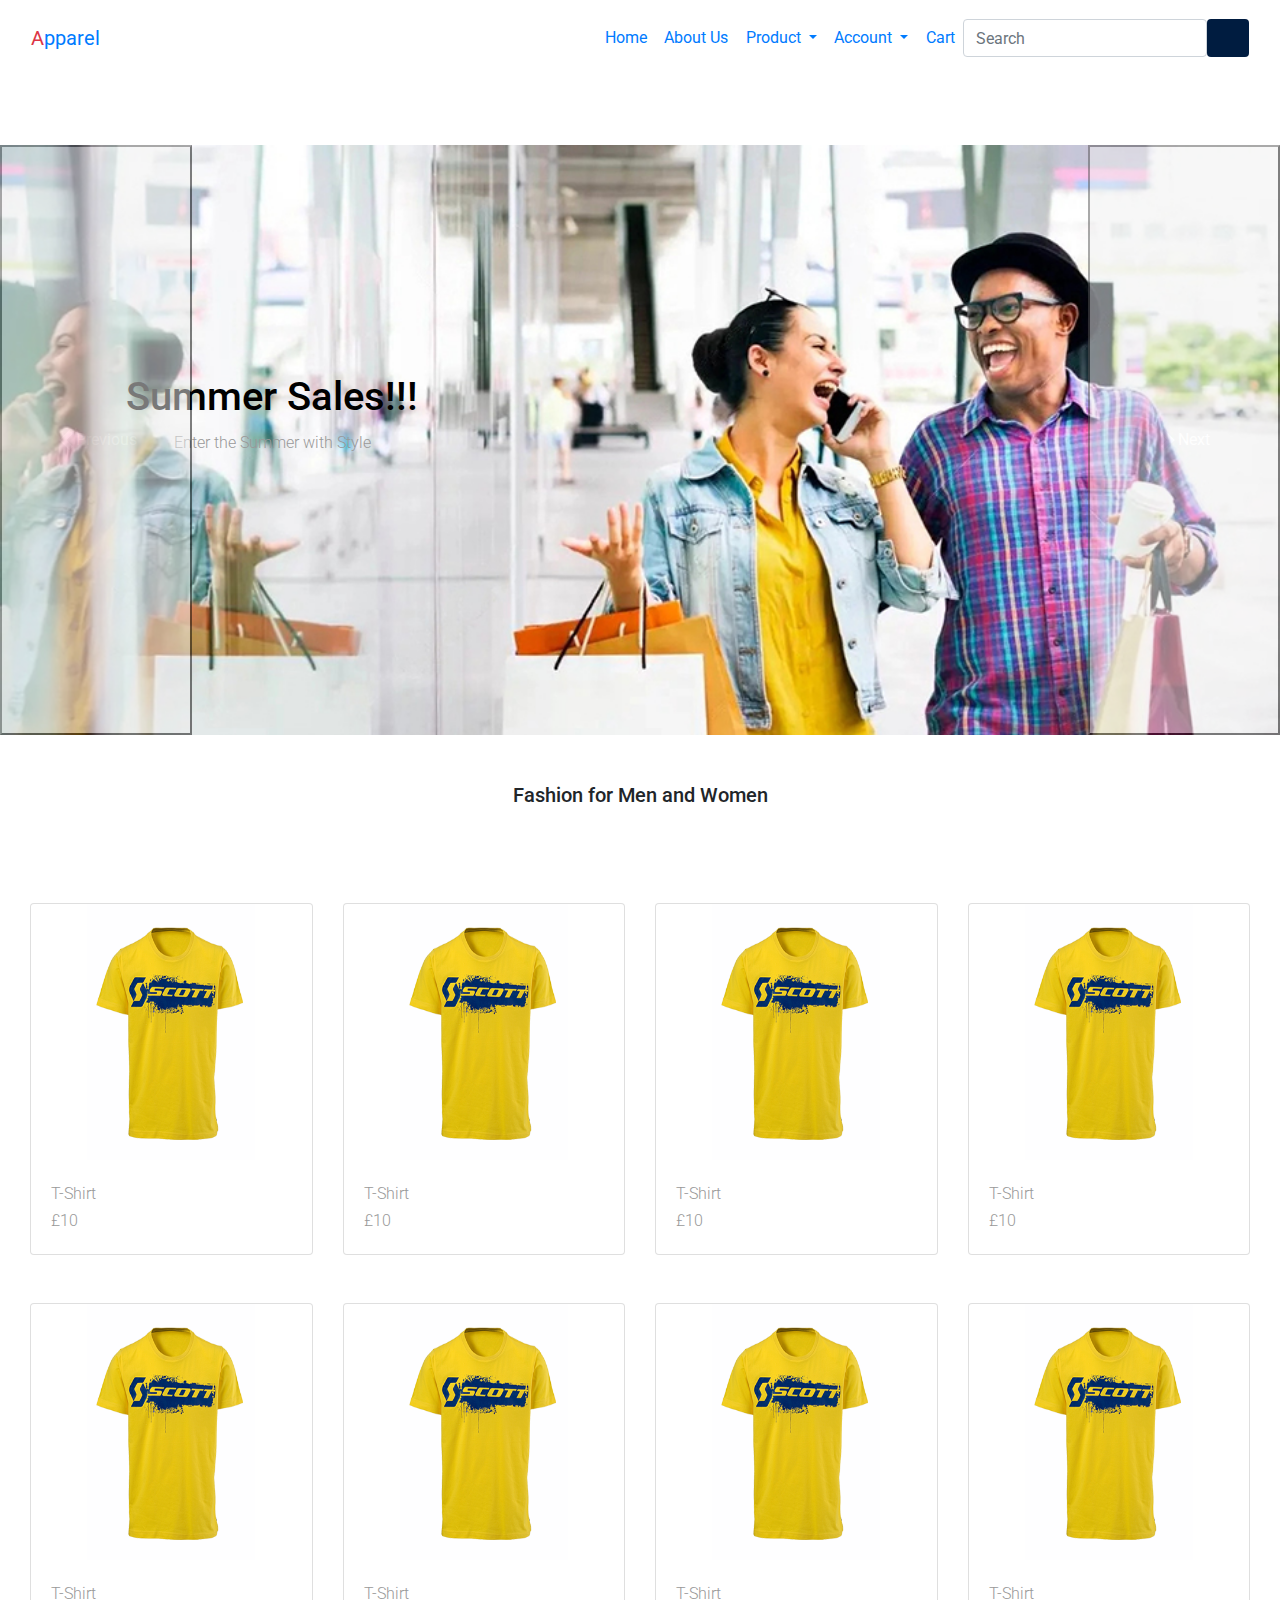
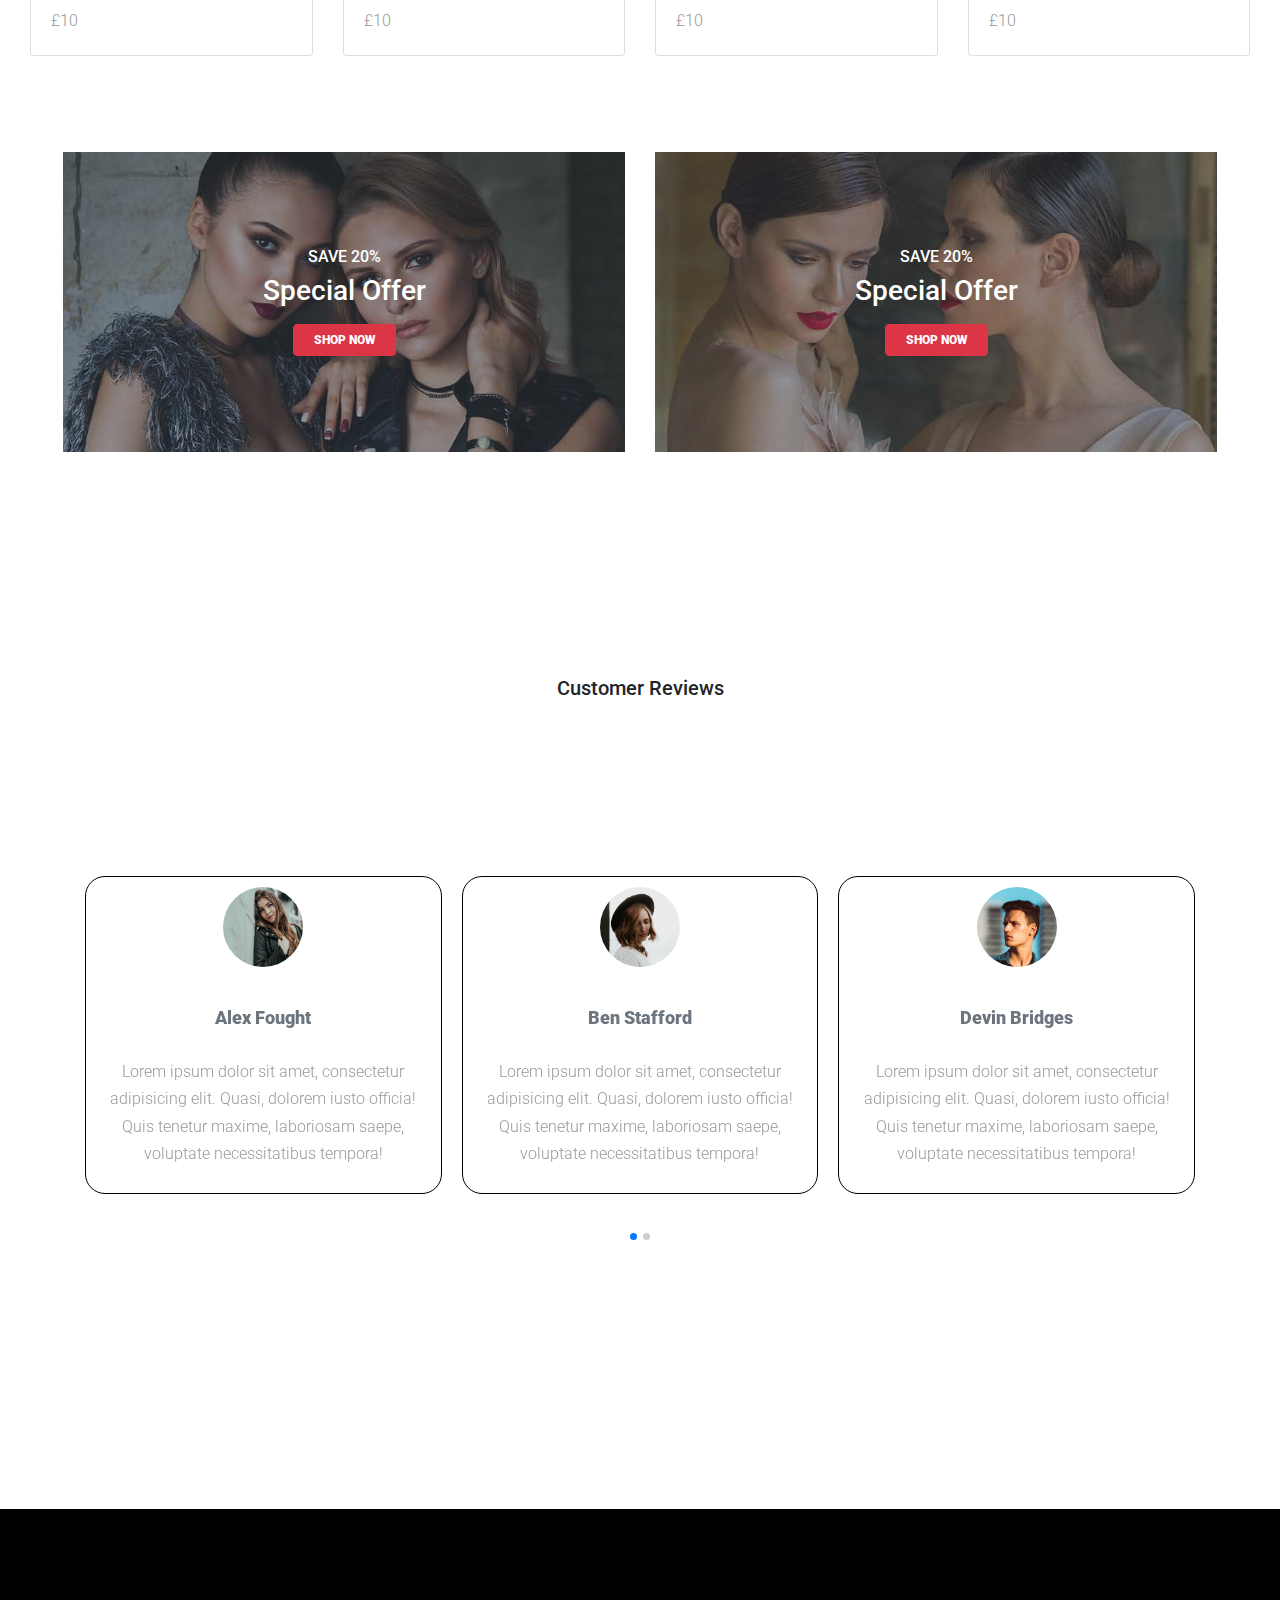
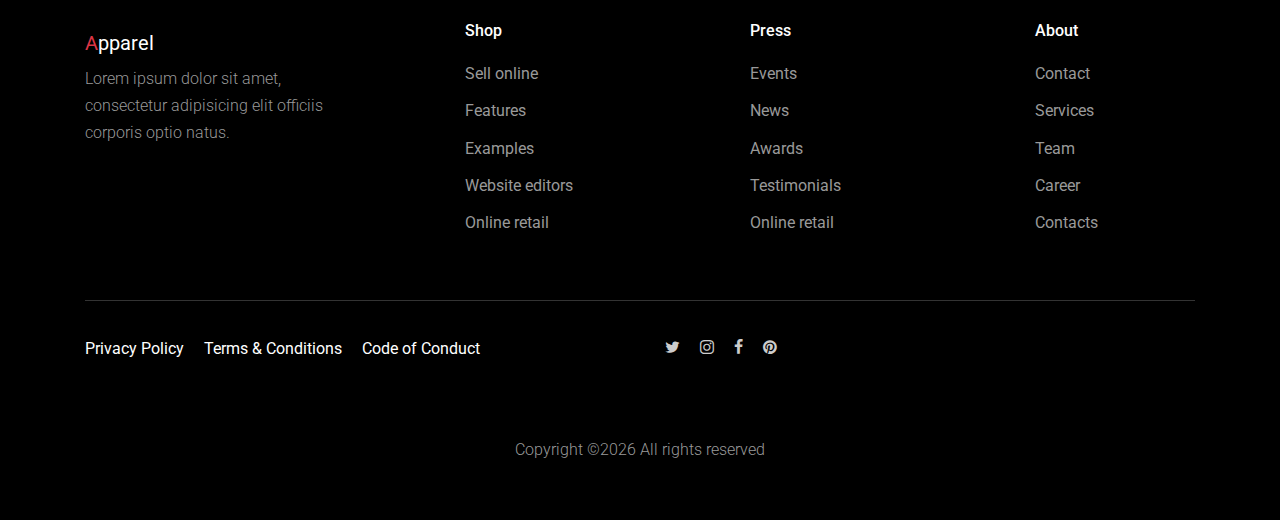
<file: index.html>
<!DOCTYPE html>
<html lang="en">
<head>
    <meta charset="UTF-8">
    <meta http-equiv="X-UA-Compatible" content="IE=edge">
    <meta name="viewport" content="width=device-width, initial-scale=1.0">
    <title>Cloth-store</title>
    <link rel="icon" type="image/x-icon" href="/images/favicon.ico">
    <link rel="stylesheet" href="./css/index.css">
    <!-- <link rel="stylesheet" href="./css/footer-style.css"> -->
    <link href="https://cdn.jsdelivr.net/npm/bootstrap@5.3.0/dist/css/bootstrap.min.css" rel="stylesheet" integrity="sha384-9ndCyUaIbzAi2FUVXJi0CjmCapSmO7SnpJef0486qhLnuZ2cdeRhO02iuK6FUUVM" crossorigin="anonymous">
    <link rel="stylesheet" href="https://cdnjs.cloudflare.com/ajax/libs/font-awesome/6.4.0/css/all.min.css" integrity="sha512-iecdLmaskl7CVkqkXNQ/ZH/XLlvWZOJyj7Yy7tcenmpD1ypASozpmT/E0iPtmFIB46ZmdtAc9eNBvH0H/ZpiBw==" crossorigin="anonymous" referrerpolicy="no-referrer" />
    <link href="https://fonts.googleapis.com/css?family=Roboto:300,400&display=swap" rel="stylesheet">

    <link href="https://fonts.googleapis.com/css?family=Poppins:300,400,500&display=swap" rel="stylesheet">

    <link href="https://fonts.googleapis.com/css?family=Source+Serif+Pro:400,600&display=swap" rel="stylesheet">
    <link rel="stylesheet" href="css/bootstrap.min.css">
    <link rel="stylesheet" href="fonts/icomoon/style.css">
    <!-- owl carousel -->
    <link rel="stylesheet" href="css/owl.carousel.min.css">
    <!-- style -->
    <link rel="stylesheet" href="css/style.css">
  
</head>
<body>
    <div class="body-wrap">
        <!-- Navbar Begins -->
        <nav class="navbar navbar-expand-lg bg-body-tertiary py-3 navigation-bar">
            <div class="container-fluid">
            <a class="navbar-brand fs-2 fw-bold" href="index.html"><span class="text-danger">A</span>pparel</a>
            <button class="navbar-toggler" type="button" data-bs-toggle="collapse" data-bs-target="#navbarSupportedContent" aria-controls="navbarSupportedContent" aria-expanded="false" aria-label="Toggle navigation">
                <!-- <span class="navbar-toggler-icon"></span> -->
                <i class="fa-solid fa-bars"></i>
            </button>
            <div class="collapse navbar-collapse" id="navbarSupportedContent">
                <ul class="navbar-nav m-left me-auto mb-2 mb-lg-0">
                    <li class="nav-item">
                        <a class="nav-link active" aria-current="page" href="index.html">Home</a>
                    </li>
                    <li class="nav-item">
                        <a class="nav-link" href="#">About Us</a>
                    </li>
                    <li class="nav-item dropdown">
                        <a class="nav-link dropdown-toggle" href="#" role="button" data-bs-toggle="dropdown" aria-expanded="false">
                        Product
                        </a>
                        <ul class="dropdown-menu">
                        <li><a class="dropdown-item" href="#">Action</a></li>
                        <li><a class="dropdown-item" href="#">Another action</a></li>
                        <li><hr class="dropdown-divider"></li>
                        <li><a class="dropdown-item" href="#">Something else here</a></li>
                        </ul>
                    </li>
                    <li class="nav-item dropdown">
                        <a class="nav-link dropdown-toggle" href="#" role="button" data-bs-toggle="dropdown" aria-expanded="false">
                            <i class="fa-regular fa-user me-2"></i>Account
                        </a>
                        <ul class="dropdown-menu">
                        <li><a class="dropdown-item" href="login.html">Login</a></li>
                        <li><a class="dropdown-item" href="registration.html">Register</a></li>
                        <li><hr class="dropdown-divider"></li>
                        <li><a class="dropdown-item" href="#">Sign out</a></li>
                        </ul>
                    </li>
                    <li class="nav-item">
                        <a class="nav-link" href="cart.html">
                            <i class="fa-solid fa-cart-shopping me-2" style="color: #000000;"></i>Cart
                        </a>
                    </li>
                </ul>
                <form class="d-flex search" role="search">
                <input class="form-control me-1" type="search" placeholder="Search" aria-label="Search">
                <button class="btn main-color" type="submit">
                    <i class="fa-solid fa-magnifying-glass" style="color: #ffffff;"></i>
                </button>
                </form>
            </div>
            </div>
        </nav>
        <!-- Navbar Ends -->
        <!-- Carousel Begins -->
        <div id="carouselExampleFade" class="carousel slide carousel-fade hero-section">
            <div class="carousel-inner">
                <div class="carousel-item kal active position-relative">
                    <img src="./images/slide-11.jpg" class="d-block img-fluid w-100" alt="...">
                    <div class="carousel-caption d-none d-md-block caption-text1">
                        <h1 class="fs-1 fw-bold">Summer Sales!!!</h1>
                        <p class="fs-3">Enter the Summer with Style</p>
                    </div>
                </div>
                <div class="carousel-item kal position-relative">
                    <img src="./images/slide-2.jpg" class="d-block img-fluid w-100" alt="...">
                    <div class="carousel-caption d-none d-md-block caption-text2">
                        <h1 class="fs-1 fw-bold">Summer Sales!!!</h1>
                        <p class="fs-3">Enter the Summer with Style</p>
                        <p class="fs-3">Enter the Summer with Stish</p>
                    </div>
                </div>
                <div class="carousel-item kal position-relative">
                    <img src="./images/slide-3.jpg" class="d-block img-fluid w-100" alt="...">
                    <div class="carousel-caption d-none d-md-block caption-text3">
                        <h1 class="fs-1 fw-bold">Summer Sales!!!</h1>
                        <p class="fs-3">Enter the Summer with Style</p>
                    </div>
                </div>
            </div>
            <button class="carousel-control-prev" type="button" data-bs-target="#carouselExampleFade" data-bs-slide="prev">
            <span class="carousel-control-prev-icon" aria-hidden="true"></span>
            <span class="visually-hidden">Previous</span>
            </button>
            <button class="carousel-control-next" type="button" data-bs-target="#carouselExampleFade" data-bs-slide="next">
            <span class="carousel-control-next-icon" aria-hidden="true"></span>
            <span class="visually-hidden">Next</span>
            </button>
        </div>
        <!-- Carousel Ends -->
    </div>
    <div class="items-wrap">
        <h2 class="text-center my-5">Fashion for Men and Women</h2>
        <div class="row items">
            <div class="col-md-12 d-flex justify-content-around flex-column flex-sm-row">
                <div class="col-md-3 merchant-item mt-5">
                    <a href="product_detail.html">
                        <div class="card card-wrap ">
                            <img src="./images/tshirt-img.png" class="card-img-top size-img" alt="...">
                            <div class="card-body d-flex justify-content-between card-txt">
                                <div class="product-content">
                                    <p class="card-text mb-0 fw-bold">T-Shirt</p>
                                    <p class="card-text">&pound;10</p>
                                </div>
                                <div class="product-action d-flex align-items-center justify-content-between">
                                    <i class="fa-regular fa-heart fs-4" style="color: #000000; "></i>
                                    <i class="fa-solid fa-bag-shopping fs-4" style="color: #000000;"></i>
                                </div>
                            </div>
                        </div>
                    </a>
                </div>
                <div class="col-md-3 merchant-item mt-5">
                    <a href="product_detail.html">
                        <div class="card card-wrap">
                            <img src="./images/tshirt-img.png" class="card-img-top size-img" alt="...">
                            <div class="card-body d-flex justify-content-between card-txt">
                                <div class="product-content">
                                    <p class="card-text mb-0 fw-bold">T-Shirt</p>
                                    <p class="card-text">&pound;10</p>
                                </div>
                                <div class="product-action d-flex align-items-center justify-content-between">
                                    <i class="fa-regular fa-heart fs-4" style="color: #000000; "></i>
                                    <i class="fa-solid fa-bag-shopping fs-4" style="color: #000000;"></i>
                                </div>
                            </div>
                        </div>
                    </a>
                </div>
                <div class="col-md-3 merchant-item mt-5">
                    <a href="product_detail.html">
                        <div class="card card-wrap">
                            <img src="./images/tshirt-img.png" class="card-img-top size-img" alt="...">
                            <div class="card-body d-flex justify-content-between card-txt">
                                <div class="product-content">
                                    <p class="card-text mb-0 fw-bold">T-Shirt</p>
                                    <p class="card-text">&pound;10</p>
                                </div>
                                <div class="product-action d-flex align-items-center justify-content-between">
                                    <i class="fa-regular fa-heart fs-4" style="color: #000000; "></i>
                                    <i class="fa-solid fa-bag-shopping fs-4" style="color: #000000;"></i>
                                </div>
                            </div>
                        </div>
                    </a>
                </div>
                <div class="w-100 d-none d-md-block"></div>
                <div class="col-md-3 merchant-item mt-5">
                    <a href="product_detail.html">
                        <div class="card card-wrap">
                            <img src="./images/tshirt-img.png" class="card-img-top size-img" alt="...">
                            <div class="card-body d-flex justify-content-between card-txt">
                                <div class="product-content">
                                    <p class="card-text mb-0 fw-bold">T-Shirt</p>
                                    <p class="card-text">&pound;10</p>
                                </div>
                                <div class="product-action d-flex align-items-center justify-content-between">
                                    <i class="fa-regular fa-heart fs-4" style="color: #000000; "></i>
                                    <i class="fa-solid fa-bag-shopping fs-4" style="color: #000000;"></i>
                                </div>
                            </div>
                        </div>
                    </a>
                </div>
            </div>
        </div>
        <div class="row items next-line">
            <div class="col-md-12 d-flex justify-content-around flex-column flex-sm-row">
                <div class="col-md-3 merchant-item mt-5">
                    <a href="product_detail.html">
                        <div class="card card-wrap">
                            <img src="./images/tshirt-img.png" class="card-img-top size-img" alt="...">
                            <div class="card-body d-flex justify-content-between card-txt">
                                <div class="product-content">
                                    <p class="card-text mb-0 fw-bold">T-Shirt</p>
                                    <p class="card-text">&pound;10</p>
                                </div>
                                <div class="product-action d-flex align-items-center justify-content-between">
                                    <i class="fa-regular fa-heart fs-4" style="color: #000000; "></i>
                                    <i class="fa-solid fa-bag-shopping fs-4" style="color: #000000;"></i>
                                </div>
                            </div>
                        </div>
                    </a>
                </div>
                <div class="col-md-3 merchant-item mt-5">
                    <a href="product_detail.html">
                        <div class="card card-wrap">
                            <img src="./images/tshirt-img.png" class="card-img-top size-img" alt="...">
                            <div class="card-body d-flex justify-content-between card-txt">
                                <div class="product-content">
                                    <p class="card-text mb-0 fw-bold">T-Shirt</p>
                                    <p class="card-text">&pound;10</p>
                                </div>
                                <div class="product-action d-flex align-items-center justify-content-between">
                                    <i class="fa-regular fa-heart fs-4" style="color: #000000; "></i>
                                    <i class="fa-solid fa-bag-shopping fs-4" style="color: #000000;"></i>
                                </div>
                            </div>
                        </div>
                    </a>
                </div>
                <div class="col-md-3 merchant-item mt-5">
                    <a href="product_detail.html">
                        <div class="card card-wrap">
                            <img src="./images/tshirt-img.png" class="card-img-top size-img" alt="...">
                            <div class="card-body d-flex justify-content-between card-txt">
                                <div class="product-content">
                                    <p class="card-text mb-0 fw-bold">T-Shirt</p>
                                    <p class="card-text">&pound;10</p>
                                </div>
                                <div class="product-action d-flex align-items-center justify-content-between">
                                    <i class="fa-regular fa-heart fs-4" style="color: #000000; "></i>
                                    <i class="fa-solid fa-bag-shopping fs-4" style="color: #000000;"></i>
                                </div>
                            </div>
                        </div>
                    </a>
                </div>
                <div class="col-md-3 merchant-item mt-5">
                    <a href="product_detail.html">
                        <div class="card card-wrap">
                            <img src="./images/tshirt-img.png" class="card-img-top size-img" alt="...">
                            <div class="card-body d-flex justify-content-between card-txt">
                                <div class="product-content">
                                    <p class="card-text mb-0 fw-bold">T-Shirt</p>
                                    <p class="card-text">&pound;10</p>
                                </div>
                                <div class="product-action d-flex align-items-center justify-content-between">
                                    <i class="fa-regular fa-heart fs-4" style="color: #000000; "></i>
                                    <i class="fa-solid fa-bag-shopping fs-4" style="color: #000000;"></i>
                                </div>
                            </div>
                        </div>
                    </a>
                </div>
            </div>
        </div>
    </div>
    <!-- Items End -->

     <!-- Offer Start -->
     <div class="row pt-5 pb-3 items mt-5">
        <div class="col-md-12 px-xl-5 d-flex">
            <div class="col-md-6 mb-5">
                <div class="product-offer mb-30" style="height: 300px;">
                    <img class="img-fluid" src="images/offer-1.jpg" alt="">
                    <div class="offer-text">
                        <h6 class="text-white text-uppercase">Save 20%</h6>
                        <h3 class="text-white mb-3">Special Offer</h3>
                        <a href="" class="btn btn-danger">Shop Now</a>
                    </div>
                </div>
            </div>
            <div class="col-md-6 mb-5">
                <div class="product-offer mb-30" style="height: 300px;">
                    <img class="img-fluid" src="images/offer-2.jpg" alt="">
                    <div class="offer-text">
                        <h6 class="text-white text-uppercase">Save 20%</h6>
                        <h3 class="text-white mb-3">Special Offer</h3>
                        <a href="" class="btn btn-danger">Shop Now</a>
                    </div>
                </div>
            </div>
        </div>
    </div>
    <!-- Offer End -->

    <!-- customer Review Begins -->
    <div class="content mb-5">
        <div class="container ">
          <div class="row mb-5 ">
            <div class="col-12 text-center">
              <h2 class="my-5">Customer Reviews</h2>
            </div>
          </div>
        </div>
        <div class="site-section bg-left-half mb-5">
          <div class="container owl-2-style">      
    
            <div class="owl-carousel owl-2">
    
              <div class="media-29101 out">
                <img src="images/person_1_sm.jpg" alt="Image" class="img-fluid">
                <h3><a href="#">Alex Fought</a></h3>
                <p>Lorem ipsum dolor sit amet, consectetur adipisicing elit. Quasi, dolorem iusto officia! Quis tenetur maxime, laboriosam saepe, voluptate necessitatibus tempora!</p>
              </div>
    
              <div class="media-29101 out">
                <img src="images/person_2_sm.jpg" alt="Image" class="img-fluid">
                <h3><a href="#">Ben Stafford</a></h3>
                <p>Lorem ipsum dolor sit amet, consectetur adipisicing elit. Quasi, dolorem iusto officia! Quis tenetur maxime, laboriosam saepe, voluptate necessitatibus tempora!</p>
              </div>
    
              <div class="media-29101 out">
                <img src="images/person_3_sm.jpg" alt="Image" class="img-fluid">
                <h3><a href="#">Devin Bridges</a></h3>
                <p>Lorem ipsum dolor sit amet, consectetur adipisicing elit. Quasi, dolorem iusto officia! Quis tenetur maxime, laboriosam saepe, voluptate necessitatibus tempora!</p>
              </div>
    
              <div class="media-29101 out">
                <img src="images/person_1_sm.jpg" alt="Image" class="img-fluid">
                <h3><a href="#">Joshua Jones</a></h3>
                <p>Lorem ipsum dolor sit amet, consectetur adipisicing elit. Quasi, dolorem iusto officia! Quis tenetur maxime, laboriosam saepe, voluptate necessitatibus tempora!</p>
              </div>
    
              <div class="media-29101 out">
                <img src="images/person_2_sm.jpg" alt="Image" class="img-fluid">
                <h3><a href="#">Kellie Kenney</a></h3>
                <p>Lorem ipsum dolor sit amet, consectetur adipisicing elit. Quasi, dolorem iusto officia! Quis tenetur maxime, laboriosam saepe, voluptate necessitatibus tempora!</p>
              </div>
    
              <div class="media-29101 out">
                <img src="images/person_3_sm.jpg" alt="Image" class="img-fluid">
                <h3><a href="#">Will Reagan</a></h3>
                <p>Lorem ipsum dolor sit amet, consectetur adipisicing elit. Quasi, dolorem iusto officia! Quis tenetur maxime, laboriosam saepe, voluptate necessitatibus tempora!</p>
              </div>
    
            </div>
    
          </div>
        </div>
    
      </div>
    <!-- Customer Review Ends -->
    <!-- Footer Begins -->
    <footer class="footer-14398 mt-5">
        <div class="container">
          <div class="row mb-5">
            <div class="col-md-3">
                <a class="navbar-brand fs-2 fw-bold apparel" href="#"><span class="text-danger">A</span>pparel</a>
              <p>Lorem ipsum dolor sit amet, consectetur adipisicing elit officiis corporis optio natus. </p>
            </div>
            <div class="col-md-2 ml-auto">
              <h3>Shop</h3>
              <ul class="list-unstyled links">
                <li><a href="#">Sell online</a></li>
                <li><a href="#">Features</a></li>
                <li><a href="#">Examples</a></li>
                <li><a href="#">Website editors</a></li>
                <li><a href="#">Online retail</a></li>
              </ul>
            </div>
            <div class="col-md-2 ml-auto">
              <h3>Press</h3>
              <ul class="list-unstyled links">
                <li><a href="#">Events</a></li>
                <li><a href="#">News</a></li>
                <li><a href="#">Awards</a></li>
                <li><a href="#">Testimonials</a></li>
                <li><a href="#">Online retail</a></li>
              </ul>
            </div>
            <div class="col-md-2 ml-auto">
              <h3>About</h3>
              <ul class="list-unstyled links">
                <li><a href="#">Contact</a></li>
                <li><a href="#">Services</a></li>
                <li><a href="#">Team</a></li>
                <li><a href="#">Career</a></li>
                <li><a href="#">Contacts</a></li>
              </ul>
            </div>
          </div>

          <div class="row mb-4">
                <div class="col-12 pb-4">
                <div class="line"></div>
                </div>
                <div class="col-md-6 text-md-left ">
                <ul class="list-unstyled link-menu nav-left d-flex policies">
                    <li><a href="#">Privacy Policy</a></li>
                    <li><a href="#">Terms &amp; Conditions</a></li>
                    <li><a href="#">Code of Conduct</a></li>
                </ul>
                </div>
                <div class="col-md-6 text-md-right">
                <ul class="list-unstyled social nav-right d-flex media-links">
                    <li><a href="#"><span class="icon-twitter"></span></a></li>
                    <li><a href="#"><span class="icon-instagram"></span></a></li>
                    <li><a href="#"><span class="icon-facebook"></span></a></li>
                    <li><a href="#"><span class="icon-pinterest"></span></a></li>
                </ul>
                </div>
                <div class="col-md-12 mt-5">

                    <p class="copyright text-center">
                     Copyright &copy;<script>document.write(new Date().getFullYear());</script> All rights reserved
                    </p>
                </div>
          </div>

          
          </div>
        </div>
        
      </div>
    </footer>
    <!-- Footer Ends -->
    
    <script src="https://cdn.jsdelivr.net/npm/@popperjs/core@2.11.8/dist/umd/popper.min.js" integrity="sha384-I7E8VVD/ismYTF4hNIPjVp/Zjvgyol6VFvRkX/vR+Vc4jQkC+hVqc2pM8ODewa9r" crossorigin="anonymous"></script>
    <script src="https://cdn.jsdelivr.net/npm/bootstrap@5.3.0/dist/js/bootstrap.min.js" integrity="sha384-fbbOQedDUMZZ5KreZpsbe1LCZPVmfTnH7ois6mU1QK+m14rQ1l2bGBq41eYeM/fS" crossorigin="anonymous"></script>
    <script src="js/jquery-3.3.1.min.js"></script>
    <script src="js/popper.min.js"></script>
    <script src="js/bootstrap.min.js"></script>
    <script src="js/owl.carousel.min.js"></script>
    <script src="js/main.js"></script>
</body>
</html>
</file>
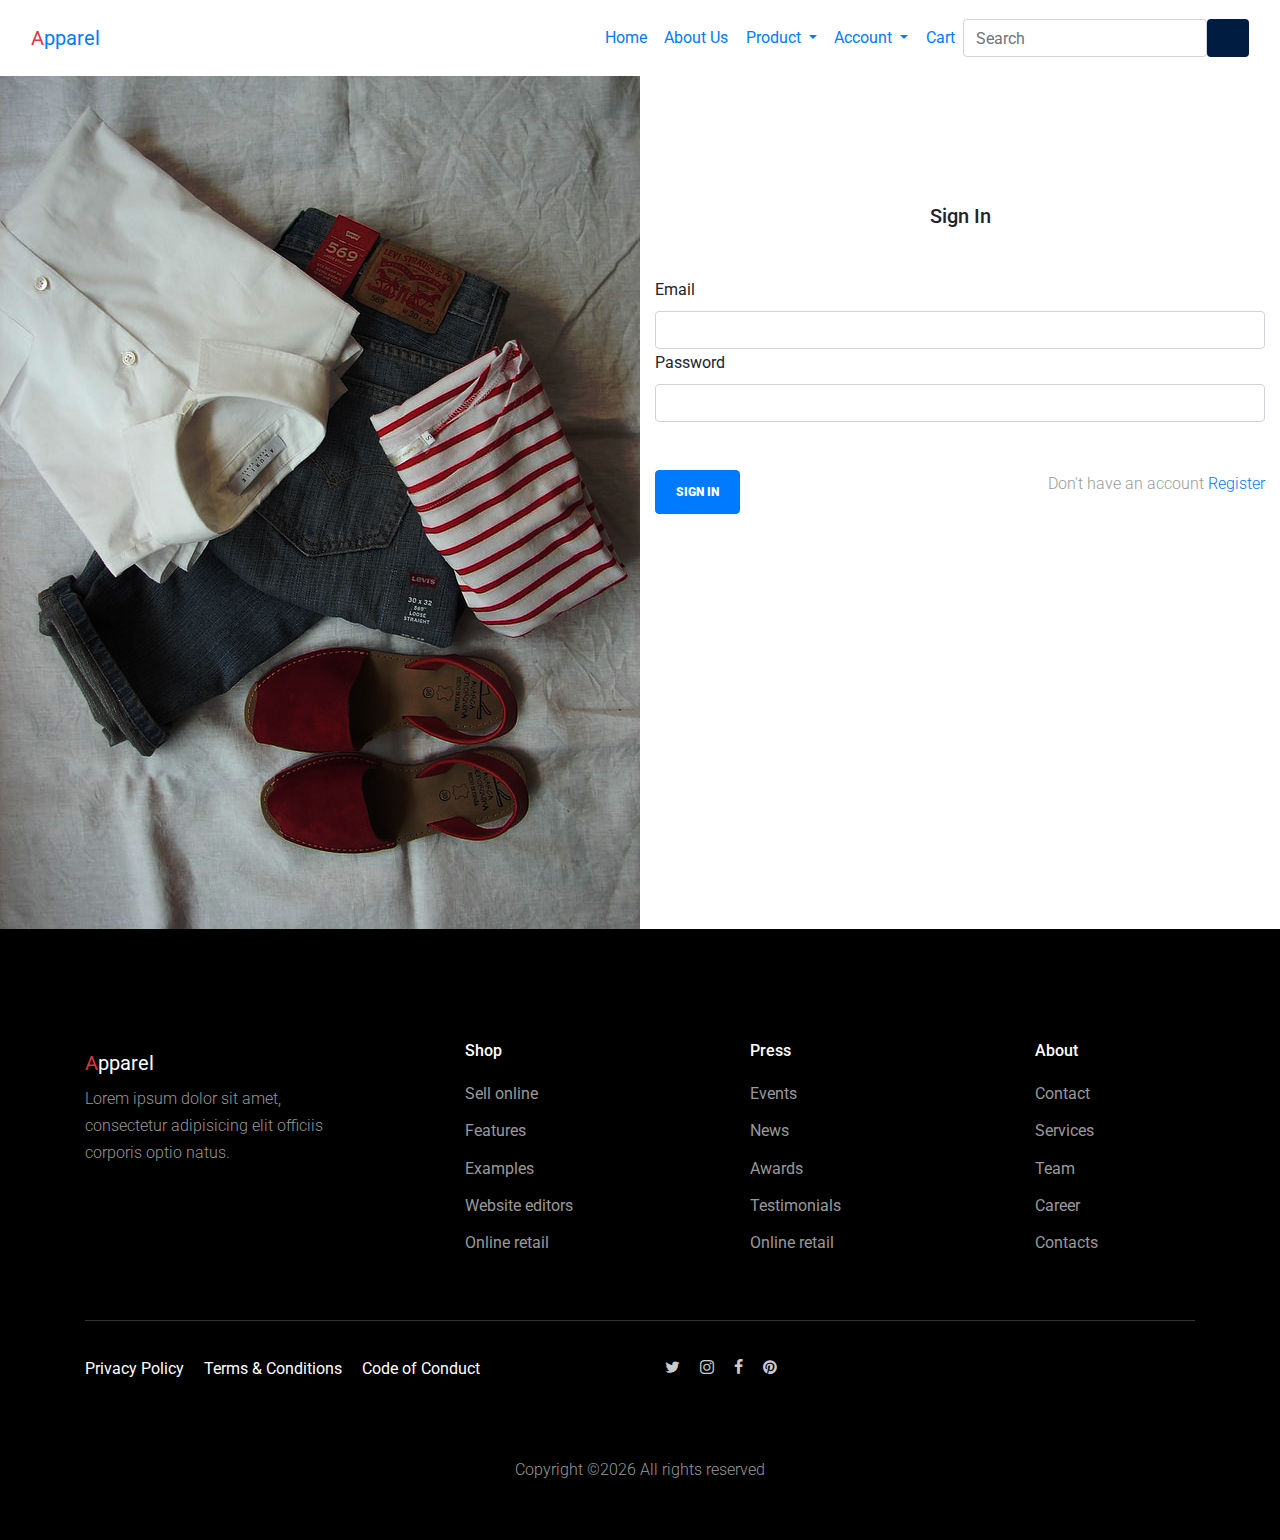
<file: login.html>
<!DOCTYPE html>
<html lang="en">
<head>
    <meta charset="UTF-8">
    <meta http-equiv="X-UA-Compatible" content="IE=edge">
    <meta name="viewport" content="width=device-width, initial-scale=1.0">
    <title>Cloth-store</title>
    <link rel="icon" type="image/x-icon" href="/images/favicon.ico">
    <link rel="stylesheet" href="./css/index.css">
    <!-- <link rel="stylesheet" href="./css/footer-style.css"> -->
    <link href="https://cdn.jsdelivr.net/npm/bootstrap@5.3.0/dist/css/bootstrap.min.css" rel="stylesheet" integrity="sha384-9ndCyUaIbzAi2FUVXJi0CjmCapSmO7SnpJef0486qhLnuZ2cdeRhO02iuK6FUUVM" crossorigin="anonymous">
    <link rel="stylesheet" href="https://cdnjs.cloudflare.com/ajax/libs/font-awesome/6.4.0/css/all.min.css" integrity="sha512-iecdLmaskl7CVkqkXNQ/ZH/XLlvWZOJyj7Yy7tcenmpD1ypASozpmT/E0iPtmFIB46ZmdtAc9eNBvH0H/ZpiBw==" crossorigin="anonymous" referrerpolicy="no-referrer" />
    <link href="https://fonts.googleapis.com/css?family=Roboto:300,400&display=swap" rel="stylesheet">

    <link href="https://fonts.googleapis.com/css?family=Poppins:300,400,500&display=swap" rel="stylesheet">

    <link href="https://fonts.googleapis.com/css?family=Source+Serif+Pro:400,600&display=swap" rel="stylesheet">
    <link rel="stylesheet" href="css/bootstrap.min.css">
    <link rel="stylesheet" href="fonts/icomoon/style.css">
    <!-- owl carousel -->
    <link rel="stylesheet" href="css/owl.carousel.min.css">
    <!-- style -->
    <link rel="stylesheet" href="css/style.css">
</head>
<body>
    <!-- Navbar Begins -->
    <nav class="navbar navbar-expand-lg bg-body-tertiary py-3 navigation-bar">
        <div class="container-fluid">
        <a class="navbar-brand fs-2 fw-bold" href="index.html"><span class="text-danger">A</span>pparel</a>
        <button class="navbar-toggler" type="button" data-bs-toggle="collapse" data-bs-target="#navbarSupportedContent" aria-controls="navbarSupportedContent" aria-expanded="false" aria-label="Toggle navigation">
            <!-- <span class="navbar-toggler-icon"></span> -->
            <i class="fa-solid fa-bars"></i>
        </button>
        <div class="collapse navbar-collapse" id="navbarSupportedContent">
            <ul class="navbar-nav m-left me-auto mb-2 mb-lg-0">
                <li class="nav-item">
                    <a class="nav-link active" aria-current="page" href="index.html">Home</a>
                </li>
                <li class="nav-item">
                    <a class="nav-link" href="#">About Us</a>
                </li>
                <li class="nav-item dropdown">
                    <a class="nav-link dropdown-toggle" href="#" role="button" data-bs-toggle="dropdown" aria-expanded="false">
                    Product
                    </a>
                    <ul class="dropdown-menu">
                    <li><a class="dropdown-item" href="#">Action</a></li>
                    <li><a class="dropdown-item" href="#">Another action</a></li>
                    <li><hr class="dropdown-divider"></li>
                    <li><a class="dropdown-item" href="#">Something else here</a></li>
                    </ul>
                </li>
                <li class="nav-item dropdown">
                  <a class="nav-link dropdown-toggle" href="#" role="button" data-bs-toggle="dropdown" aria-expanded="false">
                      <i class="fa-regular fa-user me-2"></i>Account
                  </a>
                  <ul class="dropdown-menu">
                  <li><a class="dropdown-item" href="login.html">Login</a></li>
                  <li><a class="dropdown-item" href="registration.html">Register</a></li>
                  <li><hr class="dropdown-divider"></li>
                  <li><a class="dropdown-item" href="#">Sign out</a></li>
                  </ul>
              </li>
                <li class="nav-item">
                    <a class="nav-link" href="#">
                        <i class="fa-solid fa-cart-shopping me-2" style="color: #000000;"></i>Cart
                    </a>
                </li>
            </ul>
            <form class="d-flex search" role="search">
            <input class="form-control me-1" type="search" placeholder="Search" aria-label="Search">
            <button class="btn main-color" type="submit">
                <i class="fa-solid fa-magnifying-glass" style="color: #ffffff;"></i>
            </button>
            </form>
        </div>
        </div>
    </nav>
    <!-- Navbar Ends -->

    <!-- Registration Form Begins-->
    <div class="form-wrap row items">
      <div class="col-md-6 register-image">
        <img src="./images/login-image.jpg" alt="" class="img-fluid vimage">
      </div>
      <div class="col-md-6 pt-5 col-sm-12 register-form">
        <h2 class="mb-5 text-center fw-bold fs-3">Sign In</h2>
        <form class="row g-3">
          <div class="col-md-12">
            <label for="inputEmail4" class="form-label">Email</label>
            <input type="email" class="form-control" id="inputEmail4">
          </div>
          <div class="col-md-12">
            <label for="inputPassword4" class="form-label">Password</label>
            <input type="password" class="form-control" id="inputPassword4">
          </div>
          <div class="col-12 d-flex justify-content-between pt-5">
            <button type="submit" class="btn btn-primary">Sign In</button>
            <p class="fw-medium">Don't have an account <a href="registration.html">Register</a></p>
          </div>
        </form>
      </div>
    </div>
    
      <!-- Registration Form Ends -->

     <!-- Footer Begins -->
     <footer class="footer-14398">
        <div class="container">
          <div class="row mb-5">
            <div class="col-md-3">
                <a class="navbar-brand fs-2 fw-bold apparel" href="#"><span class="text-danger">A</span>pparel</a>
              <p>Lorem ipsum dolor sit amet, consectetur adipisicing elit officiis corporis optio natus. </p>
            </div>
            <div class="col-md-2 ml-auto">
              <h3>Shop</h3>
              <ul class="list-unstyled links">
                <li><a href="#">Sell online</a></li>
                <li><a href="#">Features</a></li>
                <li><a href="#">Examples</a></li>
                <li><a href="#">Website editors</a></li>
                <li><a href="#">Online retail</a></li>
              </ul>
            </div>
            <div class="col-md-2 ml-auto">
              <h3>Press</h3>
              <ul class="list-unstyled links">
                <li><a href="#">Events</a></li>
                <li><a href="#">News</a></li>
                <li><a href="#">Awards</a></li>
                <li><a href="#">Testimonials</a></li>
                <li><a href="#">Online retail</a></li>
              </ul>
            </div>
            <div class="col-md-2 ml-auto">
              <h3>About</h3>
              <ul class="list-unstyled links">
                <li><a href="#">Contact</a></li>
                <li><a href="#">Services</a></li>
                <li><a href="#">Team</a></li>
                <li><a href="#">Career</a></li>
                <li><a href="#">Contacts</a></li>
              </ul>
            </div>
          </div>

          <div class="row mb-4">
                <div class="col-12 pb-4">
                <div class="line"></div>
                </div>
                <div class="col-md-6 text-md-left ">
                <ul class="list-unstyled link-menu nav-left d-flex policies">
                    <li><a href="#">Privacy Policy</a></li>
                    <li><a href="#">Terms &amp; Conditions</a></li>
                    <li><a href="#">Code of Conduct</a></li>
                </ul>
                </div>
                <div class="col-md-6 text-md-right">
                <ul class="list-unstyled social nav-right d-flex media-links">
                    <li><a href="#"><span class="icon-twitter"></span></a></li>
                    <li><a href="#"><span class="icon-instagram"></span></a></li>
                    <li><a href="#"><span class="icon-facebook"></span></a></li>
                    <li><a href="#"><span class="icon-pinterest"></span></a></li>
                </ul>
                </div>
                <div class="col-md-12 mt-5">

                    <p class="copyright text-center">
                     Copyright &copy;<script>document.write(new Date().getFullYear());</script> All rights reserved
                    </p>
                </div>
          </div>

          
          </div>
        </div>
        
      </div>
    </footer>
    <!-- Footer Ends -->
    <script src="https://cdn.jsdelivr.net/npm/@popperjs/core@2.11.8/dist/umd/popper.min.js" integrity="sha384-I7E8VVD/ismYTF4hNIPjVp/Zjvgyol6VFvRkX/vR+Vc4jQkC+hVqc2pM8ODewa9r" crossorigin="anonymous"></script>
    <script src="https://cdn.jsdelivr.net/npm/bootstrap@5.3.0/dist/js/bootstrap.min.js" integrity="sha384-fbbOQedDUMZZ5KreZpsbe1LCZPVmfTnH7ois6mU1QK+m14rQ1l2bGBq41eYeM/fS" crossorigin="anonymous"></script>
    <script src="js/jquery-3.3.1.min.js"></script>
    <script src="js/popper.min.js"></script>
    <script src="js/bootstrap.min.js"></script>
    <script src="js/owl.carousel.min.js"></script>
    <script src="js/main.js"></script>
</body>
</html>
</file>
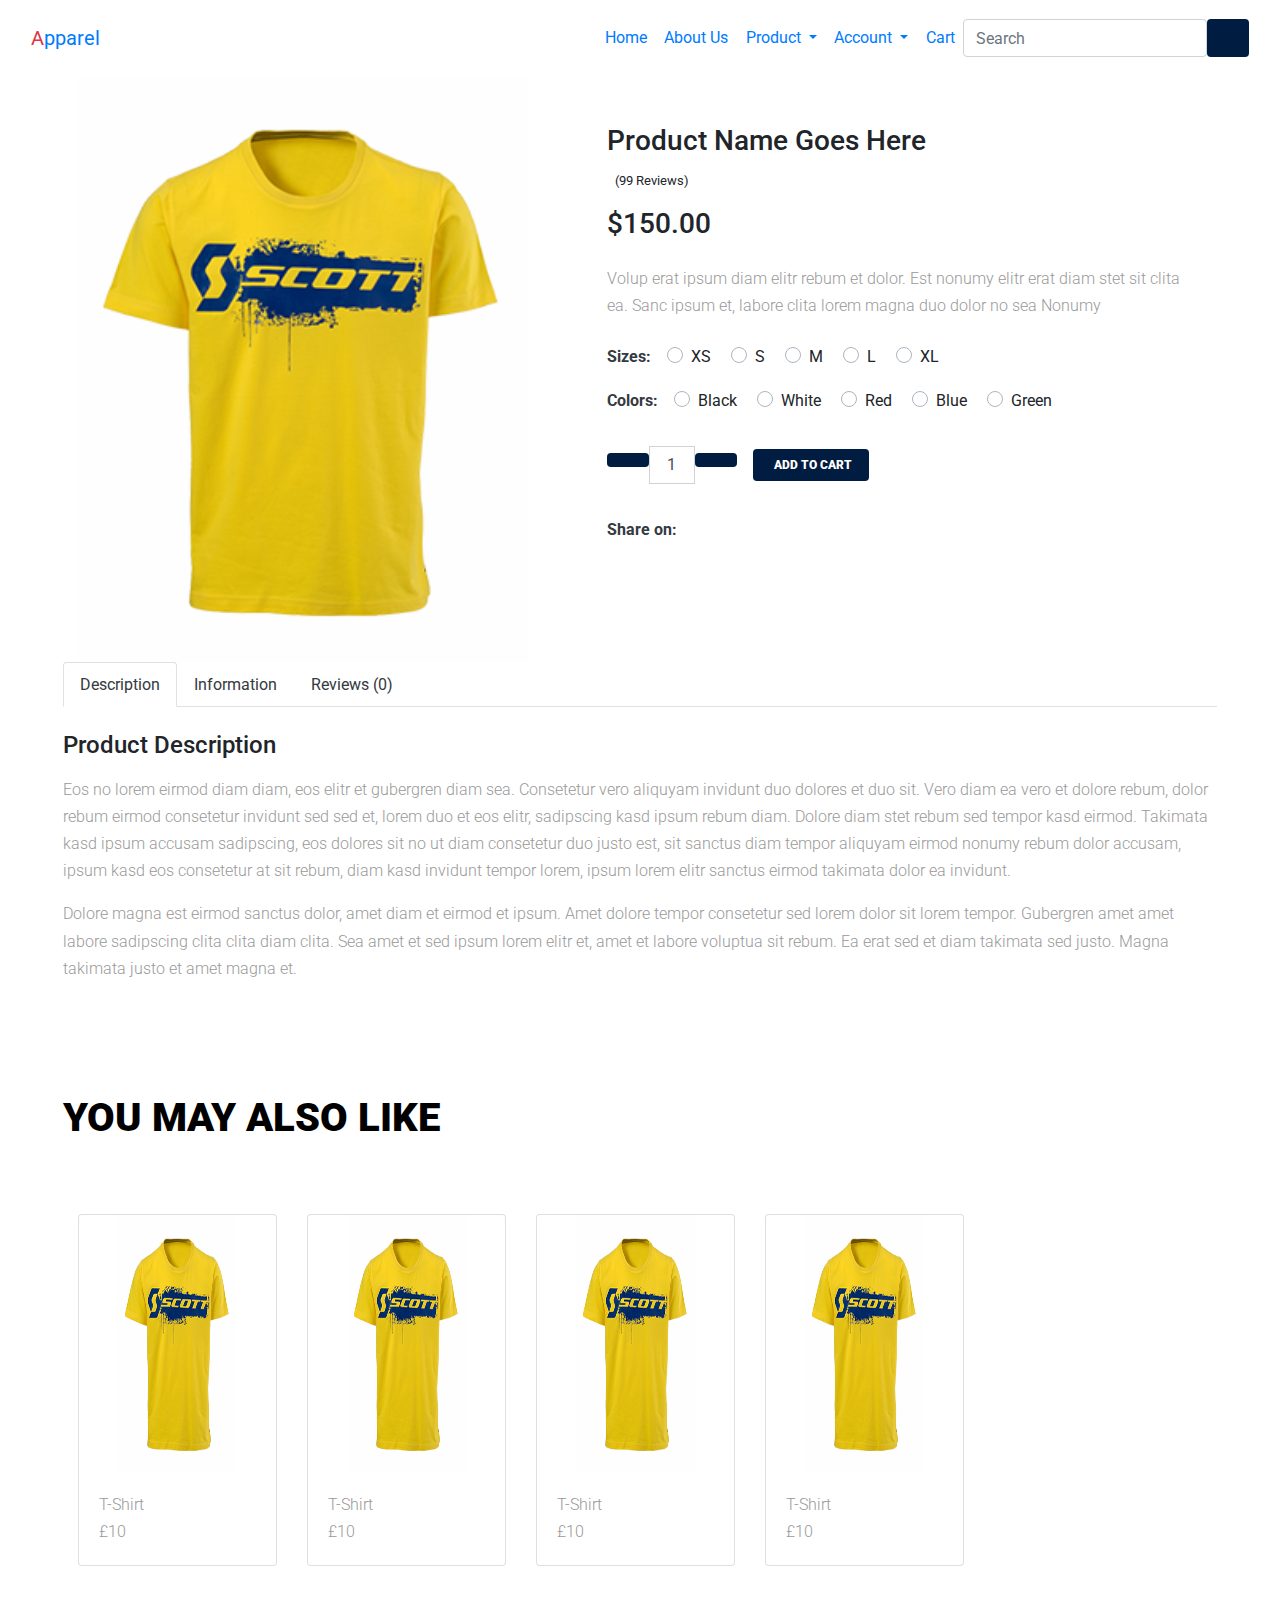
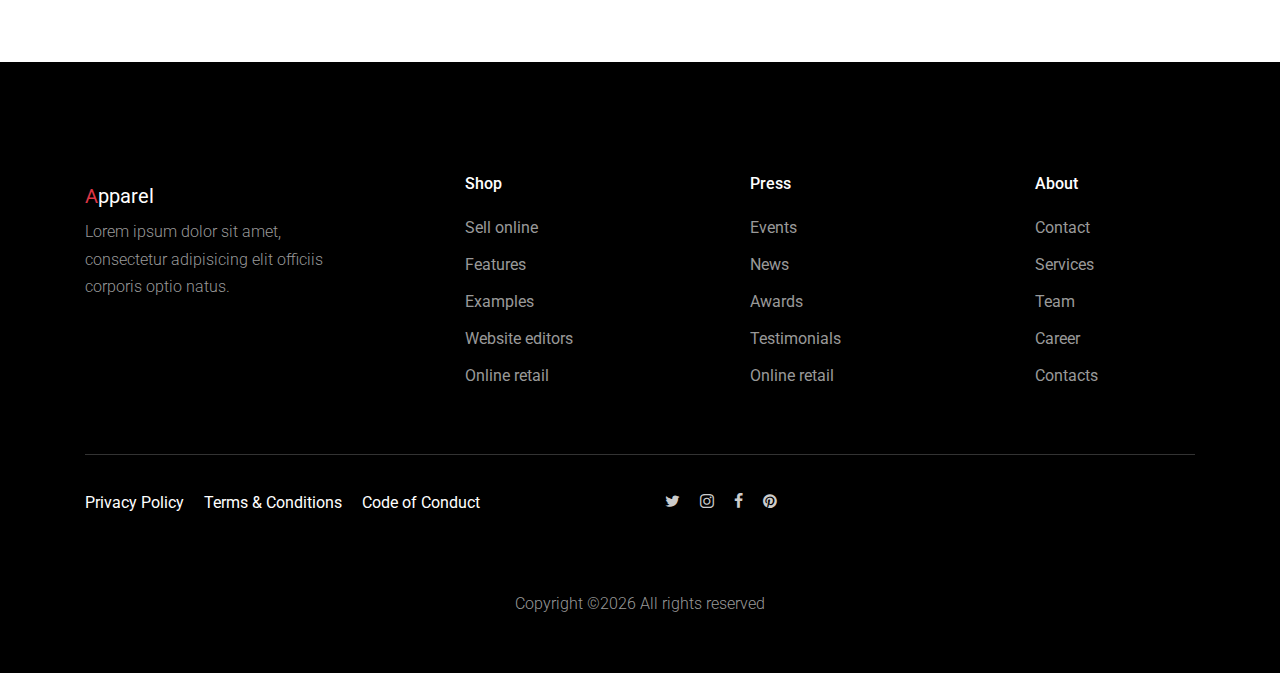
<file: product_detail.html>
<!DOCTYPE html>
<html lang="en">

<head>
    <meta charset="utf-8">
    <title>MProduct Details</title>
    <meta content="width=device-width, initial-scale=1.0" name="viewport">
    <meta content="Free HTML Templates" name="keywords">
    <meta content="Free HTML Templates" name="description">
    <link rel="icon" type="image/x-icon" href="/images/favicon.ico">
    <link rel="stylesheet" href="./css/index.css">
    <!-- <link rel="stylesheet" href="./css/footer-style.css"> -->
    <link href="https://cdn.jsdelivr.net/npm/bootstrap@5.3.0/dist/css/bootstrap.min.css" rel="stylesheet" integrity="sha384-9ndCyUaIbzAi2FUVXJi0CjmCapSmO7SnpJef0486qhLnuZ2cdeRhO02iuK6FUUVM" crossorigin="anonymous">
    <link rel="stylesheet" href="https://cdnjs.cloudflare.com/ajax/libs/font-awesome/6.4.0/css/all.min.css" integrity="sha512-iecdLmaskl7CVkqkXNQ/ZH/XLlvWZOJyj7Yy7tcenmpD1ypASozpmT/E0iPtmFIB46ZmdtAc9eNBvH0H/ZpiBw==" crossorigin="anonymous" referrerpolicy="no-referrer" />
    <link href="https://fonts.googleapis.com/css?family=Roboto:300,400&display=swap" rel="stylesheet">

    <link href="https://fonts.googleapis.com/css?family=Poppins:300,400,500&display=swap" rel="stylesheet">

    <link href="https://fonts.googleapis.com/css?family=Source+Serif+Pro:400,600&display=swap" rel="stylesheet">
    <link rel="stylesheet" href="css/bootstrap.min.css">
    <link rel="stylesheet" href="fonts/icomoon/style.css">
    <!-- owl carousel -->
    <link rel="stylesheet" href="css/owl.carousel.min.css">
    <!-- style -->
    <link rel="stylesheet" href="css/style.css">
</head>

<body>
    <!-- Navbar Start -->
    <nav class="navbar navbar-expand-lg bg-body-tertiary py-3 navigation-bar">
        <div class="container-fluid">
            <a class="navbar-brand fs-2 fw-bold" href="index.html"><span class="text-danger">A</span>pparel</a>
            <button class="navbar-toggler" type="button" data-bs-toggle="collapse" data-bs-target="#navbarSupportedContent" aria-controls="navbarSupportedContent" aria-expanded="false" aria-label="Toggle navigation">
                <!-- <span class="navbar-toggler-icon"></span> -->
                <i class="fa-solid fa-bars"></i>
            </button>
            <div class="collapse navbar-collapse" id="navbarSupportedContent">
                <ul class="navbar-nav m-left me-auto mb-2 mb-lg-0">
                    <li class="nav-item">
                        <a class="nav-link active" aria-current="page" href="#">Home</a>
                    </li>
                    <li class="nav-item">
                        <a class="nav-link" href="#">About Us</a>
                    </li>
                    <li class="nav-item dropdown">
                        <a class="nav-link dropdown-toggle" href="#" role="button" data-bs-toggle="dropdown" aria-expanded="false">
                        Product
                        </a>
                        <ul class="dropdown-menu">
                        <li><a class="dropdown-item" href="#">Action</a></li>
                        <li><a class="dropdown-item" href="#">Another action</a></li>
                        <li><hr class="dropdown-divider"></li>
                        <li><a class="dropdown-item" href="#">Something else here</a></li>
                        </ul>
                    </li>
                    <li class="nav-item dropdown">
                        <a class="nav-link dropdown-toggle" href="#" role="button" data-bs-toggle="dropdown" aria-expanded="false">
                            <i class="fa-regular fa-user me-2"></i>Account
                        </a>
                        <ul class="dropdown-menu">
                        <li><a class="dropdown-item" href="login.html">Login</a></li>
                        <li><a class="dropdown-item" href="registration.html">Register</a></li>
                        <li><hr class="dropdown-divider"></li>
                        <li><a class="dropdown-item" href="#">Sign out</a></li>
                        </ul>
                    </li>
                    <li class="nav-item">
                        <a class="nav-link" href="cart.html">
                            <i class="fa-solid fa-cart-shopping me-2" style="color: #000000;"></i>Cart
                        </a>
                    </li>
                </ul>
                <form class="d-flex search" role="search">
                <input class="form-control me-1" type="search" placeholder="Search" aria-label="Search">
                <button class="btn main-color" type="submit">
                    <i class="fa-solid fa-magnifying-glass" style="color: #ffffff;"></i>
                </button>
                </form>
            </div>
        </div>
    </nav>
    <!-- Navbar End -->

    <!-- Shop Detail Start -->
    <div class="container-fluid pb-5">
        <div class="row px-xl-5 items">
            <div class="col-lg-5 mb-30">
                <div id="" class="">
                    <img class="w-100 h-100" src="./images/tshirt-img.png" alt="Image">
                </div>
            </div>

            <div class="col-lg-7 h-auto mb-30">
                <div class="h-100 product-details">
                    <h3>Product Name Goes Here</h3>
                    <div class="d-flex mb-3">
                        <div class="text-primary mr-2">
                            <small class="fas fa-star star"></small>
                            <small class="fas fa-star star"></small>
                            <small class="fas fa-star star"></small>
                            <small class="fas fa-star-half-alt star"></small>
                            <small class="far fa-star star"></small>
                        </div>
                        <small class="pt-1">(99 Reviews)</small>
                    </div>
                    <h3 class="font-weight-semi-bold mb-4">$150.00</h3>
                    <p class="mb-4">Volup erat ipsum diam elitr rebum et dolor. Est nonumy elitr erat diam stet sit
                        clita ea. Sanc ipsum et, labore clita lorem magna duo dolor no sea
                        Nonumy</p>
                    <div class="d-flex mb-3">
                        <strong class="text-dark mr-3">Sizes:</strong>
                        <form>
                            <div class="custom-control custom-radio custom-control-inline">
                                <input type="radio" class="custom-control-input" id="size-1" name="size">
                                <label class="custom-control-label" for="size-1">XS</label>
                            </div>
                            <div class="custom-control custom-radio custom-control-inline">
                                <input type="radio" class="custom-control-input" id="size-2" name="size">
                                <label class="custom-control-label" for="size-2">S</label>
                            </div>
                            <div class="custom-control custom-radio custom-control-inline">
                                <input type="radio" class="custom-control-input" id="size-3" name="size">
                                <label class="custom-control-label" for="size-3">M</label>
                            </div>
                            <div class="custom-control custom-radio custom-control-inline">
                                <input type="radio" class="custom-control-input" id="size-4" name="size">
                                <label class="custom-control-label" for="size-4">L</label>
                            </div>
                            <div class="custom-control custom-radio custom-control-inline">
                                <input type="radio" class="custom-control-input" id="size-5" name="size">
                                <label class="custom-control-label" for="size-5">XL</label>
                            </div>
                        </form>
                    </div>
                    <div class="d-flex mb-4">
                        <strong class="text-dark mr-3">Colors:</strong>
                        <form>
                            <div class="custom-control custom-radio custom-control-inline">
                                <input type="radio" class="custom-control-input" id="color-1" name="color">
                                <label class="custom-control-label" for="color-1">Black</label>
                            </div>
                            <div class="custom-control custom-radio custom-control-inline">
                                <input type="radio" class="custom-control-input" id="color-2" name="color">
                                <label class="custom-control-label" for="color-2">White</label>
                            </div>
                            <div class="custom-control custom-radio custom-control-inline">
                                <input type="radio" class="custom-control-input" id="color-3" name="color">
                                <label class="custom-control-label" for="color-3">Red</label>
                            </div>
                            <div class="custom-control custom-radio custom-control-inline">
                                <input type="radio" class="custom-control-input" id="color-4" name="color">
                                <label class="custom-control-label" for="color-4">Blue</label>
                            </div>
                            <div class="custom-control custom-radio custom-control-inline">
                                <input type="radio" class="custom-control-input" id="color-5" name="color">
                                <label class="custom-control-label" for="color-5">Green</label>
                            </div>
                        </form>
                    </div>
                    <div class="d-flex align-items-center mb-4 pt-2">
                        <div class="input-group quantity mr-3" style="width: 130px;">
                            <div class="input-group-btn">
                                <button class="btn btn-custom btn-minus">
                                    <i class="fa fa-minus"></i>
                                </button>
                            </div>
                            <input type="text" class="form-control border-1 text-center" value="1">
                            <div class="input-group-btn">
                                <button class="btn btn-custom btn-plus">
                                    <i class="fa fa-plus"></i>
                                </button>
                            </div>
                        </div>
                        <button class="btn btn-custom px-3"><i class="fa fa-shopping-cart mr-1"></i> Add To
                            Cart</button>
                    </div>
                    <div class="d-flex pt-2">
                        <strong class="text-dark mr-2">Share on:</strong>
                        <div class="d-inline-flex">
                            <a class="text-dark px-2" href="">
                                <i class="fab fa-facebook-f"></i>
                            </a>
                            <a class="text-dark px-2" href="">
                                <i class="fab fa-twitter"></i>
                            </a>
                            <a class="text-dark px-2" href="">
                                <i class="fab fa-linkedin-in"></i>
                            </a>
                            <a class="text-dark px-2" href="">
                                <i class="fab fa-pinterest"></i>
                            </a>
                        </div>
                    </div>
                </div>
            </div>
        </div>
        <div class="row px-xl-5">
            <div class="col">
                <div class="p-30">
                    <div class="nav nav-tabs mb-4">
                        <a class="nav-item nav-link text-dark active" data-toggle="tab" href="#tab-pane-1">Description</a>
                        <a class="nav-item nav-link text-dark" data-toggle="tab" href="#tab-pane-2">Information</a>
                        <a class="nav-item nav-link text-dark" data-toggle="tab" href="#tab-pane-3">Reviews (0)</a>
                    </div>
                    <div class="tab-content">
                        <div class="tab-pane fade show active" id="tab-pane-1">
                            <h4 class="mb-3">Product Description</h4>
                            <p>Eos no lorem eirmod diam diam, eos elitr et gubergren diam sea. Consetetur vero aliquyam invidunt duo dolores et duo sit. Vero diam ea vero et dolore rebum, dolor rebum eirmod consetetur invidunt sed sed et, lorem duo et eos elitr, sadipscing kasd ipsum rebum diam. Dolore diam stet rebum sed tempor kasd eirmod. Takimata kasd ipsum accusam sadipscing, eos dolores sit no ut diam consetetur duo justo est, sit sanctus diam tempor aliquyam eirmod nonumy rebum dolor accusam, ipsum kasd eos consetetur at sit rebum, diam kasd invidunt tempor lorem, ipsum lorem elitr sanctus eirmod takimata dolor ea invidunt.</p>
                            <p>Dolore magna est eirmod sanctus dolor, amet diam et eirmod et ipsum. Amet dolore tempor consetetur sed lorem dolor sit lorem tempor. Gubergren amet amet labore sadipscing clita clita diam clita. Sea amet et sed ipsum lorem elitr et, amet et labore voluptua sit rebum. Ea erat sed et diam takimata sed justo. Magna takimata justo et amet magna et.</p>
                        </div>
                        <div class="tab-pane fade" id="tab-pane-2">
                            <h4 class="mb-3">Additional Information</h4>
                            <p>Eos no lorem eirmod diam diam, eos elitr et gubergren diam sea. Consetetur vero aliquyam invidunt duo dolores et duo sit. Vero diam ea vero et dolore rebum, dolor rebum eirmod consetetur invidunt sed sed et, lorem duo et eos elitr, sadipscing kasd ipsum rebum diam. Dolore diam stet rebum sed tempor kasd eirmod. Takimata kasd ipsum accusam sadipscing, eos dolores sit no ut diam consetetur duo justo est, sit sanctus diam tempor aliquyam eirmod nonumy rebum dolor accusam, ipsum kasd eos consetetur at sit rebum, diam kasd invidunt tempor lorem, ipsum lorem elitr sanctus eirmod takimata dolor ea invidunt.</p>
                            <div class="row">
                                <div class="col-md-6">
                                    <ul class="list-group list-group-flush">
                                        <li class="list-group-item px-0">
                                            Sit erat duo lorem duo ea consetetur, et eirmod takimata.
                                        </li>
                                        <li class="list-group-item px-0">
                                            Amet kasd gubergren sit sanctus et lorem eos sadipscing at.
                                        </li>
                                        <li class="list-group-item px-0">
                                            Duo amet accusam eirmod nonumy stet et et stet eirmod.
                                        </li>
                                        <li class="list-group-item px-0">
                                            Takimata ea clita labore amet ipsum erat justo voluptua. Nonumy.
                                        </li>
                                      </ul> 
                                </div>
                                <div class="col-md-6">
                                    <ul class="list-group list-group-flush">
                                        <li class="list-group-item px-0">
                                            Sit erat duo lorem duo ea consetetur, et eirmod takimata.
                                        </li>
                                        <li class="list-group-item px-0">
                                            Amet kasd gubergren sit sanctus et lorem eos sadipscing at.
                                        </li>
                                        <li class="list-group-item px-0">
                                            Duo amet accusam eirmod nonumy stet et et stet eirmod.
                                        </li>
                                        <li class="list-group-item px-0">
                                            Takimata ea clita labore amet ipsum erat justo voluptua. Nonumy.
                                        </li>
                                      </ul> 
                                </div>
                            </div>
                        </div>
                        <div class="tab-pane fade" id="tab-pane-3">
                            <div class="row">
                                <div class="col-md-6">
                                    <h4 class="mb-4">1 review for "Product Name"</h4>
                                    <div class="media mb-4">
                                        <img src="images/user.jpg" alt="Image" class="img-fluid mr-3 mt-1" style="width: 45px;">
                                        <div class="media-body">
                                            <h6>John Doe<small> - <i>01 Jan 2045</i></small></h6>
                                            <div class="text-primary mb-2">
                                                <i class="fas fa-star star"></i>
                                                <i class="fas fa-star star"></i>
                                                <i class="fas fa-star star"></i>
                                                <i class="fas fa-star-half-alt star"></i>
                                                <i class="far fa-star star"></i>
                                            </div>
                                            <p>Diam amet duo labore stet elitr ea clita ipsum, tempor labore accusam ipsum et no at. Kasd diam tempor rebum magna dolores sed sed eirmod ipsum.</p>
                                        </div>
                                    </div>
                                </div>
                                <div class="col-md-6">
                                    <h4 class="mb-4">Leave a review</h4>
                                    <small>Your email address will not be published. Required fields are marked *</small>
                                    <div class="d-flex my-3">
                                        <p class="mb-0 mr-2">Your Rating * :</p>
                                        <div class="text-primary">
                                            <i class="far fa-star star"></i>
                                            <i class="far fa-star star"></i>
                                            <i class="far fa-star star"></i>
                                            <i class="far fa-star star"></i>
                                            <i class="far fa-star star"></i>
                                        </div>
                                    </div>
                                    <form>
                                        <div class="form-group">
                                            <label for="message">Your Review *</label>
                                            <textarea id="message" cols="30" rows="5" class="form-control"></textarea>
                                        </div>
                                        <div class="form-group">
                                            <label for="name">Your Name *</label>
                                            <input type="text" class="form-control" id="name">
                                        </div>
                                        <div class="form-group">
                                            <label for="email">Your Email *</label>
                                            <input type="email" class="form-control" id="email">
                                        </div>
                                        <div class="form-group mb-0">
                                            <input type="submit" value="Leave Your Review" class="btn main-color px-3 text-white">
                                        </div>
                                    </form>
                                </div>
                            </div>
                        </div>
                    </div>
                </div>
            </div>
        </div>
    </div>
    <!-- Shop Detail End -->


    <!-- Products Start -->
    <div class="container-fluid py-5">
        <h2 class="section-title position-relative text-uppercase fw-bold  mx-xl-5 mb-4"><span class="pr-3">You May Also Like</span></h2>
        <div class="row px-xl-5">
            <div class="row items">
                <div class="col-md-12 d-flex justify-content-around flex-column flex-sm-row">
                    <div class="col-md-3 merchant-item mt-5">
                        <a href="product_detail.html">
                            <div class="card card-wrap ">
                                <img src="./images/tshirt-img.png" class="card-img-top size-img" alt="...">
                                <div class="card-body d-flex justify-content-between card-txt">
                                    <div class="product-content">
                                        <p class="card-text mb-0 fw-bold">T-Shirt</p>
                                        <p class="card-text">&pound;10</p>
                                    </div>
                                    <div class="product-action d-flex align-items-center justify-content-between">
                                        <i class="fa-regular fa-heart fs-4" style="color: #000000; "></i>
                                        <i class="fa-solid fa-bag-shopping fs-4" style="color: #000000;"></i>
                                    </div>
                                </div>
                            </div>
                        </a>
                    </div>
                    <div class="col-md-3 merchant-item mt-5">
                        <div class="card card-wrap">
                            <img src="./images/tshirt-img.png" class="card-img-top size-img" alt="...">
                            <div class="card-body d-flex justify-content-between card-txt">
                                <div class="product-content">
                                    <p class="card-text mb-0 fw-bold">T-Shirt</p>
                                    <p class="card-text">&pound;10</p>
                                </div>
                                <div class="product-action d-flex align-items-center justify-content-between">
                                    <i class="fa-regular fa-heart fs-4" style="color: #000000; "></i>
                                    <i class="fa-solid fa-bag-shopping fs-4" style="color: #000000;"></i>
                                </div>
                            </div>
                        </div>
                    </div>
                    <div class="col-md-3 merchant-item mt-5">
                        <div class="card card-wrap">
                            <img src="./images/tshirt-img.png" class="card-img-top size-img" alt="...">
                            <div class="card-body d-flex justify-content-between card-txt">
                                <div class="product-content">
                                    <p class="card-text mb-0 fw-bold">T-Shirt</p>
                                    <p class="card-text">&pound;10</p>
                                </div>
                                <div class="product-action d-flex align-items-center justify-content-between">
                                    <i class="fa-regular fa-heart fs-4" style="color: #000000; "></i>
                                    <i class="fa-solid fa-bag-shopping fs-4" style="color: #000000;"></i>
                                </div>
                            </div>
                        </div>
                    </div>
                    <div class="w-100 d-none d-md-block"></div>
                    <div class="col-md-3 merchant-item mt-5">
                        <div class="card card-wrap">
                            <img src="./images/tshirt-img.png" class="card-img-top size-img" alt="...">
                            <div class="card-body d-flex justify-content-between card-txt">
                                <div class="product-content">
                                    <p class="card-text mb-0 fw-bold">T-Shirt</p>
                                    <p class="card-text">&pound;10</p>
                                </div>
                                <div class="product-action d-flex align-items-center justify-content-between">
                                    <i class="fa-regular fa-heart fs-4" style="color: #000000; "></i>
                                    <i class="fa-solid fa-bag-shopping fs-4" style="color: #000000;"></i>
                                </div>
                            </div>
                        </div>
                    </div>
                </div>
            </div>
        </div>
    </div>
    <!-- Products End -->


    <!-- Footer Begins -->
    <footer class="footer-14398 mt-5">
        <div class="container">
          <div class="row mb-5">
            <div class="col-md-3">
                <a class="navbar-brand fs-2 fw-bold apparel" href="#"><span class="text-danger">A</span>pparel</a>
              <p>Lorem ipsum dolor sit amet, consectetur adipisicing elit officiis corporis optio natus. </p>
            </div>
            <div class="col-md-2 ml-auto">
              <h3>Shop</h3>
              <ul class="list-unstyled links">
                <li><a href="#">Sell online</a></li>
                <li><a href="#">Features</a></li>
                <li><a href="#">Examples</a></li>
                <li><a href="#">Website editors</a></li>
                <li><a href="#">Online retail</a></li>
              </ul>
            </div>
            <div class="col-md-2 ml-auto">
              <h3>Press</h3>
              <ul class="list-unstyled links">
                <li><a href="#">Events</a></li>
                <li><a href="#">News</a></li>
                <li><a href="#">Awards</a></li>
                <li><a href="#">Testimonials</a></li>
                <li><a href="#">Online retail</a></li>
              </ul>
            </div>
            <div class="col-md-2 ml-auto">
              <h3>About</h3>
              <ul class="list-unstyled links">
                <li><a href="#">Contact</a></li>
                <li><a href="#">Services</a></li>
                <li><a href="#">Team</a></li>
                <li><a href="#">Career</a></li>
                <li><a href="#">Contacts</a></li>
              </ul>
            </div>
          </div>

          <div class="row mb-4">
                <div class="col-12 pb-4">
                <div class="line"></div>
                </div>
                <div class="col-md-6 text-md-left ">
                <ul class="list-unstyled link-menu nav-left d-flex policies">
                    <li><a href="#">Privacy Policy</a></li>
                    <li><a href="#">Terms &amp; Conditions</a></li>
                    <li><a href="#">Code of Conduct</a></li>
                </ul>
                </div>
                <div class="col-md-6 text-md-right">
                <ul class="list-unstyled social nav-right d-flex media-links">
                    <li><a href="#"><span class="icon-twitter"></span></a></li>
                    <li><a href="#"><span class="icon-instagram"></span></a></li>
                    <li><a href="#"><span class="icon-facebook"></span></a></li>
                    <li><a href="#"><span class="icon-pinterest"></span></a></li>
                </ul>
                </div>
                <div class="col-md-12 mt-5">

                    <p class="copyright text-center">
                     Copyright &copy;<script>document.write(new Date().getFullYear());</script> All rights reserved
                    </p>
                </div>
          </div>

          
          </div>
        </div>
        
      </div>
    </footer>
    <!-- Footer Ends -->
    
    <!-- JavaScript Libraries -->
    <script src="https://cdn.jsdelivr.net/npm/@popperjs/core@2.11.8/dist/umd/popper.min.js" integrity="sha384-I7E8VVD/ismYTF4hNIPjVp/Zjvgyol6VFvRkX/vR+Vc4jQkC+hVqc2pM8ODewa9r" crossorigin="anonymous"></script>
    <script src="https://cdn.jsdelivr.net/npm/bootstrap@5.3.0/dist/js/bootstrap.min.js" integrity="sha384-fbbOQedDUMZZ5KreZpsbe1LCZPVmfTnH7ois6mU1QK+m14rQ1l2bGBq41eYeM/fS" crossorigin="anonymous"></script>
    <script src="js/jquery-3.3.1.min.js"></script>
    <script src="js/popper.min.js"></script>
    <script src="js/bootstrap.min.js"></script>
    <script src="js/owl.carousel.min.js"></script>
    <script src="js/main.js"></script>
</body>

</html>
</file>
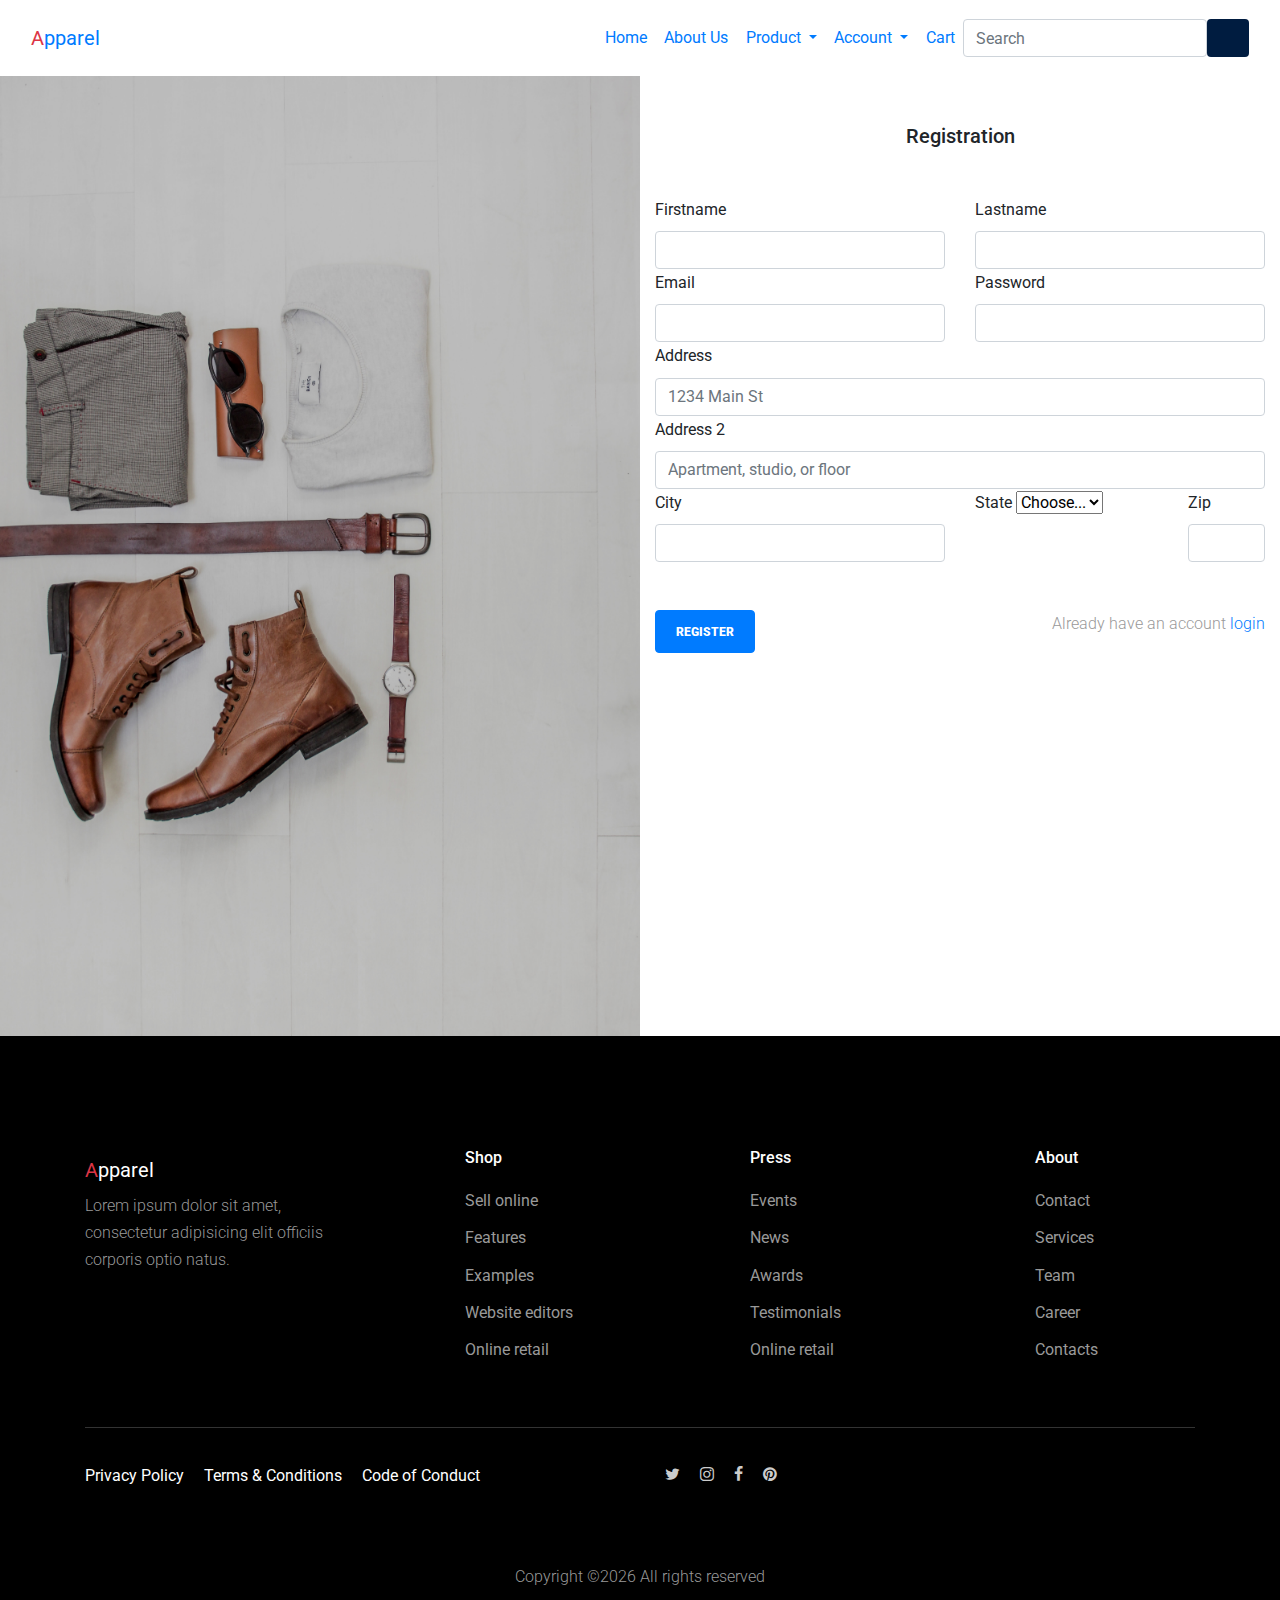
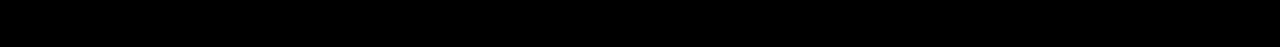
<file: registration.html>
<!DOCTYPE html>
<html lang="en">
<head>
    <meta charset="UTF-8">
    <meta http-equiv="X-UA-Compatible" content="IE=edge">
    <meta name="viewport" content="width=device-width, initial-scale=1.0">
    <title>Cloth-store</title>
    <link rel="icon" type="image/x-icon" href="/images/favicon.ico">
    <link rel="stylesheet" href="./css/index.css">
    <!-- <link rel="stylesheet" href="./css/footer-style.css"> -->
    <link href="https://cdn.jsdelivr.net/npm/bootstrap@5.3.0/dist/css/bootstrap.min.css" rel="stylesheet" integrity="sha384-9ndCyUaIbzAi2FUVXJi0CjmCapSmO7SnpJef0486qhLnuZ2cdeRhO02iuK6FUUVM" crossorigin="anonymous">
    <link rel="stylesheet" href="https://cdnjs.cloudflare.com/ajax/libs/font-awesome/6.4.0/css/all.min.css" integrity="sha512-iecdLmaskl7CVkqkXNQ/ZH/XLlvWZOJyj7Yy7tcenmpD1ypASozpmT/E0iPtmFIB46ZmdtAc9eNBvH0H/ZpiBw==" crossorigin="anonymous" referrerpolicy="no-referrer" />
    <link href="https://fonts.googleapis.com/css?family=Roboto:300,400&display=swap" rel="stylesheet">

    <link href="https://fonts.googleapis.com/css?family=Poppins:300,400,500&display=swap" rel="stylesheet">

    <link href="https://fonts.googleapis.com/css?family=Source+Serif+Pro:400,600&display=swap" rel="stylesheet">
    <link rel="stylesheet" href="css/bootstrap.min.css">
    <link rel="stylesheet" href="fonts/icomoon/style.css">
    <!-- owl carousel -->
    <link rel="stylesheet" href="css/owl.carousel.min.css">
    <!-- style -->
    <link rel="stylesheet" href="css/style.css">
</head>
<body>
    <!-- Navbar Begins -->
    <nav class="navbar navbar-expand-lg bg-body-tertiary py-3 navigation-bar">
        <div class="container-fluid">
        <a class="navbar-brand fs-2 fw-bold" href="index.html"><span class="text-danger">A</span>pparel</a>
        <button class="navbar-toggler" type="button" data-bs-toggle="collapse" data-bs-target="#navbarSupportedContent" aria-controls="navbarSupportedContent" aria-expanded="false" aria-label="Toggle navigation">
            <!-- <span class="navbar-toggler-icon"></span> -->
            <i class="fa-solid fa-bars"></i>
        </button>
        <div class="collapse navbar-collapse" id="navbarSupportedContent">
            <ul class="navbar-nav m-left me-auto mb-2 mb-lg-0">
                <li class="nav-item">
                    <a class="nav-link active" aria-current="page" href="index.html">Home</a>
                </li>
                <li class="nav-item">
                    <a class="nav-link" href="#">About Us</a>
                </li>
                <li class="nav-item dropdown">
                    <a class="nav-link dropdown-toggle" href="#" role="button" data-bs-toggle="dropdown" aria-expanded="false">
                    Product
                    </a>
                    <ul class="dropdown-menu">
                    <li><a class="dropdown-item" href="#">Action</a></li>
                    <li><a class="dropdown-item" href="#">Another action</a></li>
                    <li><hr class="dropdown-divider"></li>
                    <li><a class="dropdown-item" href="#">Something else here</a></li>
                    </ul>
                </li>
                <li class="nav-item dropdown">
                  <a class="nav-link dropdown-toggle" href="#" role="button" data-bs-toggle="dropdown" aria-expanded="false">
                      <i class="fa-regular fa-user me-2"></i>Account
                  </a>
                  <ul class="dropdown-menu">
                  <li><a class="dropdown-item" href="login.html">Login</a></li>
                  <li><a class="dropdown-item" href="registration.html">Register</a></li>
                  <li><hr class="dropdown-divider"></li>
                  <li><a class="dropdown-item" href="#">Sign out</a></li>
                  </ul>
              </li>
                <li class="nav-item">
                    <a class="nav-link" href="#">
                        <i class="fa-solid fa-cart-shopping me-2" style="color: #000000;"></i>Cart
                    </a>
                </li>
            </ul>
            <form class="d-flex search" role="search">
            <input class="form-control me-1" type="search" placeholder="Search" aria-label="Search">
            <button class="btn main-color" type="submit">
                <i class="fa-solid fa-magnifying-glass" style="color: #ffffff;"></i>
            </button>
            </form>
        </div>
        </div>
    </nav>
    <!-- Navbar Ends -->

    <!-- Registration Form Begins-->
    <div class="form-wrap row items">
      <div class="col-md-6 register-image">
        <img src="./images/register-image.jpg" alt="" class="img-fluid vimage">
      </div>
      <div class="col-md-6 pt-5 col-sm-12">
        <h2 class="mb-5 text-center fw-bold fs-3">Registration</h2>
        <form class="row g-3">
          <div class="col-md-6">
            <label for="inputEmail4" class="form-label">Firstname</label>
            <input type="email" class="form-control" id="inputEmail4">
          </div>
          <div class="col-md-6">
            <label for="inputPassword4" class="form-label">Lastname</label>
            <input type="password" class="form-control" id="inputPassword4">
          </div>
          <div class="col-md-6">
            <label for="inputEmail4" class="form-label">Email</label>
            <input type="email" class="form-control" id="inputEmail4">
          </div>
          <div class="col-md-6">
            <label for="inputPassword4" class="form-label">Password</label>
            <input type="password" class="form-control" id="inputPassword4">
          </div>
          <div class="col-12">
            <label for="inputAddress" class="form-label">Address</label>
            <input type="text" class="form-control" id="inputAddress" placeholder="1234 Main St">
          </div>
          <div class="col-12">
            <label for="inputAddress2" class="form-label">Address 2</label>
            <input type="text" class="form-control" id="inputAddress2" placeholder="Apartment, studio, or floor">
          </div>
          <div class="col-md-6">
            <label for="inputCity" class="form-label">City</label>
            <input type="text" class="form-control" id="inputCity">
          </div>
          <div class="col-md-4">
            <label for="inputState" class="form-label">State</label>
            <select id="inputState" class="form-select">
              <option selected>Choose...</option>
              <option>...</option>
            </select>
          </div>
          <div class="col-md-2">
            <label for="inputZip" class="form-label">Zip</label>
            <input type="text" class="form-control" id="inputZip">
          </div>
          <!-- <div class="col-12">
            <div class="form-check">
              <input class="form-check-input" type="checkbox" id="gridCheck">
              <label class="form-check-label" for="gridCheck">
                Check me out
              </label>
            </div>
          </div> -->
          <div class="col-12 d-flex justify-content-between pt-5">
            <button type="submit" class="btn btn-primary">Register</button>
            <p class="fw-medium">Already have an account <a href="login.html">login</a></p>
          </div>
        </form>
      </div>
    </div>
    
      <!-- Registration Form Ends -->

     <!-- Footer Begins -->
     <footer class="footer-14398">
        <div class="container">
          <div class="row mb-5">
            <div class="col-md-3">
                <a class="navbar-brand fs-2 fw-bold apparel" href="#"><span class="text-danger">A</span>pparel</a>
              <p>Lorem ipsum dolor sit amet, consectetur adipisicing elit officiis corporis optio natus. </p>
            </div>
            <div class="col-md-2 ml-auto">
              <h3>Shop</h3>
              <ul class="list-unstyled links">
                <li><a href="#">Sell online</a></li>
                <li><a href="#">Features</a></li>
                <li><a href="#">Examples</a></li>
                <li><a href="#">Website editors</a></li>
                <li><a href="#">Online retail</a></li>
              </ul>
            </div>
            <div class="col-md-2 ml-auto">
              <h3>Press</h3>
              <ul class="list-unstyled links">
                <li><a href="#">Events</a></li>
                <li><a href="#">News</a></li>
                <li><a href="#">Awards</a></li>
                <li><a href="#">Testimonials</a></li>
                <li><a href="#">Online retail</a></li>
              </ul>
            </div>
            <div class="col-md-2 ml-auto">
              <h3>About</h3>
              <ul class="list-unstyled links">
                <li><a href="#">Contact</a></li>
                <li><a href="#">Services</a></li>
                <li><a href="#">Team</a></li>
                <li><a href="#">Career</a></li>
                <li><a href="#">Contacts</a></li>
              </ul>
            </div>
          </div>

          <div class="row mb-4">
                <div class="col-12 pb-4">
                <div class="line"></div>
                </div>
                <div class="col-md-6 text-md-left ">
                <ul class="list-unstyled link-menu nav-left d-flex policies">
                    <li><a href="#">Privacy Policy</a></li>
                    <li><a href="#">Terms &amp; Conditions</a></li>
                    <li><a href="#">Code of Conduct</a></li>
                </ul>
                </div>
                <div class="col-md-6 text-md-right">
                <ul class="list-unstyled social nav-right d-flex media-links">
                    <li><a href="#"><span class="icon-twitter"></span></a></li>
                    <li><a href="#"><span class="icon-instagram"></span></a></li>
                    <li><a href="#"><span class="icon-facebook"></span></a></li>
                    <li><a href="#"><span class="icon-pinterest"></span></a></li>
                </ul>
                </div>
                <div class="col-md-12 mt-5">

                    <p class="copyright text-center">
                     Copyright &copy;<script>document.write(new Date().getFullYear());</script> All rights reserved
                    </p>
                </div>
          </div>

          
          </div>
        </div>
        
      </div>
    </footer>
    <!-- Footer Ends -->
    <script src="https://cdn.jsdelivr.net/npm/@popperjs/core@2.11.8/dist/umd/popper.min.js" integrity="sha384-I7E8VVD/ismYTF4hNIPjVp/Zjvgyol6VFvRkX/vR+Vc4jQkC+hVqc2pM8ODewa9r" crossorigin="anonymous"></script>
    <script src="https://cdn.jsdelivr.net/npm/bootstrap@5.3.0/dist/js/bootstrap.min.js" integrity="sha384-fbbOQedDUMZZ5KreZpsbe1LCZPVmfTnH7ois6mU1QK+m14rQ1l2bGBq41eYeM/fS" crossorigin="anonymous"></script>
    <script src="js/jquery-3.3.1.min.js"></script>
    <script src="js/popper.min.js"></script>
    <script src="js/bootstrap.min.js"></script>
    <script src="js/owl.carousel.min.js"></script>
    <script src="js/main.js"></script>
</body>
</html>
</file>
<file: css/index.css>
@import url('https://fonts.googleapis.com/css2?family=Clicker+Script&display=swap');

/* font-family: 'Clicker Script', cursive; */

* {
  margin: 0;
  padding: 0;
 }
 :root {
     --main-bg-color: #001c40;
 }
 .main-color {
     background-color: var(--main-bg-color) !important;
     color: #fff !important;
 }
 .main-color-opp {
  color: var(--main-bg-color) !important;
  outline: 1px solid var(--main-bg-color) !important;
  background: #fff !important;
 }
 .main-color-opp:hover {
  background-color: var(--main-bg-color) !important;
  color: #fff !important;
 }
 .main-color:hover {
    color: var(--main-bg-color) !important;
    outline: 1px solid var(--main-bg-color) !important;
    background: #fff !important;
 }
 .main-color:hover > .glass {
  color: var(--main-bg-color) !important;
 }
 .register-link, .login-link {
  color: var(--main-bg-color) !important;
 }
 .body-wrap {
     width: 100%;
     height: auto;
 }
 .navigation-bar {
     width: 100%;
     height: 10%;
 }
 .cart-wrap {
  position: relative;
  
 }
 .cart {
  font-size: 1.06rem;
 }
 .shopping-basket {
  margin-top: 7rem;
 }
 .cart-qty {
  width: 1rem;
  height: 1rem;
  display: inline-block;
  background: #fc3739;
  color: #fff;
  text-align: center;
  display: flex;
  align-items: center;
  justify-content: center;
  border-radius: 9px;
  position: absolute;
  top: 0;
  left: 21px;
  font-size: 12px;
  font-weight: 600;
}
 .hero-section {
     height: 37vh;
     overflow: hidden;
     margin-top: 4.3rem;
 }
 .hero-section > .carousel-inner {
     height: 100%;
 }
 .kal {
     height: 590px !important;
     overflow: hidden !important;
 }
 .kal img {
  width: 100% !important;
  height: auto;
}
.ten {
  width: 100% !important;
}
.recovery {
  margin: 5rem 0 5rem  !important;
}
.product-detail-wrap {
  margin-top: 7rem !important;
}
.register-form {
  margin-top: 5rem !important;
}
 .product-action {
     width: unset;
 }
 .card-wrap {
     align-items: center;
 }
 .card-txt, .card-wrap {
     width: 100%;
 }
 .items {
     margin: 0 !important;
 }
 .search {
     width: 70%;
 }
 
 .caption-text1 {
     width: 30rem !important;
     position: absolute !important;
     color: #000 !important;
     left: 2rem !important;
     top: 13rem !important;
 }
 .caption-text2 {
     width: 30rem !important;
     position: absolute !important;
     color: #fff !important;
     left: 40rem !important;
     top: 13rem !important;
 }
 .out {
     border: 1px solid black;
     border-radius: 20px;
     padding: 10px;
 }
 .size-img {
    width: 60% !important;
    height: 16rem !important;
 }
 .next-line {
     margin-top: 3rem;
 }
 .product-content {
  max-width: 70% !important;
 }
 .footer-14398 {
     padding: 7rem 0 1rem;
     background: #000;
     color: #777; }
 .footer-14398 .line {
     border-top: 1px solid rgba(255, 255, 255, 0.2)
 }
 .footer-14398 .footer-site-logo {
     color: #fff;
     font-size: 26px;
     font-weight: bold;
     margin-bottom: 30px;
     display: block; }
   .footer-14398 h3 {
     color: #fff;
     font-size: 16px;
     margin-bottom: 20px; }
   .footer-14398 .links li {
     margin-bottom: 10px; }
     .footer-14398 .links li a {
       color: #999; }
       .footer-14398 .links li a:hover {
         color: #fff; }
.process-check-out {
  margin-top: 10rem !important;
}
.subtotal-wrap {
  width: 50%;
}
.div.location-details > p {
  line-height: 19px !important;
}
.location-address, .tel-number, .email-address {
  font-size: 15px !important;
  margin-bottom: 0 !important;
}
.ish {
  width: 100%;
}
.contact-icons {
  font-size: 18px;
  margin-right: 10px;
}
.media-icon {
  font-size: 20px;
}
.contact-form {
  border: 1px solid #c9c9c9;
  border-radius: 10px;
}
 .policies {
     flex-wrap: wrap;
     margin-right: 1rem;
 }
   .footer-14398 .link-menu li {
     display: inline-block; }
     .footer-14398 .link-menu li a {
       color: #fff;
       display: inline-block;
       padding: 10px; }
   .footer-14398 .link-menu.nav-left li:first-child a {
     padding-left: 0; }
   .footer-14398 .link-menu.nav-right li:last-child a {
     padding-left: 0; }
   .footer-14398 .social li {
     display: inline-block; }
     .footer-14398 .social li a {
       display: inline-block;
       padding: 10px;
       color: #ccc; }
     .footer-14398 .social li:last-child a {
       padding-right: 0; }
   .footer-14398 .line {
     border-top: 1px solid rgba(255, 255, 255, 0.2); }
     .media-links {
         justify-content: flex-start;
     }
 .apparel {
     color: #fff !important;
 }
 .product-offer {
     position: relative;
     overflow: hidden;
   }
   .product-offer img {
     position: absolute;
     width: 100%;
     height: 100%;
     object-fit: cover;
     transition: .5s;
   }
   .product-offer:hover img {
     transform: scale(1.2) rotate(5deg);
   }
   .product-offer .offer-text {
     position: absolute;
     top: 0;
     left: 0;
     right: 0;
     bottom: 0;
     display: flex;
     flex-direction: column;
     align-items: center;
     justify-content: center;
     background: rgba(61, 70, 77, 0.5);
     z-index: 1;
   }
   .footer-14398 {
     margin-top: 0;
   }
   /* Product Details Page */
   .body-wrap {
    width: 100% !important;
   }
   .product-detail-image {
    max-width: 18rem !important;
    height: 21rem !important;
   }
   .product-detail-image-wrap {
    padding-top: 3rem;
   }
   .btn-custom {
     background-color: var(--main-bg-color) !important;
     color: #fff !important;
   }
   .star {
     color: var(--main-bg-color) !important;
   }
   .custom-radio input{
     accent-color: var(--main-bg-color) !important;
   }
   .product-details {
     padding: 3rem 0 0 3rem;
     margin-bottom: 2rem;
   }
 /* Registration Page */
 .register-image {
   padding: 0 !important;
 }
 .error_message {
  color: #dd3545;
  font-size: 13px;
 }

 /* Cart Page */
 
 .product-item-wrap {
   /* border: 1px solid #999999; */
   margin-bottom: 1rem;
 }
 .product-price {
  margin: 3rem !important
}
 /* .product-item {
  border-top: 1px solid rgb(133, 133, 133);
 } */
 .product-color, .product-size, .product-availability {
   font-size: small !important;
 }
 .cart-line {
  border: 1px solid #999999;
 }

 .qty {
   outline: none;
   border: 1px solid #999;
   border-radius: 5px;
   background-color: #e9e9e9; 
   font-size: 5px; 
 }
 .checkout-wrap {
  /* border: 1px solid #999999; */
  padding: .5rem;
 }
.payment-line {
width: 100%;
}
 .checkout-wrap h4 {
  font-size: 1.2rem;
 }
 .checkout {
  width: 80%;
 }
 .ordered {
  width: inherit;
  display: flex;
  justify-content: center;
 }
 .main-description {
  width: 70%;
  line-height: 20px;
 }
 .card-brand img{
  width: 3rem;
  margin: 1px .5rem .5rem 0
 }
 .delete {
  width: 4rem;
  height: 1.7rem;
  border-radius: 5px;
  margin-left: .45rem;
 }

 #quantity {
  width: 4.2rem;
  height: 1.6rem;
 }
 .female-cat-img {
  width: 9.6rem !important;
 }
 .male-punch {
  top: 12rem;
  left: 4rem;
  width: 40%;
 }
 .punch {
  top: 12rem;
  right: 7rem;
  width: 40%;
 }
 .punch > p.danger, .male-punch > p.danger {
  font-family: 'Clicker Script', cursive;
  font-size: 50px;
  color: #FF2020;
  margin: 0;
 }
 .female-banner, .male-banner {
  width: 100%;
  height: auto;
 }
.address {
  border: 1px solid rgb(114, 114, 114);
  border-radius: 7px;
}
.address {
  margin: 10px;
}
.edit-text {
  font-size: small;
  line-height: 17px;
}
.account-wrap {
  margin-top: 9rem !important;
}
.account-section {
  font-size: 1.7rem;
}
.ven {
  height: 8rem;
}

.experience {
  position: absolute;
  bottom: -10px;
  right: -10px;
  background: #001c40eb;
  padding: 20px; }
  @media (max-width: 991.98px) {
    .experience {
      bottom: 0px;
      right: 0px; } }
.experience span {
  display: block; }
.experience .year {
  font-weight: 900;
  color: #fff;
  font-size: 3rem;
  letter-spacing: normal;
  line-height: 1.2; }
.experience .caption {
  color: #fff;
  text-transform: uppercase; }
.site-section {
  padding: 2.5em 0; }
  @media (min-width: 768px) {
    .site-section {
      padding: 5em 0; } }
.section-sub-title {
  font-size: 13px;
  color: #adb5bd;
  letter-spacing: .2em;
  text-transform: uppercase;
  font-weight: 700; }

.section-title {
  color: #000;
  font-size: 40px;
  font-weight: 900; }
  @media (max-width: 991.98px) {
    .section-title {
      font-size: 30px; } }

.btn {
  text-transform: uppercase;
  font-size: 12px !important;
  font-weight: 900 !important;
  padding: 6px 20px !important; }
.btn:hover, .btn:active, .btn:focus {
  outline: none;
  -webkit-box-shadow: none !important;
  box-shadow: none !important; }
.btn.btn-black {
  border-width: 2px;
  border-color: #000;
  background: #000;
  color: #fff; }
.btn.btn-black:hover {
  color: #000;
  background-color: transparent;
  border: 2px solid #000; }
.btn.btn-black.btn-outline-black {
  color: #000;
  background-color: transparent; }
.btn.btn-black.btn-outline-black:hover {
  border-color: #000;
  background: #000;
  color: #fff; }
.btn.btn-white {
  border-width: 2px;
  border-color: #fff;
  background: #fff;
  color: #000; }
.btn.btn-white:hover {
  color: #fff;
  background-color: transparent; }
.btn.btn-white.btn-outline-white {
  color: #fff;
  background-color: transparent; }
.btn.btn-white.btn-outline-white:hover {
  border-color: #fff;
  background: #fff;
  color: #000; }
.ul-social-circle {
  list-style: none;
  padding: 0;
  margin: 0; }
.ul-social-circle li {
  display: inline-block;
  margin-left: 5px;
  margin-bottom: 5px; }
.ul-social-circle li:first-child {
  margin-left: 0; }
.ul-social-circle li span {
  width: 30px;
  height: 30px;
  background: #777;
  font-size: 13px;
  text-align: center;
  line-height: 30px;
  border-radius: 50%;
  display: inline-block; }
.ul-social-circle li a span {
  color: #fff;
  -webkit-transition: .3s all ease;
  -o-transition: .3s all ease;
  transition: .3s all ease; }
.ul-social-circle li a:hover span {
  background: #2b2b2b;
  color: #fff; }


@media screen and (min-width: 950px) {
     .m-left {
         margin-left: 30rem !important;
         width: 90%;
         justify-content: space-around;
     }
     .merchant-item {
         max-width: 40.6% !important;
         width: 20% !important;
     }
     .hero-section {
         height: 90vh;
     }
     .hero-section {
         width: 100%;
         height: auto;
     }
     .checkout-wrap h4 {
      font-size: 1.5rem !important;
     }
     .checkout {
      width: 90% !important;
      font-size: 0.81rem !important;
     }
      .female-banner, .male-banner {
      width: 100% !important;
      height: auto;
    }
}
 
@media screen and (max-width: 850px) {
  .hero-section {
    height: auto !important;
    overflow: unset !important;
  } 
  .kater {
    width: unset !important;
  }
  .kal {
    height: auto !important;
    overflow: unset;
  }
  .kal img {
    width: unset !important;
    height: auto;
  }
  .caption-text2 {
    left: 11rem !important;
    top: 29rem !important;
  }
  .vimage {
      height: 100% !important;
      width: 100%;
    }
    .register-form form{
      margin-bottom: 3rem;
    }
    .main-description {
    width: 100% !important;
    }
    .checkout-wrap p {
    text-align: center;
    }
    .checkout {
    font-size: 11px !important;
    width: 80%;
    }
    .product-item {
    align-items: center;
    }
    .cloth-item {
    width: 8rem;
    height: 11rem;
    }
    .cat-hero-section {
    height: 25rem;
    margin-top: 4.3rem;
    }
    /* .cat-hero-section > img {
    width: auto !important;
    } */
    .male-punch, .punch{
    top: 3rem;
    }
    /* .testing {
    width: 33.33% !important;
    } */
    .product-action {
    width: 3.5rem;
  }
  .size-img {
    /* width: 60% !important; */
    height: 12rem !important;
  }

}
 
@media screen and (max-width: 500px) {
     .hero-section {
         height: 24vh;
     }
     /* .hero-section > .carousel-inner {
         height: 100%;
     } */
     .next-line {
         margin-top: 0;
     }
     .main-description {
      width: 90% !important;
      margin-right: 1rem !important;
      }
     .media-links {
         justify-content: flex-start;
     }
     .product-details {
         padding: 3rem 0 0 0;
       }
     .register-image {
         display: none;
       }
     .form-wrap {
       margin-bottom: 3rem !important;
     }
     .product-offer-wrap {
       flex-direction: column !important;
     }
     .cat-hero-section {
      overflow: hidden;
     }
     .female-banner, .male-banner {
      width: unset !important;
      position: relative;
      right: 32rem;
     }
     .punch, .male-punch {
      right: 0;
      width: 100%;
      padding: 5px;
     }
     .male-punch {
      left: 0;
     }
     .punch > p.danger, .male-punch > p.danger {
      font-size: 35px;
     }
     .punch > h2, .male-punch h2 {
      font-size: 1.3rem !important;
     }
     .product-action {
      width: 5rem;
    }
    .product-price {
      margin: 0px !important
    }
    .size-img {
      width: 60% !important;
      height: 16rem !important;
   }
   .filo {
    flex-direction: column !important;
  }
  .address {
    margin-left: 0 !important;
  }
    
   }
</file>
<file: css/footer-style.css>
body {
    font-family: "Roboto", -apple-system, BlinkMacSystemFont, "Segoe UI", Roboto, "Helvetica Neue", Arial, "Noto Sans", sans-serif, "Apple Color Emoji", "Segoe UI Emoji", "Segoe UI Symbol", "Noto Color Emoji"; }
  
  h1, h2, h3, h4, h5, h6,
  .h1, .h2, .h3, .h4, .h5, .h6 {
    font-family: "Roboto", -apple-system, BlinkMacSystemFont, "Segoe UI", Roboto, "Helvetica Neue", Arial, "Noto Sans", sans-serif, "Apple Color Emoji", "Segoe UI Emoji", "Segoe UI Symbol", "Noto Color Emoji"; }
  
  a {
    -webkit-transition: .3s all ease;
    -o-transition: .3s all ease;
    transition: .3s all ease; }
    a, a:hover {
      text-decoration: none !important; }
  
  .content {
    height: 70vh; }
  
  .footer-14398 {
    padding: 7rem 0;
    background: #000;
    color: #777; }
    .footer-14398 .footer-site-logo {
      color: #fff;
      font-size: 26px;
      font-weight: bold;
      margin-bottom: 30px;
      display: block; }
    .footer-14398 h3 {
      color: #fff;
      font-size: 16px;
      margin-bottom: 20px; }
    .footer-14398 .links li {
      margin-bottom: 10px; }
      .footer-14398 .links li a {
        color: #999; }
        .footer-14398 .links li a:hover {
          color: #fff; }
    .footer-14398 .link-menu li {
      display: inline-block; }
      .footer-14398 .link-menu li a {
        color: #fff;
        display: inline-block;
        padding: 10px; }
    .footer-14398 .link-menu.nav-left li:first-child a {
      padding-left: 0; }
    .footer-14398 .link-menu.nav-right li:last-child a {
      padding-left: 0; }
    .footer-14398 .social li {
      display: inline-block; }
      .footer-14398 .social li a {
        display: inline-block;
        padding: 10px;
        color: #ccc; }
      .footer-14398 .social li:last-child a {
        padding-right: 0; }
    .footer-14398 .line {
      border-top: 1px solid rgba(255, 255, 255, 0.2); }
  
  .footer-59391 {
    border-top: 1px solid #efefef;
    background-color: #fff;
    font-family: "Poppins", sans-serif;
    padding: 4rem 0; }
    .footer-59391 .site-logo a {
      font-size: 30px;
      color: #3e64ff;
      font-weight: 900; }
    .footer-59391 .nav-links li {
      display: inline-block; }
      .footer-59391 .nav-links li a {
        color: #777;
        padding: 10px; }
        .footer-59391 .nav-links li a:hover {
          color: #3e64ff; }
    .footer-59391 .nav-links.nav-left li:first-child {
      padding-left: 0; }
    .footer-59391 .nav-links.nav-right li:last-child {
      padding-right: 0; }
    .footer-59391 .copyright {
      border-top: 1px solid #efefef;
      padding-top: 50px;
      text-align: center;
      color: #777; }
    .footer-59391 .subscribe .form-group {
      margin-bottom: 0;
      padding-bottom: 0;
      position: relative; }
      .footer-59391 .subscribe .form-group input[type="email"] {
        height: 45px;
        border: none;
        background: #e6e6e6; }
        .footer-59391 .subscribe .form-group input[type="email"]:focus, .footer-59391 .subscribe .form-group input[type="email"]:active {
          outline: none;
          -webkit-box-shadow: none;
          box-shadow: none; }
        .footer-59391 .subscribe .form-group input[type="email"]::-webkit-input-placeholder {
          color: #b3b3b3;
          font-size: 14px; }
        .footer-59391 .subscribe .form-group input[type="email"]::-moz-placeholder {
          color: #b3b3b3;
          font-size: 14px; }
        .footer-59391 .subscribe .form-group input[type="email"]:-ms-input-placeholder {
          color: #b3b3b3;
          font-size: 14px; }
        .footer-59391 .subscribe .form-group input[type="email"]:-moz-placeholder {
          color: #b3b3b3;
          font-size: 14px; }
      .footer-59391 .subscribe .form-group button {
        position: absolute;
        border: none;
        background: none;
        font-size: 1.5rem;
        -webkit-transform: rotate(180deg);
        -ms-transform: rotate(180deg);
        transform: rotate(180deg);
        top: .5rem;
        right: .3rem;
        line-height: 0; }
        .footer-59391 .subscribe .form-group button:focus, .footer-59391 .subscribe .form-group button:active {
          outline: none; }
    .footer-59391 .social li {
      display: inline-block;
      position: relative; }
      .footer-59391 .social li a {
        position: relative;
        width: 40px;
        height: 40px;
        border-radius: 50%;
        display: inline-block;
        margin: 0;
        padding: 0;
        background-color: #e6e6e6;
        color: #333333; }
        .footer-59391 .social li a > span {
          position: absolute;
          top: 50%;
          left: 50%;
          -webkit-transform: translate(-50%, -50%);
          -ms-transform: translate(-50%, -50%);
          transform: translate(-50%, -50%); }
        .footer-59391 .social li a:hover {
          color: #3e64ff; }
  
  .footer-95942 {
    padding: 7rem 0;
    font-family: "Poppins", sans-serif; }
    .footer-95942 .nav-links li {
      display: block;
      margin-bottom: 10px; }
      .footer-95942 .nav-links li a {
        font-size: 14px;
        color: #777; }
        .footer-95942 .nav-links li a:hover {
          color: #4200ff; }
    .footer-95942 .social.app {
      font-size: 13px; }
    .footer-95942 .social li {
      display: inline-block; }
      .footer-95942 .social li a {
        display: inline-block;
        padding: 10px;
        color: #ccc; }
        .footer-95942 .social li a:hover {
          color: #4200ff; }
    .footer-95942 .social.nav-left li:first-child a {
      padding-left: 0px; }
    .footer-95942 .social.nav-right li:last-child a {
      padding-right: 0px; }
    .footer-95942 h3 {
      font-size: 16px;
      font-weight: bold;
      margin-bottom: 20px; }
  
  .footer-48201 {
    padding: 7rem 0;
    background-color: #000;
    color: #777; }
    .footer-48201 .footer-site-logo {
      font-size: 1.5rem;
      color: #fff; }
    .footer-48201 .nav-links li {
      margin-bottom: 10px; }
      .footer-48201 .nav-links li a {
        color: gray; }
        .footer-48201 .nav-links li a:hover {
          color: #fff; }
    .footer-48201 .btn.btn-tertiary {
      background-color: #e42c64;
      color: #fff;
      border-radius: 30px;
      border: none;
      padding: 10px 20px; }
    .footer-48201 .social li {
      display: inline-block; }
      .footer-48201 .social li a {
        color: gray;
        padding: 7px; }
        .footer-48201 .social li a:hover {
          color: #fff; }
    .footer-48201 .copyright {
      border-top: 1px solid #404040; }
  
  .footer-99382 {
    padding: 7rem 0;
    background-size: cover;
    background-position: center center;
    background-repeat: no-repeat;
    color: #777;
    position: relative;
    font-family: "Poppins", sans-serif; }
    .footer-99382:before {
      content: "";
      position: absolute;
      top: 0;
      bottom: 0;
      left: 0;
      right: 0;
      width: 100%;
      height: 100%;
      background-color: rgba(0, 0, 0, 0.7); }
    .footer-99382 h3 {
      font-size: 16px;
      font-weight: bold;
      color: #fff;
      margin-bottom: 30px; }
    .footer-99382 .footer-site-logo {
      font-size: 1.5rem;
      color: #fff; }
    .footer-99382 .nav-links li {
      margin-bottom: 10px; }
      .footer-99382 .nav-links li a {
        color: #999999; }
        .footer-99382 .nav-links li a:hover {
          color: #fff; }
    .footer-99382 .btn.btn-tertiary {
      background-color: #e42c64;
      color: #fff;
      border-radius: 30px;
      border: none;
      padding: 10px 20px; }
    .footer-99382 .social li {
      display: inline-block; }
      .footer-99382 .social li a {
        color: gray;
        padding: 7px; }
        .footer-99382 .social li a:hover {
          color: #fff; }
    .footer-99382 .copyright {
      border-top: 1px solid #595959; }
  
  .footer-16371 {
    padding: 7rem 0;
    font-family: "Poppins", sans-serif; }
    .footer-16371 .footer-site-logo {
      text-align: center;
      font-size: 2rem;
      font-weight: 900; }
      .footer-16371 .footer-site-logo a {
        color: #4200ff; }
    .footer-16371 .nav-links {
      padding: 0;
      margin: 0; }
      .footer-16371 .nav-links li {
        display: inline-block; }
        .footer-16371 .nav-links li a {
          padding: 10px;
          color: #000; }
          .footer-16371 .nav-links li a:hover {
            color: #4200ff; }
    .footer-16371 .social h3 {
      font-weight: bold;
      font-size: 18px;
      color: #000; }
    .footer-16371 .social ul li {
      display: inline-block; }
      .footer-16371 .social ul li a {
        display: inline-block;
        padding: 10px; }
      .footer-16371 .social ul li.in a {
        color: #df588a; }
      .footer-16371 .social ul li.tw a {
        color: #15b8ff; }
      .footer-16371 .social ul li.fb a {
        color: #3742d0; }
      .footer-16371 .social ul li.dr a {
        color: #fa38c1; }
      .footer-16371 .social ul li.pin a {
        color: #dd4d5a; }
    .footer-16371 .copyright {
      color: #999999; }
  
  .footer-39201 {
    padding: 7rem 0;
    color: #9d9d9d; }
    .footer-39201 .subscribe {
      position: relative; }
      .footer-39201 .subscribe .form-control {
        background-color: #e6e6e6;
        -webkit-box-shadow: none;
        box-shadow: none;
        border-radius: 30px;
        height: 50px;
        padding-left: 30px;
        padding-right: 130px;
        border: none;
        color: #000; }
        .footer-39201 .subscribe .form-control::-webkit-input-placeholder {
          color: #b3b3b3;
          font-style: italic;
          font-size: 14px; }
        .footer-39201 .subscribe .form-control::-moz-placeholder {
          color: #b3b3b3;
          font-style: italic;
          font-size: 14px; }
        .footer-39201 .subscribe .form-control:-ms-input-placeholder {
          color: #b3b3b3;
          font-style: italic;
          font-size: 14px; }
        .footer-39201 .subscribe .form-control:-moz-placeholder {
          color: #b3b3b3;
          font-style: italic;
          font-size: 14px; }
      .footer-39201 .subscribe .btn-submit {
        background: #614ad3;
        height: 40px;
        border-radius: 30px;
        padding-left: 30px;
        padding-right: 30px;
        color: #fff;
        font-weight: bold;
        position: absolute;
        top: 5px;
        right: 5px;
        -webkit-box-shadow: 0 2px 2px 0 rgba(0, 0, 0, 0.2);
        box-shadow: 0 2px 2px 0 rgba(0, 0, 0, 0.2); }
    .footer-39201 h3 {
      font-size: 16px;
      font-weight: 900;
      color: #000;
      margin-bottom: 20px; }
    .footer-39201 .nav-links li {
      display: block;
      margin-bottom: 10px; }
      .footer-39201 .nav-links li a {
        color: #9d9d9d; }
        .footer-39201 .nav-links li a:hover {
          color: #614ad3; }
    .footer-39201 .social li {
      display: inline-block; }
      .footer-39201 .social li a {
        display: inline-block;
        padding: 10px;
        color: #9d9d9d; }
        .footer-39201 .social li a:hover {
          color: #614ad3; }
</file>
<file: fonts/icomoon/style.css>
@font-face {
  font-family: 'icomoon';
  src:  url('fonts/icomoon.eot?10si43');
  src:  url('fonts/icomoon.eot?10si43#iefix') format('embedded-opentype'),
    url('fonts/icomoon.ttf?10si43') format('truetype'),
    url('fonts/icomoon.woff?10si43') format('woff'),
    url('fonts/icomoon.svg?10si43#icomoon') format('svg');
  font-weight: normal;
  font-style: normal;
}

[class^="icon-"], [class*=" icon-"] {
  /* use !important to prevent issues with browser extensions that change fonts */
  font-family: 'icomoon' !important;
  speak: none;
  font-style: normal;
  font-weight: normal;
  font-variant: normal;
  text-transform: none;
  line-height: 1;

  /* Better Font Rendering =========== */
  -webkit-font-smoothing: antialiased;
  -moz-osx-font-smoothing: grayscale;
}

.icon-asterisk:before {
  content: "\f069";
}
.icon-plus:before {
  content: "\f067";
}
.icon-question:before {
  content: "\f128";
}
.icon-minus:before {
  content: "\f068";
}
.icon-glass:before {
  content: "\f000";
}
.icon-music:before {
  content: "\f001";
}
.icon-search:before {
  content: "\f002";
}
.icon-envelope-o:before {
  content: "\f003";
}
.icon-heart:before {
  content: "\f004";
}
.icon-star:before {
  content: "\f005";
}
.icon-star-o:before {
  content: "\f006";
}
.icon-user:before {
  content: "\f007";
}
.icon-film:before {
  content: "\f008";
}
.icon-th-large:before {
  content: "\f009";
}
.icon-th:before {
  content: "\f00a";
}
.icon-th-list:before {
  content: "\f00b";
}
.icon-check:before {
  content: "\f00c";
}
.icon-close:before {
  content: "\f00d";
}
.icon-remove:before {
  content: "\f00d";
}
.icon-times:before {
  content: "\f00d";
}
.icon-search-plus:before {
  content: "\f00e";
}
.icon-search-minus:before {
  content: "\f010";
}
.icon-power-off:before {
  content: "\f011";
}
.icon-signal:before {
  content: "\f012";
}
.icon-cog:before {
  content: "\f013";
}
.icon-gear:before {
  content: "\f013";
}
.icon-trash-o:before {
  content: "\f014";
}
.icon-home:before {
  content: "\f015";
}
.icon-file-o:before {
  content: "\f016";
}
.icon-clock-o:before {
  content: "\f017";
}
.icon-road:before {
  content: "\f018";
}
.icon-download:before {
  content: "\f019";
}
.icon-arrow-circle-o-down:before {
  content: "\f01a";
}
.icon-arrow-circle-o-up:before {
  content: "\f01b";
}
.icon-inbox:before {
  content: "\f01c";
}
.icon-play-circle-o:before {
  content: "\f01d";
}
.icon-repeat:before {
  content: "\f01e";
}
.icon-rotate-right:before {
  content: "\f01e";
}
.icon-refresh:before {
  content: "\f021";
}
.icon-list-alt:before {
  content: "\f022";
}
.icon-lock:before {
  content: "\f023";
}
.icon-flag:before {
  content: "\f024";
}
.icon-headphones:before {
  content: "\f025";
}
.icon-volume-off:before {
  content: "\f026";
}
.icon-volume-down:before {
  content: "\f027";
}
.icon-volume-up:before {
  content: "\f028";
}
.icon-qrcode:before {
  content: "\f029";
}
.icon-barcode:before {
  content: "\f02a";
}
.icon-tag:before {
  content: "\f02b";
}
.icon-tags:before {
  content: "\f02c";
}
.icon-book:before {
  content: "\f02d";
}
.icon-bookmark:before {
  content: "\f02e";
}
.icon-print:before {
  content: "\f02f";
}
.icon-camera:before {
  content: "\f030";
}
.icon-font:before {
  content: "\f031";
}
.icon-bold:before {
  content: "\f032";
}
.icon-italic:before {
  content: "\f033";
}
.icon-text-height:before {
  content: "\f034";
}
.icon-text-width:before {
  content: "\f035";
}
.icon-align-left:before {
  content: "\f036";
}
.icon-align-center:before {
  content: "\f037";
}
.icon-align-right:before {
  content: "\f038";
}
.icon-align-justify:before {
  content: "\f039";
}
.icon-list:before {
  content: "\f03a";
}
.icon-dedent:before {
  content: "\f03b";
}
.icon-outdent:before {
  content: "\f03b";
}
.icon-indent:before {
  content: "\f03c";
}
.icon-video-camera:before {
  content: "\f03d";
}
.icon-image:before {
  content: "\f03e";
}
.icon-photo:before {
  content: "\f03e";
}
.icon-picture-o:before {
  content: "\f03e";
}
.icon-pencil:before {
  content: "\f040";
}
.icon-map-marker:before {
  content: "\f041";
}
.icon-adjust:before {
  content: "\f042";
}
.icon-tint:before {
  content: "\f043";
}
.icon-edit:before {
  content: "\f044";
}
.icon-pencil-square-o:before {
  content: "\f044";
}
.icon-share-square-o:before {
  content: "\f045";
}
.icon-check-square-o:before {
  content: "\f046";
}
.icon-arrows:before {
  content: "\f047";
}
.icon-step-backward:before {
  content: "\f048";
}
.icon-fast-backward:before {
  content: "\f049";
}
.icon-backward:before {
  content: "\f04a";
}
.icon-play:before {
  content: "\f04b";
}
.icon-pause:before {
  content: "\f04c";
}
.icon-stop:before {
  content: "\f04d";
}
.icon-forward:before {
  content: "\f04e";
}
.icon-fast-forward:before {
  content: "\f050";
}
.icon-step-forward:before {
  content: "\f051";
}
.icon-eject:before {
  content: "\f052";
}
.icon-chevron-left:before {
  content: "\f053";
}
.icon-chevron-right:before {
  content: "\f054";
}
.icon-plus-circle:before {
  content: "\f055";
}
.icon-minus-circle:before {
  content: "\f056";
}
.icon-times-circle:before {
  content: "\f057";
}
.icon-check-circle:before {
  content: "\f058";
}
.icon-question-circle:before {
  content: "\f059";
}
.icon-info-circle:before {
  content: "\f05a";
}
.icon-crosshairs:before {
  content: "\f05b";
}
.icon-times-circle-o:before {
  content: "\f05c";
}
.icon-check-circle-o:before {
  content: "\f05d";
}
.icon-ban:before {
  content: "\f05e";
}
.icon-arrow-left:before {
  content: "\f060";
}
.icon-arrow-right:before {
  content: "\f061";
}
.icon-arrow-up:before {
  content: "\f062";
}
.icon-arrow-down:before {
  content: "\f063";
}
.icon-mail-forward:before {
  content: "\f064";
}
.icon-share:before {
  content: "\f064";
}
.icon-expand:before {
  content: "\f065";
}
.icon-compress:before {
  content: "\f066";
}
.icon-exclamation-circle:before {
  content: "\f06a";
}
.icon-gift:before {
  content: "\f06b";
}
.icon-leaf:before {
  content: "\f06c";
}
.icon-fire:before {
  content: "\f06d";
}
.icon-eye:before {
  content: "\f06e";
}
.icon-eye-slash:before {
  content: "\f070";
}
.icon-exclamation-triangle:before {
  content: "\f071";
}
.icon-warning:before {
  content: "\f071";
}
.icon-plane:before {
  content: "\f072";
}
.icon-calendar:before {
  content: "\f073";
}
.icon-random:before {
  content: "\f074";
}
.icon-comment:before {
  content: "\f075";
}
.icon-magnet:before {
  content: "\f076";
}
.icon-chevron-up:before {
  content: "\f077";
}
.icon-chevron-down:before {
  content: "\f078";
}
.icon-retweet:before {
  content: "\f079";
}
.icon-shopping-cart:before {
  content: "\f07a";
}
.icon-folder:before {
  content: "\f07b";
}
.icon-folder-open:before {
  content: "\f07c";
}
.icon-arrows-v:before {
  content: "\f07d";
}
.icon-arrows-h:before {
  content: "\f07e";
}
.icon-bar-chart:before {
  content: "\f080";
}
.icon-bar-chart-o:before {
  content: "\f080";
}
.icon-twitter-square:before {
  content: "\f081";
}
.icon-facebook-square:before {
  content: "\f082";
}
.icon-camera-retro:before {
  content: "\f083";
}
.icon-key:before {
  content: "\f084";
}
.icon-cogs:before {
  content: "\f085";
}
.icon-gears:before {
  content: "\f085";
}
.icon-comments:before {
  content: "\f086";
}
.icon-thumbs-o-up:before {
  content: "\f087";
}
.icon-thumbs-o-down:before {
  content: "\f088";
}
.icon-star-half:before {
  content: "\f089";
}
.icon-heart-o:before {
  content: "\f08a";
}
.icon-sign-out:before {
  content: "\f08b";
}
.icon-linkedin-square:before {
  content: "\f08c";
}
.icon-thumb-tack:before {
  content: "\f08d";
}
.icon-external-link:before {
  content: "\f08e";
}
.icon-sign-in:before {
  content: "\f090";
}
.icon-trophy:before {
  content: "\f091";
}
.icon-github-square:before {
  content: "\f092";
}
.icon-upload:before {
  content: "\f093";
}
.icon-lemon-o:before {
  content: "\f094";
}
.icon-phone:before {
  content: "\f095";
}
.icon-square-o:before {
  content: "\f096";
}
.icon-bookmark-o:before {
  content: "\f097";
}
.icon-phone-square:before {
  content: "\f098";
}
.icon-twitter:before {
  content: "\f099";
}
.icon-facebook:before {
  content: "\f09a";
}
.icon-facebook-f:before {
  content: "\f09a";
}
.icon-github:before {
  content: "\f09b";
}
.icon-unlock:before {
  content: "\f09c";
}
.icon-credit-card:before {
  content: "\f09d";
}
.icon-feed:before {
  content: "\f09e";
}
.icon-rss:before {
  content: "\f09e";
}
.icon-hdd-o:before {
  content: "\f0a0";
}
.icon-bullhorn:before {
  content: "\f0a1";
}
.icon-bell-o:before {
  content: "\f0a2";
}
.icon-certificate:before {
  content: "\f0a3";
}
.icon-hand-o-right:before {
  content: "\f0a4";
}
.icon-hand-o-left:before {
  content: "\f0a5";
}
.icon-hand-o-up:before {
  content: "\f0a6";
}
.icon-hand-o-down:before {
  content: "\f0a7";
}
.icon-arrow-circle-left:before {
  content: "\f0a8";
}
.icon-arrow-circle-right:before {
  content: "\f0a9";
}
.icon-arrow-circle-up:before {
  content: "\f0aa";
}
.icon-arrow-circle-down:before {
  content: "\f0ab";
}
.icon-globe:before {
  content: "\f0ac";
}
.icon-wrench:before {
  content: "\f0ad";
}
.icon-tasks:before {
  content: "\f0ae";
}
.icon-filter:before {
  content: "\f0b0";
}
.icon-briefcase:before {
  content: "\f0b1";
}
.icon-arrows-alt:before {
  content: "\f0b2";
}
.icon-group:before {
  content: "\f0c0";
}
.icon-users:before {
  content: "\f0c0";
}
.icon-chain:before {
  content: "\f0c1";
}
.icon-link:before {
  content: "\f0c1";
}
.icon-cloud:before {
  content: "\f0c2";
}
.icon-flask:before {
  content: "\f0c3";
}
.icon-cut:before {
  content: "\f0c4";
}
.icon-scissors:before {
  content: "\f0c4";
}
.icon-copy:before {
  content: "\f0c5";
}
.icon-files-o:before {
  content: "\f0c5";
}
.icon-paperclip:before {
  content: "\f0c6";
}
.icon-floppy-o:before {
  content: "\f0c7";
}
.icon-save:before {
  content: "\f0c7";
}
.icon-square:before {
  content: "\f0c8";
}
.icon-bars:before {
  content: "\f0c9";
}
.icon-navicon:before {
  content: "\f0c9";
}
.icon-reorder:before {
  content: "\f0c9";
}
.icon-list-ul:before {
  content: "\f0ca";
}
.icon-list-ol:before {
  content: "\f0cb";
}
.icon-strikethrough:before {
  content: "\f0cc";
}
.icon-underline:before {
  content: "\f0cd";
}
.icon-table:before {
  content: "\f0ce";
}
.icon-magic:before {
  content: "\f0d0";
}
.icon-truck:before {
  content: "\f0d1";
}
.icon-pinterest:before {
  content: "\f0d2";
}
.icon-pinterest-square:before {
  content: "\f0d3";
}
.icon-google-plus-square:before {
  content: "\f0d4";
}
.icon-google-plus:before {
  content: "\f0d5";
}
.icon-money:before {
  content: "\f0d6";
}
.icon-caret-down:before {
  content: "\f0d7";
}
.icon-caret-up:before {
  content: "\f0d8";
}
.icon-caret-left:before {
  content: "\f0d9";
}
.icon-caret-right:before {
  content: "\f0da";
}
.icon-columns:before {
  content: "\f0db";
}
.icon-sort:before {
  content: "\f0dc";
}
.icon-unsorted:before {
  content: "\f0dc";
}
.icon-sort-desc:before {
  content: "\f0dd";
}
.icon-sort-down:before {
  content: "\f0dd";
}
.icon-sort-asc:before {
  content: "\f0de";
}
.icon-sort-up:before {
  content: "\f0de";
}
.icon-envelope:before {
  content: "\f0e0";
}
.icon-linkedin:before {
  content: "\f0e1";
}
.icon-rotate-left:before {
  content: "\f0e2";
}
.icon-undo:before {
  content: "\f0e2";
}
.icon-gavel:before {
  content: "\f0e3";
}
.icon-legal:before {
  content: "\f0e3";
}
.icon-dashboard:before {
  content: "\f0e4";
}
.icon-tachometer:before {
  content: "\f0e4";
}
.icon-comment-o:before {
  content: "\f0e5";
}
.icon-comments-o:before {
  content: "\f0e6";
}
.icon-bolt:before {
  content: "\f0e7";
}
.icon-flash:before {
  content: "\f0e7";
}
.icon-sitemap:before {
  content: "\f0e8";
}
.icon-umbrella:before {
  content: "\f0e9";
}
.icon-clipboard:before {
  content: "\f0ea";
}
.icon-paste:before {
  content: "\f0ea";
}
.icon-lightbulb-o:before {
  content: "\f0eb";
}
.icon-exchange:before {
  content: "\f0ec";
}
.icon-cloud-download:before {
  content: "\f0ed";
}
.icon-cloud-upload:before {
  content: "\f0ee";
}
.icon-user-md:before {
  content: "\f0f0";
}
.icon-stethoscope:before {
  content: "\f0f1";
}
.icon-suitcase:before {
  content: "\f0f2";
}
.icon-bell:before {
  content: "\f0f3";
}
.icon-coffee:before {
  content: "\f0f4";
}
.icon-cutlery:before {
  content: "\f0f5";
}
.icon-file-text-o:before {
  content: "\f0f6";
}
.icon-building-o:before {
  content: "\f0f7";
}
.icon-hospital-o:before {
  content: "\f0f8";
}
.icon-ambulance:before {
  content: "\f0f9";
}
.icon-medkit:before {
  content: "\f0fa";
}
.icon-fighter-jet:before {
  content: "\f0fb";
}
.icon-beer:before {
  content: "\f0fc";
}
.icon-h-square:before {
  content: "\f0fd";
}
.icon-plus-square:before {
  content: "\f0fe";
}
.icon-angle-double-left:before {
  content: "\f100";
}
.icon-angle-double-right:before {
  content: "\f101";
}
.icon-angle-double-up:before {
  content: "\f102";
}
.icon-angle-double-down:before {
  content: "\f103";
}
.icon-angle-left:before {
  content: "\f104";
}
.icon-angle-right:before {
  content: "\f105";
}
.icon-angle-up:before {
  content: "\f106";
}
.icon-angle-down:before {
  content: "\f107";
}
.icon-desktop:before {
  content: "\f108";
}
.icon-laptop:before {
  content: "\f109";
}
.icon-tablet:before {
  content: "\f10a";
}
.icon-mobile:before {
  content: "\f10b";
}
.icon-mobile-phone:before {
  content: "\f10b";
}
.icon-circle-o:before {
  content: "\f10c";
}
.icon-quote-left:before {
  content: "\f10d";
}
.icon-quote-right:before {
  content: "\f10e";
}
.icon-spinner:before {
  content: "\f110";
}
.icon-circle:before {
  content: "\f111";
}
.icon-mail-reply:before {
  content: "\f112";
}
.icon-reply:before {
  content: "\f112";
}
.icon-github-alt:before {
  content: "\f113";
}
.icon-folder-o:before {
  content: "\f114";
}
.icon-folder-open-o:before {
  content: "\f115";
}
.icon-smile-o:before {
  content: "\f118";
}
.icon-frown-o:before {
  content: "\f119";
}
.icon-meh-o:before {
  content: "\f11a";
}
.icon-gamepad:before {
  content: "\f11b";
}
.icon-keyboard-o:before {
  content: "\f11c";
}
.icon-flag-o:before {
  content: "\f11d";
}
.icon-flag-checkered:before {
  content: "\f11e";
}
.icon-terminal:before {
  content: "\f120";
}
.icon-code:before {
  content: "\f121";
}
.icon-mail-reply-all:before {
  content: "\f122";
}
.icon-reply-all:before {
  content: "\f122";
}
.icon-star-half-empty:before {
  content: "\f123";
}
.icon-star-half-full:before {
  content: "\f123";
}
.icon-star-half-o:before {
  content: "\f123";
}
.icon-location-arrow:before {
  content: "\f124";
}
.icon-crop:before {
  content: "\f125";
}
.icon-code-fork:before {
  content: "\f126";
}
.icon-chain-broken:before {
  content: "\f127";
}
.icon-unlink:before {
  content: "\f127";
}
.icon-info:before {
  content: "\f129";
}
.icon-exclamation:before {
  content: "\f12a";
}
.icon-superscript:before {
  content: "\f12b";
}
.icon-subscript:before {
  content: "\f12c";
}
.icon-eraser:before {
  content: "\f12d";
}
.icon-puzzle-piece:before {
  content: "\f12e";
}
.icon-microphone:before {
  content: "\f130";
}
.icon-microphone-slash:before {
  content: "\f131";
}
.icon-shield:before {
  content: "\f132";
}
.icon-calendar-o:before {
  content: "\f133";
}
.icon-fire-extinguisher:before {
  content: "\f134";
}
.icon-rocket:before {
  content: "\f135";
}
.icon-maxcdn:before {
  content: "\f136";
}
.icon-chevron-circle-left:before {
  content: "\f137";
}
.icon-chevron-circle-right:before {
  content: "\f138";
}
.icon-chevron-circle-up:before {
  content: "\f139";
}
.icon-chevron-circle-down:before {
  content: "\f13a";
}
.icon-html5:before {
  content: "\f13b";
}
.icon-css3:before {
  content: "\f13c";
}
.icon-anchor:before {
  content: "\f13d";
}
.icon-unlock-alt:before {
  content: "\f13e";
}
.icon-bullseye:before {
  content: "\f140";
}
.icon-ellipsis-h:before {
  content: "\f141";
}
.icon-ellipsis-v:before {
  content: "\f142";
}
.icon-rss-square:before {
  content: "\f143";
}
.icon-play-circle:before {
  content: "\f144";
}
.icon-ticket:before {
  content: "\f145";
}
.icon-minus-square:before {
  content: "\f146";
}
.icon-minus-square-o:before {
  content: "\f147";
}
.icon-level-up:before {
  content: "\f148";
}
.icon-level-down:before {
  content: "\f149";
}
.icon-check-square:before {
  content: "\f14a";
}
.icon-pencil-square:before {
  content: "\f14b";
}
.icon-external-link-square:before {
  content: "\f14c";
}
.icon-share-square:before {
  content: "\f14d";
}
.icon-compass:before {
  content: "\f14e";
}
.icon-caret-square-o-down:before {
  content: "\f150";
}
.icon-toggle-down:before {
  content: "\f150";
}
.icon-caret-square-o-up:before {
  content: "\f151";
}
.icon-toggle-up:before {
  content: "\f151";
}
.icon-caret-square-o-right:before {
  content: "\f152";
}
.icon-toggle-right:before {
  content: "\f152";
}
.icon-eur:before {
  content: "\f153";
}
.icon-euro:before {
  content: "\f153";
}
.icon-gbp:before {
  content: "\f154";
}
.icon-dollar:before {
  content: "\f155";
}
.icon-usd:before {
  content: "\f155";
}
.icon-inr:before {
  content: "\f156";
}
.icon-rupee:before {
  content: "\f156";
}
.icon-cny:before {
  content: "\f157";
}
.icon-jpy:before {
  content: "\f157";
}
.icon-rmb:before {
  content: "\f157";
}
.icon-yen:before {
  content: "\f157";
}
.icon-rouble:before {
  content: "\f158";
}
.icon-rub:before {
  content: "\f158";
}
.icon-ruble:before {
  content: "\f158";
}
.icon-krw:before {
  content: "\f159";
}
.icon-won:before {
  content: "\f159";
}
.icon-bitcoin:before {
  content: "\f15a";
}
.icon-btc:before {
  content: "\f15a";
}
.icon-file:before {
  content: "\f15b";
}
.icon-file-text:before {
  content: "\f15c";
}
.icon-sort-alpha-asc:before {
  content: "\f15d";
}
.icon-sort-alpha-desc:before {
  content: "\f15e";
}
.icon-sort-amount-asc:before {
  content: "\f160";
}
.icon-sort-amount-desc:before {
  content: "\f161";
}
.icon-sort-numeric-asc:before {
  content: "\f162";
}
.icon-sort-numeric-desc:before {
  content: "\f163";
}
.icon-thumbs-up:before {
  content: "\f164";
}
.icon-thumbs-down:before {
  content: "\f165";
}
.icon-youtube-square:before {
  content: "\f166";
}
.icon-youtube:before {
  content: "\f167";
}
.icon-xing:before {
  content: "\f168";
}
.icon-xing-square:before {
  content: "\f169";
}
.icon-youtube-play:before {
  content: "\f16a";
}
.icon-dropbox:before {
  content: "\f16b";
}
.icon-stack-overflow:before {
  content: "\f16c";
}
.icon-instagram:before {
  content: "\f16d";
}
.icon-flickr:before {
  content: "\f16e";
}
.icon-adn:before {
  content: "\f170";
}
.icon-bitbucket:before {
  content: "\f171";
}
.icon-bitbucket-square:before {
  content: "\f172";
}
.icon-tumblr:before {
  content: "\f173";
}
.icon-tumblr-square:before {
  content: "\f174";
}
.icon-long-arrow-down:before {
  content: "\f175";
}
.icon-long-arrow-up:before {
  content: "\f176";
}
.icon-long-arrow-left:before {
  content: "\f177";
}
.icon-long-arrow-right:before {
  content: "\f178";
}
.icon-apple:before {
  content: "\f179";
}
.icon-windows:before {
  content: "\f17a";
}
.icon-android:before {
  content: "\f17b";
}
.icon-linux:before {
  content: "\f17c";
}
.icon-dribbble:before {
  content: "\f17d";
}
.icon-skype:before {
  content: "\f17e";
}
.icon-foursquare:before {
  content: "\f180";
}
.icon-trello:before {
  content: "\f181";
}
.icon-female:before {
  content: "\f182";
}
.icon-male:before {
  content: "\f183";
}
.icon-gittip:before {
  content: "\f184";
}
.icon-gratipay:before {
  content: "\f184";
}
.icon-sun-o:before {
  content: "\f185";
}
.icon-moon-o:before {
  content: "\f186";
}
.icon-archive:before {
  content: "\f187";
}
.icon-bug:before {
  content: "\f188";
}
.icon-vk:before {
  content: "\f189";
}
.icon-weibo:before {
  content: "\f18a";
}
.icon-renren:before {
  content: "\f18b";
}
.icon-pagelines:before {
  content: "\f18c";
}
.icon-stack-exchange:before {
  content: "\f18d";
}
.icon-arrow-circle-o-right:before {
  content: "\f18e";
}
.icon-arrow-circle-o-left:before {
  content: "\f190";
}
.icon-caret-square-o-left:before {
  content: "\f191";
}
.icon-toggle-left:before {
  content: "\f191";
}
.icon-dot-circle-o:before {
  content: "\f192";
}
.icon-wheelchair:before {
  content: "\f193";
}
.icon-vimeo-square:before {
  content: "\f194";
}
.icon-try:before {
  content: "\f195";
}
.icon-turkish-lira:before {
  content: "\f195";
}
.icon-plus-square-o:before {
  content: "\f196";
}
.icon-space-shuttle:before {
  content: "\f197";
}
.icon-slack:before {
  content: "\f198";
}
.icon-envelope-square:before {
  content: "\f199";
}
.icon-wordpress:before {
  content: "\f19a";
}
.icon-openid:before {
  content: "\f19b";
}
.icon-bank:before {
  content: "\f19c";
}
.icon-institution:before {
  content: "\f19c";
}
.icon-university:before {
  content: "\f19c";
}
.icon-graduation-cap:before {
  content: "\f19d";
}
.icon-mortar-board:before {
  content: "\f19d";
}
.icon-yahoo:before {
  content: "\f19e";
}
.icon-google:before {
  content: "\f1a0";
}
.icon-reddit:before {
  content: "\f1a1";
}
.icon-reddit-square:before {
  content: "\f1a2";
}
.icon-stumbleupon-circle:before {
  content: "\f1a3";
}
.icon-stumbleupon:before {
  content: "\f1a4";
}
.icon-delicious:before {
  content: "\f1a5";
}
.icon-digg:before {
  content: "\f1a6";
}
.icon-pied-piper-pp:before {
  content: "\f1a7";
}
.icon-pied-piper-alt:before {
  content: "\f1a8";
}
.icon-drupal:before {
  content: "\f1a9";
}
.icon-joomla:before {
  content: "\f1aa";
}
.icon-language:before {
  content: "\f1ab";
}
.icon-fax:before {
  content: "\f1ac";
}
.icon-building:before {
  content: "\f1ad";
}
.icon-child:before {
  content: "\f1ae";
}
.icon-paw:before {
  content: "\f1b0";
}
.icon-spoon:before {
  content: "\f1b1";
}
.icon-cube:before {
  content: "\f1b2";
}
.icon-cubes:before {
  content: "\f1b3";
}
.icon-behance:before {
  content: "\f1b4";
}
.icon-behance-square:before {
  content: "\f1b5";
}
.icon-steam:before {
  content: "\f1b6";
}
.icon-steam-square:before {
  content: "\f1b7";
}
.icon-recycle:before {
  content: "\f1b8";
}
.icon-automobile:before {
  content: "\f1b9";
}
.icon-car:before {
  content: "\f1b9";
}
.icon-cab:before {
  content: "\f1ba";
}
.icon-taxi:before {
  content: "\f1ba";
}
.icon-tree:before {
  content: "\f1bb";
}
.icon-spotify:before {
  content: "\f1bc";
}
.icon-deviantart:before {
  content: "\f1bd";
}
.icon-soundcloud:before {
  content: "\f1be";
}
.icon-database:before {
  content: "\f1c0";
}
.icon-file-pdf-o:before {
  content: "\f1c1";
}
.icon-file-word-o:before {
  content: "\f1c2";
}
.icon-file-excel-o:before {
  content: "\f1c3";
}
.icon-file-powerpoint-o:before {
  content: "\f1c4";
}
.icon-file-image-o:before {
  content: "\f1c5";
}
.icon-file-photo-o:before {
  content: "\f1c5";
}
.icon-file-picture-o:before {
  content: "\f1c5";
}
.icon-file-archive-o:before {
  content: "\f1c6";
}
.icon-file-zip-o:before {
  content: "\f1c6";
}
.icon-file-audio-o:before {
  content: "\f1c7";
}
.icon-file-sound-o:before {
  content: "\f1c7";
}
.icon-file-movie-o:before {
  content: "\f1c8";
}
.icon-file-video-o:before {
  content: "\f1c8";
}
.icon-file-code-o:before {
  content: "\f1c9";
}
.icon-vine:before {
  content: "\f1ca";
}
.icon-codepen:before {
  content: "\f1cb";
}
.icon-jsfiddle:before {
  content: "\f1cc";
}
.icon-life-bouy:before {
  content: "\f1cd";
}
.icon-life-buoy:before {
  content: "\f1cd";
}
.icon-life-ring:before {
  content: "\f1cd";
}
.icon-life-saver:before {
  content: "\f1cd";
}
.icon-support:before {
  content: "\f1cd";
}
.icon-circle-o-notch:before {
  content: "\f1ce";
}
.icon-ra:before {
  content: "\f1d0";
}
.icon-rebel:before {
  content: "\f1d0";
}
.icon-resistance:before {
  content: "\f1d0";
}
.icon-empire:before {
  content: "\f1d1";
}
.icon-ge:before {
  content: "\f1d1";
}
.icon-git-square:before {
  content: "\f1d2";
}
.icon-git:before {
  content: "\f1d3";
}
.icon-hacker-news:before {
  content: "\f1d4";
}
.icon-y-combinator-square:before {
  content: "\f1d4";
}
.icon-yc-square:before {
  content: "\f1d4";
}
.icon-tencent-weibo:before {
  content: "\f1d5";
}
.icon-qq:before {
  content: "\f1d6";
}
.icon-wechat:before {
  content: "\f1d7";
}
.icon-weixin:before {
  content: "\f1d7";
}
.icon-paper-plane:before {
  content: "\f1d8";
}
.icon-send:before {
  content: "\f1d8";
}
.icon-paper-plane-o:before {
  content: "\f1d9";
}
.icon-send-o:before {
  content: "\f1d9";
}
.icon-history:before {
  content: "\f1da";
}
.icon-circle-thin:before {
  content: "\f1db";
}
.icon-header:before {
  content: "\f1dc";
}
.icon-paragraph:before {
  content: "\f1dd";
}
.icon-sliders:before {
  content: "\f1de";
}
.icon-share-alt:before {
  content: "\f1e0";
}
.icon-share-alt-square:before {
  content: "\f1e1";
}
.icon-bomb:before {
  content: "\f1e2";
}
.icon-futbol-o:before {
  content: "\f1e3";
}
.icon-soccer-ball-o:before {
  content: "\f1e3";
}
.icon-tty:before {
  content: "\f1e4";
}
.icon-binoculars:before {
  content: "\f1e5";
}
.icon-plug:before {
  content: "\f1e6";
}
.icon-slideshare:before {
  content: "\f1e7";
}
.icon-twitch:before {
  content: "\f1e8";
}
.icon-yelp:before {
  content: "\f1e9";
}
.icon-newspaper-o:before {
  content: "\f1ea";
}
.icon-wifi:before {
  content: "\f1eb";
}
.icon-calculator:before {
  content: "\f1ec";
}
.icon-paypal:before {
  content: "\f1ed";
}
.icon-google-wallet:before {
  content: "\f1ee";
}
.icon-cc-visa:before {
  content: "\f1f0";
}
.icon-cc-mastercard:before {
  content: "\f1f1";
}
.icon-cc-discover:before {
  content: "\f1f2";
}
.icon-cc-amex:before {
  content: "\f1f3";
}
.icon-cc-paypal:before {
  content: "\f1f4";
}
.icon-cc-stripe:before {
  content: "\f1f5";
}
.icon-bell-slash:before {
  content: "\f1f6";
}
.icon-bell-slash-o:before {
  content: "\f1f7";
}
.icon-trash:before {
  content: "\f1f8";
}
.icon-copyright:before {
  content: "\f1f9";
}
.icon-at:before {
  content: "\f1fa";
}
.icon-eyedropper:before {
  content: "\f1fb";
}
.icon-paint-brush:before {
  content: "\f1fc";
}
.icon-birthday-cake:before {
  content: "\f1fd";
}
.icon-area-chart:before {
  content: "\f1fe";
}
.icon-pie-chart:before {
  content: "\f200";
}
.icon-line-chart:before {
  content: "\f201";
}
.icon-lastfm:before {
  content: "\f202";
}
.icon-lastfm-square:before {
  content: "\f203";
}
.icon-toggle-off:before {
  content: "\f204";
}
.icon-toggle-on:before {
  content: "\f205";
}
.icon-bicycle:before {
  content: "\f206";
}
.icon-bus:before {
  content: "\f207";
}
.icon-ioxhost:before {
  content: "\f208";
}
.icon-angellist:before {
  content: "\f209";
}
.icon-cc:before {
  content: "\f20a";
}
.icon-ils:before {
  content: "\f20b";
}
.icon-shekel:before {
  content: "\f20b";
}
.icon-sheqel:before {
  content: "\f20b";
}
.icon-meanpath:before {
  content: "\f20c";
}
.icon-buysellads:before {
  content: "\f20d";
}
.icon-connectdevelop:before {
  content: "\f20e";
}
.icon-dashcube:before {
  content: "\f210";
}
.icon-forumbee:before {
  content: "\f211";
}
.icon-leanpub:before {
  content: "\f212";
}
.icon-sellsy:before {
  content: "\f213";
}
.icon-shirtsinbulk:before {
  content: "\f214";
}
.icon-simplybuilt:before {
  content: "\f215";
}
.icon-skyatlas:before {
  content: "\f216";
}
.icon-cart-plus:before {
  content: "\f217";
}
.icon-cart-arrow-down:before {
  content: "\f218";
}
.icon-diamond:before {
  content: "\f219";
}
.icon-ship:before {
  content: "\f21a";
}
.icon-user-secret:before {
  content: "\f21b";
}
.icon-motorcycle:before {
  content: "\f21c";
}
.icon-street-view:before {
  content: "\f21d";
}
.icon-heartbeat:before {
  content: "\f21e";
}
.icon-venus:before {
  content: "\f221";
}
.icon-mars:before {
  content: "\f222";
}
.icon-mercury:before {
  content: "\f223";
}
.icon-intersex:before {
  content: "\f224";
}
.icon-transgender:before {
  content: "\f224";
}
.icon-transgender-alt:before {
  content: "\f225";
}
.icon-venus-double:before {
  content: "\f226";
}
.icon-mars-double:before {
  content: "\f227";
}
.icon-venus-mars:before {
  content: "\f228";
}
.icon-mars-stroke:before {
  content: "\f229";
}
.icon-mars-stroke-v:before {
  content: "\f22a";
}
.icon-mars-stroke-h:before {
  content: "\f22b";
}
.icon-neuter:before {
  content: "\f22c";
}
.icon-genderless:before {
  content: "\f22d";
}
.icon-facebook-official:before {
  content: "\f230";
}
.icon-pinterest-p:before {
  content: "\f231";
}
.icon-whatsapp:before {
  content: "\f232";
}
.icon-server:before {
  content: "\f233";
}
.icon-user-plus:before {
  content: "\f234";
}
.icon-user-times:before {
  content: "\f235";
}
.icon-bed:before {
  content: "\f236";
}
.icon-hotel:before {
  content: "\f236";
}
.icon-viacoin:before {
  content: "\f237";
}
.icon-train:before {
  content: "\f238";
}
.icon-subway:before {
  content: "\f239";
}
.icon-medium:before {
  content: "\f23a";
}
.icon-y-combinator:before {
  content: "\f23b";
}
.icon-yc:before {
  content: "\f23b";
}
.icon-optin-monster:before {
  content: "\f23c";
}
.icon-opencart:before {
  content: "\f23d";
}
.icon-expeditedssl:before {
  content: "\f23e";
}
.icon-battery:before {
  content: "\f240";
}
.icon-battery-4:before {
  content: "\f240";
}
.icon-battery-full:before {
  content: "\f240";
}
.icon-battery-3:before {
  content: "\f241";
}
.icon-battery-three-quarters:before {
  content: "\f241";
}
.icon-battery-2:before {
  content: "\f242";
}
.icon-battery-half:before {
  content: "\f242";
}
.icon-battery-1:before {
  content: "\f243";
}
.icon-battery-quarter:before {
  content: "\f243";
}
.icon-battery-0:before {
  content: "\f244";
}
.icon-battery-empty:before {
  content: "\f244";
}
.icon-mouse-pointer:before {
  content: "\f245";
}
.icon-i-cursor:before {
  content: "\f246";
}
.icon-object-group:before {
  content: "\f247";
}
.icon-object-ungroup:before {
  content: "\f248";
}
.icon-sticky-note:before {
  content: "\f249";
}
.icon-sticky-note-o:before {
  content: "\f24a";
}
.icon-cc-jcb:before {
  content: "\f24b";
}
.icon-cc-diners-club:before {
  content: "\f24c";
}
.icon-clone:before {
  content: "\f24d";
}
.icon-balance-scale:before {
  content: "\f24e";
}
.icon-hourglass-o:before {
  content: "\f250";
}
.icon-hourglass-1:before {
  content: "\f251";
}
.icon-hourglass-start:before {
  content: "\f251";
}
.icon-hourglass-2:before {
  content: "\f252";
}
.icon-hourglass-half:before {
  content: "\f252";
}
.icon-hourglass-3:before {
  content: "\f253";
}
.icon-hourglass-end:before {
  content: "\f253";
}
.icon-hourglass:before {
  content: "\f254";
}
.icon-hand-grab-o:before {
  content: "\f255";
}
.icon-hand-rock-o:before {
  content: "\f255";
}
.icon-hand-paper-o:before {
  content: "\f256";
}
.icon-hand-stop-o:before {
  content: "\f256";
}
.icon-hand-scissors-o:before {
  content: "\f257";
}
.icon-hand-lizard-o:before {
  content: "\f258";
}
.icon-hand-spock-o:before {
  content: "\f259";
}
.icon-hand-pointer-o:before {
  content: "\f25a";
}
.icon-hand-peace-o:before {
  content: "\f25b";
}
.icon-trademark:before {
  content: "\f25c";
}
.icon-registered:before {
  content: "\f25d";
}
.icon-creative-commons:before {
  content: "\f25e";
}
.icon-gg:before {
  content: "\f260";
}
.icon-gg-circle:before {
  content: "\f261";
}
.icon-tripadvisor:before {
  content: "\f262";
}
.icon-odnoklassniki:before {
  content: "\f263";
}
.icon-odnoklassniki-square:before {
  content: "\f264";
}
.icon-get-pocket:before {
  content: "\f265";
}
.icon-wikipedia-w:before {
  content: "\f266";
}
.icon-safari:before {
  content: "\f267";
}
.icon-chrome:before {
  content: "\f268";
}
.icon-firefox:before {
  content: "\f269";
}
.icon-opera:before {
  content: "\f26a";
}
.icon-internet-explorer:before {
  content: "\f26b";
}
.icon-television:before {
  content: "\f26c";
}
.icon-tv:before {
  content: "\f26c";
}
.icon-contao:before {
  content: "\f26d";
}
.icon-500px:before {
  content: "\f26e";
}
.icon-amazon:before {
  content: "\f270";
}
.icon-calendar-plus-o:before {
  content: "\f271";
}
.icon-calendar-minus-o:before {
  content: "\f272";
}
.icon-calendar-times-o:before {
  content: "\f273";
}
.icon-calendar-check-o:before {
  content: "\f274";
}
.icon-industry:before {
  content: "\f275";
}
.icon-map-pin:before {
  content: "\f276";
}
.icon-map-signs:before {
  content: "\f277";
}
.icon-map-o:before {
  content: "\f278";
}
.icon-map:before {
  content: "\f279";
}
.icon-commenting:before {
  content: "\f27a";
}
.icon-commenting-o:before {
  content: "\f27b";
}
.icon-houzz:before {
  content: "\f27c";
}
.icon-vimeo:before {
  content: "\f27d";
}
.icon-black-tie:before {
  content: "\f27e";
}
.icon-fonticons:before {
  content: "\f280";
}
.icon-reddit-alien:before {
  content: "\f281";
}
.icon-edge:before {
  content: "\f282";
}
.icon-credit-card-alt:before {
  content: "\f283";
}
.icon-codiepie:before {
  content: "\f284";
}
.icon-modx:before {
  content: "\f285";
}
.icon-fort-awesome:before {
  content: "\f286";
}
.icon-usb:before {
  content: "\f287";
}
.icon-product-hunt:before {
  content: "\f288";
}
.icon-mixcloud:before {
  content: "\f289";
}
.icon-scribd:before {
  content: "\f28a";
}
.icon-pause-circle:before {
  content: "\f28b";
}
.icon-pause-circle-o:before {
  content: "\f28c";
}
.icon-stop-circle:before {
  content: "\f28d";
}
.icon-stop-circle-o:before {
  content: "\f28e";
}
.icon-shopping-bag:before {
  content: "\f290";
}
.icon-shopping-basket:before {
  content: "\f291";
}
.icon-hashtag:before {
  content: "\f292";
}
.icon-bluetooth:before {
  content: "\f293";
}
.icon-bluetooth-b:before {
  content: "\f294";
}
.icon-percent:before {
  content: "\f295";
}
.icon-gitlab:before {
  content: "\f296";
}
.icon-wpbeginner:before {
  content: "\f297";
}
.icon-wpforms:before {
  content: "\f298";
}
.icon-envira:before {
  content: "\f299";
}
.icon-universal-access:before {
  content: "\f29a";
}
.icon-wheelchair-alt:before {
  content: "\f29b";
}
.icon-question-circle-o:before {
  content: "\f29c";
}
.icon-blind:before {
  content: "\f29d";
}
.icon-audio-description:before {
  content: "\f29e";
}
.icon-volume-control-phone:before {
  content: "\f2a0";
}
.icon-braille:before {
  content: "\f2a1";
}
.icon-assistive-listening-systems:before {
  content: "\f2a2";
}
.icon-american-sign-language-interpreting:before {
  content: "\f2a3";
}
.icon-asl-interpreting:before {
  content: "\f2a3";
}
.icon-deaf:before {
  content: "\f2a4";
}
.icon-deafness:before {
  content: "\f2a4";
}
.icon-hard-of-hearing:before {
  content: "\f2a4";
}
.icon-glide:before {
  content: "\f2a5";
}
.icon-glide-g:before {
  content: "\f2a6";
}
.icon-sign-language:before {
  content: "\f2a7";
}
.icon-signing:before {
  content: "\f2a7";
}
.icon-low-vision:before {
  content: "\f2a8";
}
.icon-viadeo:before {
  content: "\f2a9";
}
.icon-viadeo-square:before {
  content: "\f2aa";
}
.icon-snapchat:before {
  content: "\f2ab";
}
.icon-snapchat-ghost:before {
  content: "\f2ac";
}
.icon-snapchat-square:before {
  content: "\f2ad";
}
.icon-pied-piper:before {
  content: "\f2ae";
}
.icon-first-order:before {
  content: "\f2b0";
}
.icon-yoast:before {
  content: "\f2b1";
}
.icon-themeisle:before {
  content: "\f2b2";
}
.icon-google-plus-circle:before {
  content: "\f2b3";
}
.icon-google-plus-official:before {
  content: "\f2b3";
}
.icon-fa:before {
  content: "\f2b4";
}
.icon-font-awesome:before {
  content: "\f2b4";
}
.icon-handshake-o:before {
  content: "\f2b5";
}
.icon-envelope-open:before {
  content: "\f2b6";
}
.icon-envelope-open-o:before {
  content: "\f2b7";
}
.icon-linode:before {
  content: "\f2b8";
}
.icon-address-book:before {
  content: "\f2b9";
}
.icon-address-book-o:before {
  content: "\f2ba";
}
.icon-address-card:before {
  content: "\f2bb";
}
.icon-vcard:before {
  content: "\f2bb";
}
.icon-address-card-o:before {
  content: "\f2bc";
}
.icon-vcard-o:before {
  content: "\f2bc";
}
.icon-user-circle:before {
  content: "\f2bd";
}
.icon-user-circle-o:before {
  content: "\f2be";
}
.icon-user-o:before {
  content: "\f2c0";
}
.icon-id-badge:before {
  content: "\f2c1";
}
.icon-drivers-license:before {
  content: "\f2c2";
}
.icon-id-card:before {
  content: "\f2c2";
}
.icon-drivers-license-o:before {
  content: "\f2c3";
}
.icon-id-card-o:before {
  content: "\f2c3";
}
.icon-quora:before {
  content: "\f2c4";
}
.icon-free-code-camp:before {
  content: "\f2c5";
}
.icon-telegram:before {
  content: "\f2c6";
}
.icon-thermometer:before {
  content: "\f2c7";
}
.icon-thermometer-4:before {
  content: "\f2c7";
}
.icon-thermometer-full:before {
  content: "\f2c7";
}
.icon-thermometer-3:before {
  content: "\f2c8";
}
.icon-thermometer-three-quarters:before {
  content: "\f2c8";
}
.icon-thermometer-2:before {
  content: "\f2c9";
}
.icon-thermometer-half:before {
  content: "\f2c9";
}
.icon-thermometer-1:before {
  content: "\f2ca";
}
.icon-thermometer-quarter:before {
  content: "\f2ca";
}
.icon-thermometer-0:before {
  content: "\f2cb";
}
.icon-thermometer-empty:before {
  content: "\f2cb";
}
.icon-shower:before {
  content: "\f2cc";
}
.icon-bath:before {
  content: "\f2cd";
}
.icon-bathtub:before {
  content: "\f2cd";
}
.icon-s15:before {
  content: "\f2cd";
}
.icon-podcast:before {
  content: "\f2ce";
}
.icon-window-maximize:before {
  content: "\f2d0";
}
.icon-window-minimize:before {
  content: "\f2d1";
}
.icon-window-restore:before {
  content: "\f2d2";
}
.icon-times-rectangle:before {
  content: "\f2d3";
}
.icon-window-close:before {
  content: "\f2d3";
}
.icon-times-rectangle-o:before {
  content: "\f2d4";
}
.icon-window-close-o:before {
  content: "\f2d4";
}
.icon-bandcamp:before {
  content: "\f2d5";
}
.icon-grav:before {
  content: "\f2d6";
}
.icon-etsy:before {
  content: "\f2d7";
}
.icon-imdb:before {
  content: "\f2d8";
}
.icon-ravelry:before {
  content: "\f2d9";
}
.icon-eercast:before {
  content: "\f2da";
}
.icon-microchip:before {
  content: "\f2db";
}
.icon-snowflake-o:before {
  content: "\f2dc";
}
.icon-superpowers:before {
  content: "\f2dd";
}
.icon-wpexplorer:before {
  content: "\f2de";
}
.icon-meetup:before {
  content: "\f2e0";
}
.icon-3d_rotation:before {
  content: "\e84d";
}
.icon-ac_unit:before {
  content: "\eb3b";
}
.icon-alarm:before {
  content: "\e855";
}
.icon-access_alarms:before {
  content: "\e191";
}
.icon-schedule:before {
  content: "\e8b5";
}
.icon-accessibility:before {
  content: "\e84e";
}
.icon-accessible:before {
  content: "\e914";
}
.icon-account_balance:before {
  content: "\e84f";
}
.icon-account_balance_wallet:before {
  content: "\e850";
}
.icon-account_box:before {
  content: "\e851";
}
.icon-account_circle:before {
  content: "\e853";
}
.icon-adb:before {
  content: "\e60e";
}
.icon-add:before {
  content: "\e145";
}
.icon-add_a_photo:before {
  content: "\e439";
}
.icon-alarm_add:before {
  content: "\e856";
}
.icon-add_alert:before {
  content: "\e003";
}
.icon-add_box:before {
  content: "\e146";
}
.icon-add_circle:before {
  content: "\e147";
}
.icon-control_point:before {
  content: "\e3ba";
}
.icon-add_location:before {
  content: "\e567";
}
.icon-add_shopping_cart:before {
  content: "\e854";
}
.icon-queue:before {
  content: "\e03c";
}
.icon-add_to_queue:before {
  content: "\e05c";
}
.icon-adjust2:before {
  content: "\e39e";
}
.icon-airline_seat_flat:before {
  content: "\e630";
}
.icon-airline_seat_flat_angled:before {
  content: "\e631";
}
.icon-airline_seat_individual_suite:before {
  content: "\e632";
}
.icon-airline_seat_legroom_extra:before {
  content: "\e633";
}
.icon-airline_seat_legroom_normal:before {
  content: "\e634";
}
.icon-airline_seat_legroom_reduced:before {
  content: "\e635";
}
.icon-airline_seat_recline_extra:before {
  content: "\e636";
}
.icon-airline_seat_recline_normal:before {
  content: "\e637";
}
.icon-flight:before {
  content: "\e539";
}
.icon-airplanemode_inactive:before {
  content: "\e194";
}
.icon-airplay:before {
  content: "\e055";
}
.icon-airport_shuttle:before {
  content: "\eb3c";
}
.icon-alarm_off:before {
  content: "\e857";
}
.icon-alarm_on:before {
  content: "\e858";
}
.icon-album:before {
  content: "\e019";
}
.icon-all_inclusive:before {
  content: "\eb3d";
}
.icon-all_out:before {
  content: "\e90b";
}
.icon-android2:before {
  content: "\e859";
}
.icon-announcement:before {
  content: "\e85a";
}
.icon-apps:before {
  content: "\e5c3";
}
.icon-archive2:before {
  content: "\e149";
}
.icon-arrow_back:before {
  content: "\e5c4";
}
.icon-arrow_downward:before {
  content: "\e5db";
}
.icon-arrow_drop_down:before {
  content: "\e5c5";
}
.icon-arrow_drop_down_circle:before {
  content: "\e5c6";
}
.icon-arrow_drop_up:before {
  content: "\e5c7";
}
.icon-arrow_forward:before {
  content: "\e5c8";
}
.icon-arrow_upward:before {
  content: "\e5d8";
}
.icon-art_track:before {
  content: "\e060";
}
.icon-aspect_ratio:before {
  content: "\e85b";
}
.icon-poll:before {
  content: "\e801";
}
.icon-assignment:before {
  content: "\e85d";
}
.icon-assignment_ind:before {
  content: "\e85e";
}
.icon-assignment_late:before {
  content: "\e85f";
}
.icon-assignment_return:before {
  content: "\e860";
}
.icon-assignment_returned:before {
  content: "\e861";
}
.icon-assignment_turned_in:before {
  content: "\e862";
}
.icon-assistant:before {
  content: "\e39f";
}
.icon-flag2:before {
  content: "\e153";
}
.icon-attach_file:before {
  content: "\e226";
}
.icon-attach_money:before {
  content: "\e227";
}
.icon-attachment:before {
  content: "\e2bc";
}
.icon-audiotrack:before {
  content: "\e3a1";
}
.icon-autorenew:before {
  content: "\e863";
}
.icon-av_timer:before {
  content: "\e01b";
}
.icon-backspace:before {
  content: "\e14a";
}
.icon-cloud_upload:before {
  content: "\e2c3";
}
.icon-battery_alert:before {
  content: "\e19c";
}
.icon-battery_charging_full:before {
  content: "\e1a3";
}
.icon-battery_std:before {
  content: "\e1a5";
}
.icon-battery_unknown:before {
  content: "\e1a6";
}
.icon-beach_access:before {
  content: "\eb3e";
}
.icon-beenhere:before {
  content: "\e52d";
}
.icon-block:before {
  content: "\e14b";
}
.icon-bluetooth2:before {
  content: "\e1a7";
}
.icon-bluetooth_searching:before {
  content: "\e1aa";
}
.icon-bluetooth_connected:before {
  content: "\e1a8";
}
.icon-bluetooth_disabled:before {
  content: "\e1a9";
}
.icon-blur_circular:before {
  content: "\e3a2";
}
.icon-blur_linear:before {
  content: "\e3a3";
}
.icon-blur_off:before {
  content: "\e3a4";
}
.icon-blur_on:before {
  content: "\e3a5";
}
.icon-class:before {
  content: "\e86e";
}
.icon-turned_in:before {
  content: "\e8e6";
}
.icon-turned_in_not:before {
  content: "\e8e7";
}
.icon-border_all:before {
  content: "\e228";
}
.icon-border_bottom:before {
  content: "\e229";
}
.icon-border_clear:before {
  content: "\e22a";
}
.icon-border_color:before {
  content: "\e22b";
}
.icon-border_horizontal:before {
  content: "\e22c";
}
.icon-border_inner:before {
  content: "\e22d";
}
.icon-border_left:before {
  content: "\e22e";
}
.icon-border_outer:before {
  content: "\e22f";
}
.icon-border_right:before {
  content: "\e230";
}
.icon-border_style:before {
  content: "\e231";
}
.icon-border_top:before {
  content: "\e232";
}
.icon-border_vertical:before {
  content: "\e233";
}
.icon-branding_watermark:before {
  content: "\e06b";
}
.icon-brightness_1:before {
  content: "\e3a6";
}
.icon-brightness_2:before {
  content: "\e3a7";
}
.icon-brightness_3:before {
  content: "\e3a8";
}
.icon-brightness_4:before {
  content: "\e3a9";
}
.icon-brightness_low:before {
  content: "\e1ad";
}
.icon-brightness_medium:before {
  content: "\e1ae";
}
.icon-brightness_high:before {
  content: "\e1ac";
}
.icon-brightness_auto:before {
  content: "\e1ab";
}
.icon-broken_image:before {
  content: "\e3ad";
}
.icon-brush:before {
  content: "\e3ae";
}
.icon-bubble_chart:before {
  content: "\e6dd";
}
.icon-bug_report:before {
  content: "\e868";
}
.icon-build:before {
  content: "\e869";
}
.icon-burst_mode:before {
  content: "\e43c";
}
.icon-domain:before {
  content: "\e7ee";
}
.icon-business_center:before {
  content: "\eb3f";
}
.icon-cached:before {
  content: "\e86a";
}
.icon-cake:before {
  content: "\e7e9";
}
.icon-phone2:before {
  content: "\e0cd";
}
.icon-call_end:before {
  content: "\e0b1";
}
.icon-call_made:before {
  content: "\e0b2";
}
.icon-merge_type:before {
  content: "\e252";
}
.icon-call_missed:before {
  content: "\e0b4";
}
.icon-call_missed_outgoing:before {
  content: "\e0e4";
}
.icon-call_received:before {
  content: "\e0b5";
}
.icon-call_split:before {
  content: "\e0b6";
}
.icon-call_to_action:before {
  content: "\e06c";
}
.icon-camera2:before {
  content: "\e3af";
}
.icon-photo_camera:before {
  content: "\e412";
}
.icon-camera_enhance:before {
  content: "\e8fc";
}
.icon-camera_front:before {
  content: "\e3b1";
}
.icon-camera_rear:before {
  content: "\e3b2";
}
.icon-camera_roll:before {
  content: "\e3b3";
}
.icon-cancel:before {
  content: "\e5c9";
}
.icon-redeem:before {
  content: "\e8b1";
}
.icon-card_membership:before {
  content: "\e8f7";
}
.icon-card_travel:before {
  content: "\e8f8";
}
.icon-casino:before {
  content: "\eb40";
}
.icon-cast:before {
  content: "\e307";
}
.icon-cast_connected:before {
  content: "\e308";
}
.icon-center_focus_strong:before {
  content: "\e3b4";
}
.icon-center_focus_weak:before {
  content: "\e3b5";
}
.icon-change_history:before {
  content: "\e86b";
}
.icon-chat:before {
  content: "\e0b7";
}
.icon-chat_bubble:before {
  content: "\e0ca";
}
.icon-chat_bubble_outline:before {
  content: "\e0cb";
}
.icon-check2:before {
  content: "\e5ca";
}
.icon-check_box:before {
  content: "\e834";
}
.icon-check_box_outline_blank:before {
  content: "\e835";
}
.icon-check_circle:before {
  content: "\e86c";
}
.icon-navigate_before:before {
  content: "\e408";
}
.icon-navigate_next:before {
  content: "\e409";
}
.icon-child_care:before {
  content: "\eb41";
}
.icon-child_friendly:before {
  content: "\eb42";
}
.icon-chrome_reader_mode:before {
  content: "\e86d";
}
.icon-close2:before {
  content: "\e5cd";
}
.icon-clear_all:before {
  content: "\e0b8";
}
.icon-closed_caption:before {
  content: "\e01c";
}
.icon-wb_cloudy:before {
  content: "\e42d";
}
.icon-cloud_circle:before {
  content: "\e2be";
}
.icon-cloud_done:before {
  content: "\e2bf";
}
.icon-cloud_download:before {
  content: "\e2c0";
}
.icon-cloud_off:before {
  content: "\e2c1";
}
.icon-cloud_queue:before {
  content: "\e2c2";
}
.icon-code2:before {
  content: "\e86f";
}
.icon-photo_library:before {
  content: "\e413";
}
.icon-collections_bookmark:before {
  content: "\e431";
}
.icon-palette:before {
  content: "\e40a";
}
.icon-colorize:before {
  content: "\e3b8";
}
.icon-comment2:before {
  content: "\e0b9";
}
.icon-compare:before {
  content: "\e3b9";
}
.icon-compare_arrows:before {
  content: "\e915";
}
.icon-laptop2:before {
  content: "\e31e";
}
.icon-confirmation_number:before {
  content: "\e638";
}
.icon-contact_mail:before {
  content: "\e0d0";
}
.icon-contact_phone:before {
  content: "\e0cf";
}
.icon-contacts:before {
  content: "\e0ba";
}
.icon-content_copy:before {
  content: "\e14d";
}
.icon-content_cut:before {
  content: "\e14e";
}
.icon-content_paste:before {
  content: "\e14f";
}
.icon-control_point_duplicate:before {
  content: "\e3bb";
}
.icon-copyright2:before {
  content: "\e90c";
}
.icon-mode_edit:before {
  content: "\e254";
}
.icon-create_new_folder:before {
  content: "\e2cc";
}
.icon-payment:before {
  content: "\e8a1";
}
.icon-crop2:before {
  content: "\e3be";
}
.icon-crop_16_9:before {
  content: "\e3bc";
}
.icon-crop_3_2:before {
  content: "\e3bd";
}
.icon-crop_landscape:before {
  content: "\e3c3";
}
.icon-crop_7_5:before {
  content: "\e3c0";
}
.icon-crop_din:before {
  content: "\e3c1";
}
.icon-crop_free:before {
  content: "\e3c2";
}
.icon-crop_original:before {
  content: "\e3c4";
}
.icon-crop_portrait:before {
  content: "\e3c5";
}
.icon-crop_rotate:before {
  content: "\e437";
}
.icon-crop_square:before {
  content: "\e3c6";
}
.icon-dashboard2:before {
  content: "\e871";
}
.icon-data_usage:before {
  content: "\e1af";
}
.icon-date_range:before {
  content: "\e916";
}
.icon-dehaze:before {
  content: "\e3c7";
}
.icon-delete:before {
  content: "\e872";
}
.icon-delete_forever:before {
  content: "\e92b";
}
.icon-delete_sweep:before {
  content: "\e16c";
}
.icon-description:before {
  content: "\e873";
}
.icon-desktop_mac:before {
  content: "\e30b";
}
.icon-desktop_windows:before {
  content: "\e30c";
}
.icon-details:before {
  content: "\e3c8";
}
.icon-developer_board:before {
  content: "\e30d";
}
.icon-developer_mode:before {
  content: "\e1b0";
}
.icon-device_hub:before {
  content: "\e335";
}
.icon-phonelink:before {
  content: "\e326";
}
.icon-devices_other:before {
  content: "\e337";
}
.icon-dialer_sip:before {
  content: "\e0bb";
}
.icon-dialpad:before {
  content: "\e0bc";
}
.icon-directions:before {
  content: "\e52e";
}
.icon-directions_bike:before {
  content: "\e52f";
}
.icon-directions_boat:before {
  content: "\e532";
}
.icon-directions_bus:before {
  content: "\e530";
}
.icon-directions_car:before {
  content: "\e531";
}
.icon-directions_railway:before {
  content: "\e534";
}
.icon-directions_run:before {
  content: "\e566";
}
.icon-directions_transit:before {
  content: "\e535";
}
.icon-directions_walk:before {
  content: "\e536";
}
.icon-disc_full:before {
  content: "\e610";
}
.icon-dns:before {
  content: "\e875";
}
.icon-not_interested:before {
  content: "\e033";
}
.icon-do_not_disturb_alt:before {
  content: "\e611";
}
.icon-do_not_disturb_off:before {
  content: "\e643";
}
.icon-remove_circle:before {
  content: "\e15c";
}
.icon-dock:before {
  content: "\e30e";
}
.icon-done:before {
  content: "\e876";
}
.icon-done_all:before {
  content: "\e877";
}
.icon-donut_large:before {
  content: "\e917";
}
.icon-donut_small:before {
  content: "\e918";
}
.icon-drafts:before {
  content: "\e151";
}
.icon-drag_handle:before {
  content: "\e25d";
}
.icon-time_to_leave:before {
  content: "\e62c";
}
.icon-dvr:before {
  content: "\e1b2";
}
.icon-edit_location:before {
  content: "\e568";
}
.icon-eject2:before {
  content: "\e8fb";
}
.icon-markunread:before {
  content: "\e159";
}
.icon-enhanced_encryption:before {
  content: "\e63f";
}
.icon-equalizer:before {
  content: "\e01d";
}
.icon-error:before {
  content: "\e000";
}
.icon-error_outline:before {
  content: "\e001";
}
.icon-euro_symbol:before {
  content: "\e926";
}
.icon-ev_station:before {
  content: "\e56d";
}
.icon-insert_invitation:before {
  content: "\e24f";
}
.icon-event_available:before {
  content: "\e614";
}
.icon-event_busy:before {
  content: "\e615";
}
.icon-event_note:before {
  content: "\e616";
}
.icon-event_seat:before {
  content: "\e903";
}
.icon-exit_to_app:before {
  content: "\e879";
}
.icon-expand_less:before {
  content: "\e5ce";
}
.icon-expand_more:before {
  content: "\e5cf";
}
.icon-explicit:before {
  content: "\e01e";
}
.icon-explore:before {
  content: "\e87a";
}
.icon-exposure:before {
  content: "\e3ca";
}
.icon-exposure_neg_1:before {
  content: "\e3cb";
}
.icon-exposure_neg_2:before {
  content: "\e3cc";
}
.icon-exposure_plus_1:before {
  content: "\e3cd";
}
.icon-exposure_plus_2:before {
  content: "\e3ce";
}
.icon-exposure_zero:before {
  content: "\e3cf";
}
.icon-extension:before {
  content: "\e87b";
}
.icon-face:before {
  content: "\e87c";
}
.icon-fast_forward:before {
  content: "\e01f";
}
.icon-fast_rewind:before {
  content: "\e020";
}
.icon-favorite:before {
  content: "\e87d";
}
.icon-favorite_border:before {
  content: "\e87e";
}
.icon-featured_play_list:before {
  content: "\e06d";
}
.icon-featured_video:before {
  content: "\e06e";
}
.icon-sms_failed:before {
  content: "\e626";
}
.icon-fiber_dvr:before {
  content: "\e05d";
}
.icon-fiber_manual_record:before {
  content: "\e061";
}
.icon-fiber_new:before {
  content: "\e05e";
}
.icon-fiber_pin:before {
  content: "\e06a";
}
.icon-fiber_smart_record:before {
  content: "\e062";
}
.icon-get_app:before {
  content: "\e884";
}
.icon-file_upload:before {
  content: "\e2c6";
}
.icon-filter2:before {
  content: "\e3d3";
}
.icon-filter_1:before {
  content: "\e3d0";
}
.icon-filter_2:before {
  content: "\e3d1";
}
.icon-filter_3:before {
  content: "\e3d2";
}
.icon-filter_4:before {
  content: "\e3d4";
}
.icon-filter_5:before {
  content: "\e3d5";
}
.icon-filter_6:before {
  content: "\e3d6";
}
.icon-filter_7:before {
  content: "\e3d7";
}
.icon-filter_8:before {
  content: "\e3d8";
}
.icon-filter_9:before {
  content: "\e3d9";
}
.icon-filter_9_plus:before {
  content: "\e3da";
}
.icon-filter_b_and_w:before {
  content: "\e3db";
}
.icon-filter_center_focus:before {
  content: "\e3dc";
}
.icon-filter_drama:before {
  content: "\e3dd";
}
.icon-filter_frames:before {
  content: "\e3de";
}
.icon-terrain:before {
  content: "\e564";
}
.icon-filter_list:before {
  content: "\e152";
}
.icon-filter_none:before {
  content: "\e3e0";
}
.icon-filter_tilt_shift:before {
  content: "\e3e2";
}
.icon-filter_vintage:before {
  content: "\e3e3";
}
.icon-find_in_page:before {
  content: "\e880";
}
.icon-find_replace:before {
  content: "\e881";
}
.icon-fingerprint:before {
  content: "\e90d";
}
.icon-first_page:before {
  content: "\e5dc";
}
.icon-fitness_center:before {
  content: "\eb43";
}
.icon-flare:before {
  content: "\e3e4";
}
.icon-flash_auto:before {
  content: "\e3e5";
}
.icon-flash_off:before {
  content: "\e3e6";
}
.icon-flash_on:before {
  content: "\e3e7";
}
.icon-flight_land:before {
  content: "\e904";
}
.icon-flight_takeoff:before {
  content: "\e905";
}
.icon-flip:before {
  content: "\e3e8";
}
.icon-flip_to_back:before {
  content: "\e882";
}
.icon-flip_to_front:before {
  content: "\e883";
}
.icon-folder2:before {
  content: "\e2c7";
}
.icon-folder_open:before {
  content: "\e2c8";
}
.icon-folder_shared:before {
  content: "\e2c9";
}
.icon-folder_special:before {
  content: "\e617";
}
.icon-font_download:before {
  content: "\e167";
}
.icon-format_align_center:before {
  content: "\e234";
}
.icon-format_align_justify:before {
  content: "\e235";
}
.icon-format_align_left:before {
  content: "\e236";
}
.icon-format_align_right:before {
  content: "\e237";
}
.icon-format_bold:before {
  content: "\e238";
}
.icon-format_clear:before {
  content: "\e239";
}
.icon-format_color_fill:before {
  content: "\e23a";
}
.icon-format_color_reset:before {
  content: "\e23b";
}
.icon-format_color_text:before {
  content: "\e23c";
}
.icon-format_indent_decrease:before {
  content: "\e23d";
}
.icon-format_indent_increase:before {
  content: "\e23e";
}
.icon-format_italic:before {
  content: "\e23f";
}
.icon-format_line_spacing:before {
  content: "\e240";
}
.icon-format_list_bulleted:before {
  content: "\e241";
}
.icon-format_list_numbered:before {
  content: "\e242";
}
.icon-format_paint:before {
  content: "\e243";
}
.icon-format_quote:before {
  content: "\e244";
}
.icon-format_shapes:before {
  content: "\e25e";
}
.icon-format_size:before {
  content: "\e245";
}
.icon-format_strikethrough:before {
  content: "\e246";
}
.icon-format_textdirection_l_to_r:before {
  content: "\e247";
}
.icon-format_textdirection_r_to_l:before {
  content: "\e248";
}
.icon-format_underlined:before {
  content: "\e249";
}
.icon-question_answer:before {
  content: "\e8af";
}
.icon-forward2:before {
  content: "\e154";
}
.icon-forward_10:before {
  content: "\e056";
}
.icon-forward_30:before {
  content: "\e057";
}
.icon-forward_5:before {
  content: "\e058";
}
.icon-free_breakfast:before {
  content: "\eb44";
}
.icon-fullscreen:before {
  content: "\e5d0";
}
.icon-fullscreen_exit:before {
  content: "\e5d1";
}
.icon-functions:before {
  content: "\e24a";
}
.icon-g_translate:before {
  content: "\e927";
}
.icon-games:before {
  content: "\e021";
}
.icon-gavel2:before {
  content: "\e90e";
}
.icon-gesture:before {
  content: "\e155";
}
.icon-gif:before {
  content: "\e908";
}
.icon-goat:before {
  content: "\e900";
}
.icon-golf_course:before {
  content: "\eb45";
}
.icon-my_location:before {
  content: "\e55c";
}
.icon-location_searching:before {
  content: "\e1b7";
}
.icon-location_disabled:before {
  content: "\e1b6";
}
.icon-star2:before {
  content: "\e838";
}
.icon-gradient:before {
  content: "\e3e9";
}
.icon-grain:before {
  content: "\e3ea";
}
.icon-graphic_eq:before {
  content: "\e1b8";
}
.icon-grid_off:before {
  content: "\e3eb";
}
.icon-grid_on:before {
  content: "\e3ec";
}
.icon-people:before {
  content: "\e7fb";
}
.icon-group_add:before {
  content: "\e7f0";
}
.icon-group_work:before {
  content: "\e886";
}
.icon-hd:before {
  content: "\e052";
}
.icon-hdr_off:before {
  content: "\e3ed";
}
.icon-hdr_on:before {
  content: "\e3ee";
}
.icon-hdr_strong:before {
  content: "\e3f1";
}
.icon-hdr_weak:before {
  content: "\e3f2";
}
.icon-headset:before {
  content: "\e310";
}
.icon-headset_mic:before {
  content: "\e311";
}
.icon-healing:before {
  content: "\e3f3";
}
.icon-hearing:before {
  content: "\e023";
}
.icon-help:before {
  content: "\e887";
}
.icon-help_outline:before {
  content: "\e8fd";
}
.icon-high_quality:before {
  content: "\e024";
}
.icon-highlight:before {
  content: "\e25f";
}
.icon-highlight_off:before {
  content: "\e888";
}
.icon-restore:before {
  content: "\e8b3";
}
.icon-home2:before {
  content: "\e88a";
}
.icon-hot_tub:before {
  content: "\eb46";
}
.icon-local_hotel:before {
  content: "\e549";
}
.icon-hourglass_empty:before {
  content: "\e88b";
}
.icon-hourglass_full:before {
  content: "\e88c";
}
.icon-http:before {
  content: "\e902";
}
.icon-lock2:before {
  content: "\e897";
}
.icon-photo2:before {
  content: "\e410";
}
.icon-image_aspect_ratio:before {
  content: "\e3f5";
}
.icon-import_contacts:before {
  content: "\e0e0";
}
.icon-import_export:before {
  content: "\e0c3";
}
.icon-important_devices:before {
  content: "\e912";
}
.icon-inbox2:before {
  content: "\e156";
}
.icon-indeterminate_check_box:before {
  content: "\e909";
}
.icon-info2:before {
  content: "\e88e";
}
.icon-info_outline:before {
  content: "\e88f";
}
.icon-input:before {
  content: "\e890";
}
.icon-insert_comment:before {
  content: "\e24c";
}
.icon-insert_drive_file:before {
  content: "\e24d";
}
.icon-tag_faces:before {
  content: "\e420";
}
.icon-link2:before {
  content: "\e157";
}
.icon-invert_colors:before {
  content: "\e891";
}
.icon-invert_colors_off:before {
  content: "\e0c4";
}
.icon-iso:before {
  content: "\e3f6";
}
.icon-keyboard:before {
  content: "\e312";
}
.icon-keyboard_arrow_down:before {
  content: "\e313";
}
.icon-keyboard_arrow_left:before {
  content: "\e314";
}
.icon-keyboard_arrow_right:before {
  content: "\e315";
}
.icon-keyboard_arrow_up:before {
  content: "\e316";
}
.icon-keyboard_backspace:before {
  content: "\e317";
}
.icon-keyboard_capslock:before {
  content: "\e318";
}
.icon-keyboard_hide:before {
  content: "\e31a";
}
.icon-keyboard_return:before {
  content: "\e31b";
}
.icon-keyboard_tab:before {
  content: "\e31c";
}
.icon-keyboard_voice:before {
  content: "\e31d";
}
.icon-kitchen:before {
  content: "\eb47";
}
.icon-label:before {
  content: "\e892";
}
.icon-label_outline:before {
  content: "\e893";
}
.icon-language2:before {
  content: "\e894";
}
.icon-laptop_chromebook:before {
  content: "\e31f";
}
.icon-laptop_mac:before {
  content: "\e320";
}
.icon-laptop_windows:before {
  content: "\e321";
}
.icon-last_page:before {
  content: "\e5dd";
}
.icon-open_in_new:before {
  content: "\e89e";
}
.icon-layers:before {
  content: "\e53b";
}
.icon-layers_clear:before {
  content: "\e53c";
}
.icon-leak_add:before {
  content: "\e3f8";
}
.icon-leak_remove:before {
  content: "\e3f9";
}
.icon-lens:before {
  content: "\e3fa";
}
.icon-library_books:before {
  content: "\e02f";
}
.icon-library_music:before {
  content: "\e030";
}
.icon-lightbulb_outline:before {
  content: "\e90f";
}
.icon-line_style:before {
  content: "\e919";
}
.icon-line_weight:before {
  content: "\e91a";
}
.icon-linear_scale:before {
  content: "\e260";
}
.icon-linked_camera:before {
  content: "\e438";
}
.icon-list2:before {
  content: "\e896";
}
.icon-live_help:before {
  content: "\e0c6";
}
.icon-live_tv:before {
  content: "\e639";
}
.icon-local_play:before {
  content: "\e553";
}
.icon-local_airport:before {
  content: "\e53d";
}
.icon-local_atm:before {
  content: "\e53e";
}
.icon-local_bar:before {
  content: "\e540";
}
.icon-local_cafe:before {
  content: "\e541";
}
.icon-local_car_wash:before {
  content: "\e542";
}
.icon-local_convenience_store:before {
  content: "\e543";
}
.icon-restaurant_menu:before {
  content: "\e561";
}
.icon-local_drink:before {
  content: "\e544";
}
.icon-local_florist:before {
  content: "\e545";
}
.icon-local_gas_station:before {
  content: "\e546";
}
.icon-shopping_cart:before {
  content: "\e8cc";
}
.icon-local_hospital:before {
  content: "\e548";
}
.icon-local_laundry_service:before {
  content: "\e54a";
}
.icon-local_library:before {
  content: "\e54b";
}
.icon-local_mall:before {
  content: "\e54c";
}
.icon-theaters:before {
  content: "\e8da";
}
.icon-local_offer:before {
  content: "\e54e";
}
.icon-local_parking:before {
  content: "\e54f";
}
.icon-local_pharmacy:before {
  content: "\e550";
}
.icon-local_pizza:before {
  content: "\e552";
}
.icon-print2:before {
  content: "\e8ad";
}
.icon-local_shipping:before {
  content: "\e558";
}
.icon-local_taxi:before {
  content: "\e559";
}
.icon-location_city:before {
  content: "\e7f1";
}
.icon-location_off:before {
  content: "\e0c7";
}
.icon-room:before {
  content: "\e8b4";
}
.icon-lock_open:before {
  content: "\e898";
}
.icon-lock_outline:before {
  content: "\e899";
}
.icon-looks:before {
  content: "\e3fc";
}
.icon-looks_3:before {
  content: "\e3fb";
}
.icon-looks_4:before {
  content: "\e3fd";
}
.icon-looks_5:before {
  content: "\e3fe";
}
.icon-looks_6:before {
  content: "\e3ff";
}
.icon-looks_one:before {
  content: "\e400";
}
.icon-looks_two:before {
  content: "\e401";
}
.icon-sync:before {
  content: "\e627";
}
.icon-loupe:before {
  content: "\e402";
}
.icon-low_priority:before {
  content: "\e16d";
}
.icon-loyalty:before {
  content: "\e89a";
}
.icon-mail_outline:before {
  content: "\e0e1";
}
.icon-map2:before {
  content: "\e55b";
}
.icon-markunread_mailbox:before {
  content: "\e89b";
}
.icon-memory:before {
  content: "\e322";
}
.icon-menu:before {
  content: "\e5d2";
}
.icon-message:before {
  content: "\e0c9";
}
.icon-mic:before {
  content: "\e029";
}
.icon-mic_none:before {
  content: "\e02a";
}
.icon-mic_off:before {
  content: "\e02b";
}
.icon-mms:before {
  content: "\e618";
}
.icon-mode_comment:before {
  content: "\e253";
}
.icon-monetization_on:before {
  content: "\e263";
}
.icon-money_off:before {
  content: "\e25c";
}
.icon-monochrome_photos:before {
  content: "\e403";
}
.icon-mood_bad:before {
  content: "\e7f3";
}
.icon-more:before {
  content: "\e619";
}
.icon-more_horiz:before {
  content: "\e5d3";
}
.icon-more_vert:before {
  content: "\e5d4";
}
.icon-motorcycle2:before {
  content: "\e91b";
}
.icon-mouse:before {
  content: "\e323";
}
.icon-move_to_inbox:before {
  content: "\e168";
}
.icon-movie_creation:before {
  content: "\e404";
}
.icon-movie_filter:before {
  content: "\e43a";
}
.icon-multiline_chart:before {
  content: "\e6df";
}
.icon-music_note:before {
  content: "\e405";
}
.icon-music_video:before {
  content: "\e063";
}
.icon-nature:before {
  content: "\e406";
}
.icon-nature_people:before {
  content: "\e407";
}
.icon-navigation:before {
  content: "\e55d";
}
.icon-near_me:before {
  content: "\e569";
}
.icon-network_cell:before {
  content: "\e1b9";
}
.icon-network_check:before {
  content: "\e640";
}
.icon-network_locked:before {
  content: "\e61a";
}
.icon-network_wifi:before {
  content: "\e1ba";
}
.icon-new_releases:before {
  content: "\e031";
}
.icon-next_week:before {
  content: "\e16a";
}
.icon-nfc:before {
  content: "\e1bb";
}
.icon-no_encryption:before {
  content: "\e641";
}
.icon-signal_cellular_no_sim:before {
  content: "\e1ce";
}
.icon-note:before {
  content: "\e06f";
}
.icon-note_add:before {
  content: "\e89c";
}
.icon-notifications:before {
  content: "\e7f4";
}
.icon-notifications_active:before {
  content: "\e7f7";
}
.icon-notifications_none:before {
  content: "\e7f5";
}
.icon-notifications_off:before {
  content: "\e7f6";
}
.icon-notifications_paused:before {
  content: "\e7f8";
}
.icon-offline_pin:before {
  content: "\e90a";
}
.icon-ondemand_video:before {
  content: "\e63a";
}
.icon-opacity:before {
  content: "\e91c";
}
.icon-open_in_browser:before {
  content: "\e89d";
}
.icon-open_with:before {
  content: "\e89f";
}
.icon-pages:before {
  content: "\e7f9";
}
.icon-pageview:before {
  content: "\e8a0";
}
.icon-pan_tool:before {
  content: "\e925";
}
.icon-panorama:before {
  content: "\e40b";
}
.icon-radio_button_unchecked:before {
  content: "\e836";
}
.icon-panorama_horizontal:before {
  content: "\e40d";
}
.icon-panorama_vertical:before {
  content: "\e40e";
}
.icon-panorama_wide_angle:before {
  content: "\e40f";
}
.icon-party_mode:before {
  content: "\e7fa";
}
.icon-pause2:before {
  content: "\e034";
}
.icon-pause_circle_filled:before {
  content: "\e035";
}
.icon-pause_circle_outline:before {
  content: "\e036";
}
.icon-people_outline:before {
  content: "\e7fc";
}
.icon-perm_camera_mic:before {
  content: "\e8a2";
}
.icon-perm_contact_calendar:before {
  content: "\e8a3";
}
.icon-perm_data_setting:before {
  content: "\e8a4";
}
.icon-perm_device_information:before {
  content: "\e8a5";
}
.icon-person_outline:before {
  content: "\e7ff";
}
.icon-perm_media:before {
  content: "\e8a7";
}
.icon-perm_phone_msg:before {
  content: "\e8a8";
}
.icon-perm_scan_wifi:before {
  content: "\e8a9";
}
.icon-person:before {
  content: "\e7fd";
}
.icon-person_add:before {
  content: "\e7fe";
}
.icon-person_pin:before {
  content: "\e55a";
}
.icon-person_pin_circle:before {
  content: "\e56a";
}
.icon-personal_video:before {
  content: "\e63b";
}
.icon-pets:before {
  content: "\e91d";
}
.icon-phone_android:before {
  content: "\e324";
}
.icon-phone_bluetooth_speaker:before {
  content: "\e61b";
}
.icon-phone_forwarded:before {
  content: "\e61c";
}
.icon-phone_in_talk:before {
  content: "\e61d";
}
.icon-phone_iphone:before {
  content: "\e325";
}
.icon-phone_locked:before {
  content: "\e61e";
}
.icon-phone_missed:before {
  content: "\e61f";
}
.icon-phone_paused:before {
  content: "\e620";
}
.icon-phonelink_erase:before {
  content: "\e0db";
}
.icon-phonelink_lock:before {
  content: "\e0dc";
}
.icon-phonelink_off:before {
  content: "\e327";
}
.icon-phonelink_ring:before {
  content: "\e0dd";
}
.icon-phonelink_setup:before {
  content: "\e0de";
}
.icon-photo_album:before {
  content: "\e411";
}
.icon-photo_filter:before {
  content: "\e43b";
}
.icon-photo_size_select_actual:before {
  content: "\e432";
}
.icon-photo_size_select_large:before {
  content: "\e433";
}
.icon-photo_size_select_small:before {
  content: "\e434";
}
.icon-picture_as_pdf:before {
  content: "\e415";
}
.icon-picture_in_picture:before {
  content: "\e8aa";
}
.icon-picture_in_picture_alt:before {
  content: "\e911";
}
.icon-pie_chart:before {
  content: "\e6c4";
}
.icon-pie_chart_outlined:before {
  content: "\e6c5";
}
.icon-pin_drop:before {
  content: "\e55e";
}
.icon-play_arrow:before {
  content: "\e037";
}
.icon-play_circle_filled:before {
  content: "\e038";
}
.icon-play_circle_outline:before {
  content: "\e039";
}
.icon-play_for_work:before {
  content: "\e906";
}
.icon-playlist_add:before {
  content: "\e03b";
}
.icon-playlist_add_check:before {
  content: "\e065";
}
.icon-playlist_play:before {
  content: "\e05f";
}
.icon-plus_one:before {
  content: "\e800";
}
.icon-polymer:before {
  content: "\e8ab";
}
.icon-pool:before {
  content: "\eb48";
}
.icon-portable_wifi_off:before {
  content: "\e0ce";
}
.icon-portrait:before {
  content: "\e416";
}
.icon-power:before {
  content: "\e63c";
}
.icon-power_input:before {
  content: "\e336";
}
.icon-power_settings_new:before {
  content: "\e8ac";
}
.icon-pregnant_woman:before {
  content: "\e91e";
}
.icon-present_to_all:before {
  content: "\e0df";
}
.icon-priority_high:before {
  content: "\e645";
}
.icon-public:before {
  content: "\e80b";
}
.icon-publish:before {
  content: "\e255";
}
.icon-queue_music:before {
  content: "\e03d";
}
.icon-queue_play_next:before {
  content: "\e066";
}
.icon-radio:before {
  content: "\e03e";
}
.icon-radio_button_checked:before {
  content: "\e837";
}
.icon-rate_review:before {
  content: "\e560";
}
.icon-receipt:before {
  content: "\e8b0";
}
.icon-recent_actors:before {
  content: "\e03f";
}
.icon-record_voice_over:before {
  content: "\e91f";
}
.icon-redo:before {
  content: "\e15a";
}
.icon-refresh2:before {
  content: "\e5d5";
}
.icon-remove2:before {
  content: "\e15b";
}
.icon-remove_circle_outline:before {
  content: "\e15d";
}
.icon-remove_from_queue:before {
  content: "\e067";
}
.icon-visibility:before {
  content: "\e8f4";
}
.icon-remove_shopping_cart:before {
  content: "\e928";
}
.icon-reorder2:before {
  content: "\e8fe";
}
.icon-repeat2:before {
  content: "\e040";
}
.icon-repeat_one:before {
  content: "\e041";
}
.icon-replay:before {
  content: "\e042";
}
.icon-replay_10:before {
  content: "\e059";
}
.icon-replay_30:before {
  content: "\e05a";
}
.icon-replay_5:before {
  content: "\e05b";
}
.icon-reply2:before {
  content: "\e15e";
}
.icon-reply_all:before {
  content: "\e15f";
}
.icon-report:before {
  content: "\e160";
}
.icon-warning2:before {
  content: "\e002";
}
.icon-restaurant:before {
  content: "\e56c";
}
.icon-restore_page:before {
  content: "\e929";
}
.icon-ring_volume:before {
  content: "\e0d1";
}
.icon-room_service:before {
  content: "\eb49";
}
.icon-rotate_90_degrees_ccw:before {
  content: "\e418";
}
.icon-rotate_left:before {
  content: "\e419";
}
.icon-rotate_right:before {
  content: "\e41a";
}
.icon-rounded_corner:before {
  content: "\e920";
}
.icon-router:before {
  content: "\e328";
}
.icon-rowing:before {
  content: "\e921";
}
.icon-rss_feed:before {
  content: "\e0e5";
}
.icon-rv_hookup:before {
  content: "\e642";
}
.icon-satellite:before {
  content: "\e562";
}
.icon-save2:before {
  content: "\e161";
}
.icon-scanner:before {
  content: "\e329";
}
.icon-school:before {
  content: "\e80c";
}
.icon-screen_lock_landscape:before {
  content: "\e1be";
}
.icon-screen_lock_portrait:before {
  content: "\e1bf";
}
.icon-screen_lock_rotation:before {
  content: "\e1c0";
}
.icon-screen_rotation:before {
  content: "\e1c1";
}
.icon-screen_share:before {
  content: "\e0e2";
}
.icon-sd_storage:before {
  content: "\e1c2";
}
.icon-search2:before {
  content: "\e8b6";
}
.icon-security:before {
  content: "\e32a";
}
.icon-select_all:before {
  content: "\e162";
}
.icon-send2:before {
  content: "\e163";
}
.icon-sentiment_dissatisfied:before {
  content: "\e811";
}
.icon-sentiment_neutral:before {
  content: "\e812";
}
.icon-sentiment_satisfied:before {
  content: "\e813";
}
.icon-sentiment_very_dissatisfied:before {
  content: "\e814";
}
.icon-sentiment_very_satisfied:before {
  content: "\e815";
}
.icon-settings:before {
  content: "\e8b8";
}
.icon-settings_applications:before {
  content: "\e8b9";
}
.icon-settings_backup_restore:before {
  content: "\e8ba";
}
.icon-settings_bluetooth:before {
  content: "\e8bb";
}
.icon-settings_brightness:before {
  content: "\e8bd";
}
.icon-settings_cell:before {
  content: "\e8bc";
}
.icon-settings_ethernet:before {
  content: "\e8be";
}
.icon-settings_input_antenna:before {
  content: "\e8bf";
}
.icon-settings_input_composite:before {
  content: "\e8c1";
}
.icon-settings_input_hdmi:before {
  content: "\e8c2";
}
.icon-settings_input_svideo:before {
  content: "\e8c3";
}
.icon-settings_overscan:before {
  content: "\e8c4";
}
.icon-settings_phone:before {
  content: "\e8c5";
}
.icon-settings_power:before {
  content: "\e8c6";
}
.icon-settings_remote:before {
  content: "\e8c7";
}
.icon-settings_system_daydream:before {
  content: "\e1c3";
}
.icon-settings_voice:before {
  content: "\e8c8";
}
.icon-share2:before {
  content: "\e80d";
}
.icon-shop:before {
  content: "\e8c9";
}
.icon-shop_two:before {
  content: "\e8ca";
}
.icon-shopping_basket:before {
  content: "\e8cb";
}
.icon-short_text:before {
  content: "\e261";
}
.icon-show_chart:before {
  content: "\e6e1";
}
.icon-shuffle:before {
  content: "\e043";
}
.icon-signal_cellular_4_bar:before {
  content: "\e1c8";
}
.icon-signal_cellular_connected_no_internet_4_bar:before {
  content: "\e1cd";
}
.icon-signal_cellular_null:before {
  content: "\e1cf";
}
.icon-signal_cellular_off:before {
  content: "\e1d0";
}
.icon-signal_wifi_4_bar:before {
  content: "\e1d8";
}
.icon-signal_wifi_4_bar_lock:before {
  content: "\e1d9";
}
.icon-signal_wifi_off:before {
  content: "\e1da";
}
.icon-sim_card:before {
  content: "\e32b";
}
.icon-sim_card_alert:before {
  content: "\e624";
}
.icon-skip_next:before {
  content: "\e044";
}
.icon-skip_previous:before {
  content: "\e045";
}
.icon-slideshow:before {
  content: "\e41b";
}
.icon-slow_motion_video:before {
  content: "\e068";
}
.icon-stay_primary_portrait:before {
  content: "\e0d6";
}
.icon-smoke_free:before {
  content: "\eb4a";
}
.icon-smoking_rooms:before {
  content: "\eb4b";
}
.icon-textsms:before {
  content: "\e0d8";
}
.icon-snooze:before {
  content: "\e046";
}
.icon-sort2:before {
  content: "\e164";
}
.icon-sort_by_alpha:before {
  content: "\e053";
}
.icon-spa:before {
  content: "\eb4c";
}
.icon-space_bar:before {
  content: "\e256";
}
.icon-speaker:before {
  content: "\e32d";
}
.icon-speaker_group:before {
  content: "\e32e";
}
.icon-speaker_notes:before {
  content: "\e8cd";
}
.icon-speaker_notes_off:before {
  content: "\e92a";
}
.icon-speaker_phone:before {
  content: "\e0d2";
}
.icon-spellcheck:before {
  content: "\e8ce";
}
.icon-star_border:before {
  content: "\e83a";
}
.icon-star_half:before {
  content: "\e839";
}
.icon-stars:before {
  content: "\e8d0";
}
.icon-stay_primary_landscape:before {
  content: "\e0d5";
}
.icon-stop2:before {
  content: "\e047";
}
.icon-stop_screen_share:before {
  content: "\e0e3";
}
.icon-storage:before {
  content: "\e1db";
}
.icon-store_mall_directory:before {
  content: "\e563";
}
.icon-straighten:before {
  content: "\e41c";
}
.icon-streetview:before {
  content: "\e56e";
}
.icon-strikethrough_s:before {
  content: "\e257";
}
.icon-style:before {
  content: "\e41d";
}
.icon-subdirectory_arrow_left:before {
  content: "\e5d9";
}
.icon-subdirectory_arrow_right:before {
  content: "\e5da";
}
.icon-subject:before {
  content: "\e8d2";
}
.icon-subscriptions:before {
  content: "\e064";
}
.icon-subtitles:before {
  content: "\e048";
}
.icon-subway2:before {
  content: "\e56f";
}
.icon-supervisor_account:before {
  content: "\e8d3";
}
.icon-surround_sound:before {
  content: "\e049";
}
.icon-swap_calls:before {
  content: "\e0d7";
}
.icon-swap_horiz:before {
  content: "\e8d4";
}
.icon-swap_vert:before {
  content: "\e8d5";
}
.icon-swap_vertical_circle:before {
  content: "\e8d6";
}
.icon-switch_camera:before {
  content: "\e41e";
}
.icon-switch_video:before {
  content: "\e41f";
}
.icon-sync_disabled:before {
  content: "\e628";
}
.icon-sync_problem:before {
  content: "\e629";
}
.icon-system_update:before {
  content: "\e62a";
}
.icon-system_update_alt:before {
  content: "\e8d7";
}
.icon-tab:before {
  content: "\e8d8";
}
.icon-tab_unselected:before {
  content: "\e8d9";
}
.icon-tablet2:before {
  content: "\e32f";
}
.icon-tablet_android:before {
  content: "\e330";
}
.icon-tablet_mac:before {
  content: "\e331";
}
.icon-tap_and_play:before {
  content: "\e62b";
}
.icon-text_fields:before {
  content: "\e262";
}
.icon-text_format:before {
  content: "\e165";
}
.icon-texture:before {
  content: "\e421";
}
.icon-thumb_down:before {
  content: "\e8db";
}
.icon-thumb_up:before {
  content: "\e8dc";
}
.icon-thumbs_up_down:before {
  content: "\e8dd";
}
.icon-timelapse:before {
  content: "\e422";
}
.icon-timeline:before {
  content: "\e922";
}
.icon-timer:before {
  content: "\e425";
}
.icon-timer_10:before {
  content: "\e423";
}
.icon-timer_3:before {
  content: "\e424";
}
.icon-timer_off:before {
  content: "\e426";
}
.icon-title:before {
  content: "\e264";
}
.icon-toc:before {
  content: "\e8de";
}
.icon-today:before {
  content: "\e8df";
}
.icon-toll:before {
  content: "\e8e0";
}
.icon-tonality:before {
  content: "\e427";
}
.icon-touch_app:before {
  content: "\e913";
}
.icon-toys:before {
  content: "\e332";
}
.icon-track_changes:before {
  content: "\e8e1";
}
.icon-traffic:before {
  content: "\e565";
}
.icon-train2:before {
  content: "\e570";
}
.icon-tram:before {
  content: "\e571";
}
.icon-transfer_within_a_station:before {
  content: "\e572";
}
.icon-transform:before {
  content: "\e428";
}
.icon-translate:before {
  content: "\e8e2";
}
.icon-trending_down:before {
  content: "\e8e3";
}
.icon-trending_flat:before {
  content: "\e8e4";
}
.icon-trending_up:before {
  content: "\e8e5";
}
.icon-tune:before {
  content: "\e429";
}
.icon-tv2:before {
  content: "\e333";
}
.icon-unarchive:before {
  content: "\e169";
}
.icon-undo2:before {
  content: "\e166";
}
.icon-unfold_less:before {
  content: "\e5d6";
}
.icon-unfold_more:before {
  content: "\e5d7";
}
.icon-update:before {
  content: "\e923";
}
.icon-usb2:before {
  content: "\e1e0";
}
.icon-verified_user:before {
  content: "\e8e8";
}
.icon-vertical_align_bottom:before {
  content: "\e258";
}
.icon-vertical_align_center:before {
  content: "\e259";
}
.icon-vertical_align_top:before {
  content: "\e25a";
}
.icon-vibration:before {
  content: "\e62d";
}
.icon-video_call:before {
  content: "\e070";
}
.icon-video_label:before {
  content: "\e071";
}
.icon-video_library:before {
  content: "\e04a";
}
.icon-videocam:before {
  content: "\e04b";
}
.icon-videocam_off:before {
  content: "\e04c";
}
.icon-videogame_asset:before {
  content: "\e338";
}
.icon-view_agenda:before {
  content: "\e8e9";
}
.icon-view_array:before {
  content: "\e8ea";
}
.icon-view_carousel:before {
  content: "\e8eb";
}
.icon-view_column:before {
  content: "\e8ec";
}
.icon-view_comfy:before {
  content: "\e42a";
}
.icon-view_compact:before {
  content: "\e42b";
}
.icon-view_day:before {
  content: "\e8ed";
}
.icon-view_headline:before {
  content: "\e8ee";
}
.icon-view_list:before {
  content: "\e8ef";
}
.icon-view_module:before {
  content: "\e8f0";
}
.icon-view_quilt:before {
  content: "\e8f1";
}
.icon-view_stream:before {
  content: "\e8f2";
}
.icon-view_week:before {
  content: "\e8f3";
}
.icon-vignette:before {
  content: "\e435";
}
.icon-visibility_off:before {
  content: "\e8f5";
}
.icon-voice_chat:before {
  content: "\e62e";
}
.icon-voicemail:before {
  content: "\e0d9";
}
.icon-volume_down:before {
  content: "\e04d";
}
.icon-volume_mute:before {
  content: "\e04e";
}
.icon-volume_off:before {
  content: "\e04f";
}
.icon-volume_up:before {
  content: "\e050";
}
.icon-vpn_key:before {
  content: "\e0da";
}
.icon-vpn_lock:before {
  content: "\e62f";
}
.icon-wallpaper:before {
  content: "\e1bc";
}
.icon-watch:before {
  content: "\e334";
}
.icon-watch_later:before {
  content: "\e924";
}
.icon-wb_auto:before {
  content: "\e42c";
}
.icon-wb_incandescent:before {
  content: "\e42e";
}
.icon-wb_iridescent:before {
  content: "\e436";
}
.icon-wb_sunny:before {
  content: "\e430";
}
.icon-wc:before {
  content: "\e63d";
}
.icon-web:before {
  content: "\e051";
}
.icon-web_asset:before {
  content: "\e069";
}
.icon-weekend:before {
  content: "\e16b";
}
.icon-whatshot:before {
  content: "\e80e";
}
.icon-widgets:before {
  content: "\e1bd";
}
.icon-wifi2:before {
  content: "\e63e";
}
.icon-wifi_lock:before {
  content: "\e1e1";
}
.icon-wifi_tethering:before {
  content: "\e1e2";
}
.icon-work:before {
  content: "\e8f9";
}
.icon-wrap_text:before {
  content: "\e25b";
}
.icon-youtube_searched_for:before {
  content: "\e8fa";
}
.icon-zoom_in:before {
  content: "\e8ff";
}
.icon-zoom_out:before {
  content: "\e901";
}
.icon-zoom_out_map:before {
  content: "\e56b";
}
</file>
<file: css/style.css>
body {
  font-family: "Roboto", -apple-system, BlinkMacSystemFont, "Segoe UI", Roboto, "Helvetica Neue", Arial, "Noto Sans", sans-serif, "Apple Color Emoji", "Segoe UI Emoji", "Segoe UI Symbol", "Noto Color Emoji";
  line-height: 1.7; }

p {
  color: #999999;
  font-weight: 300; }

h1, h2, h3, h4, h5, h6,
.h1, .h2, .h3, .h4, .h5, .h6 {
  font-family: "Roboto", -apple-system, BlinkMacSystemFont, "Segoe UI", Roboto, "Helvetica Neue", Arial, "Noto Sans", sans-serif, "Apple Color Emoji", "Segoe UI Emoji", "Segoe UI Symbol", "Noto Color Emoji"; }

a {
  -webkit-transition: .3s all ease;
  -o-transition: .3s all ease;
  transition: .3s all ease; }
  a, a:hover {
    text-decoration: none !important; }

.content {
  padding: 7rem 0; }

h2 {
  font-size: 20px; }

.media-29101 {
  text-align: center; }
  .media-29101 img {
    margin-bottom: 20px;
    border-radius: 50%;
    width: 80px !important;
    margin: 0 auto 40px auto; }
  .media-29101 h3 {
    font-size: 18px;
    font-weight: 900 !important;
    margin-bottom: 30px; }
    .media-29101 h3 a {
      color: #6c757d; }

.owl-2-style .owl-nav {
  display: none; }

.owl-2-style .owl-dots {
  text-align: center;
  position: relative;
  bottom: -30px; }
  .owl-2-style .owl-dots .owl-dot {
    display: inline-block; }
    .owl-2-style .owl-dots .owl-dot span {
      display: inline-block;
      width: 7px;
      height: 7px;
      border-radius: 0px;
      background: #cccccc;
      -webkit-transition: 0.3s all cubic-bezier(0.32, 0.71, 0.53, 0.53);
      -o-transition: 0.3s all cubic-bezier(0.32, 0.71, 0.53, 0.53);
      transition: 0.3s all cubic-bezier(0.32, 0.71, 0.53, 0.53);
      margin: 3px;
      border-radius: 50%; }
    .owl-2-style .owl-dots .owl-dot.active span {
      background: #007bff; }
    .owl-2-style .owl-dots .owl-dot:active, .owl-2-style .owl-dots .owl-dot:focus {
      outline: none; }
</file>
